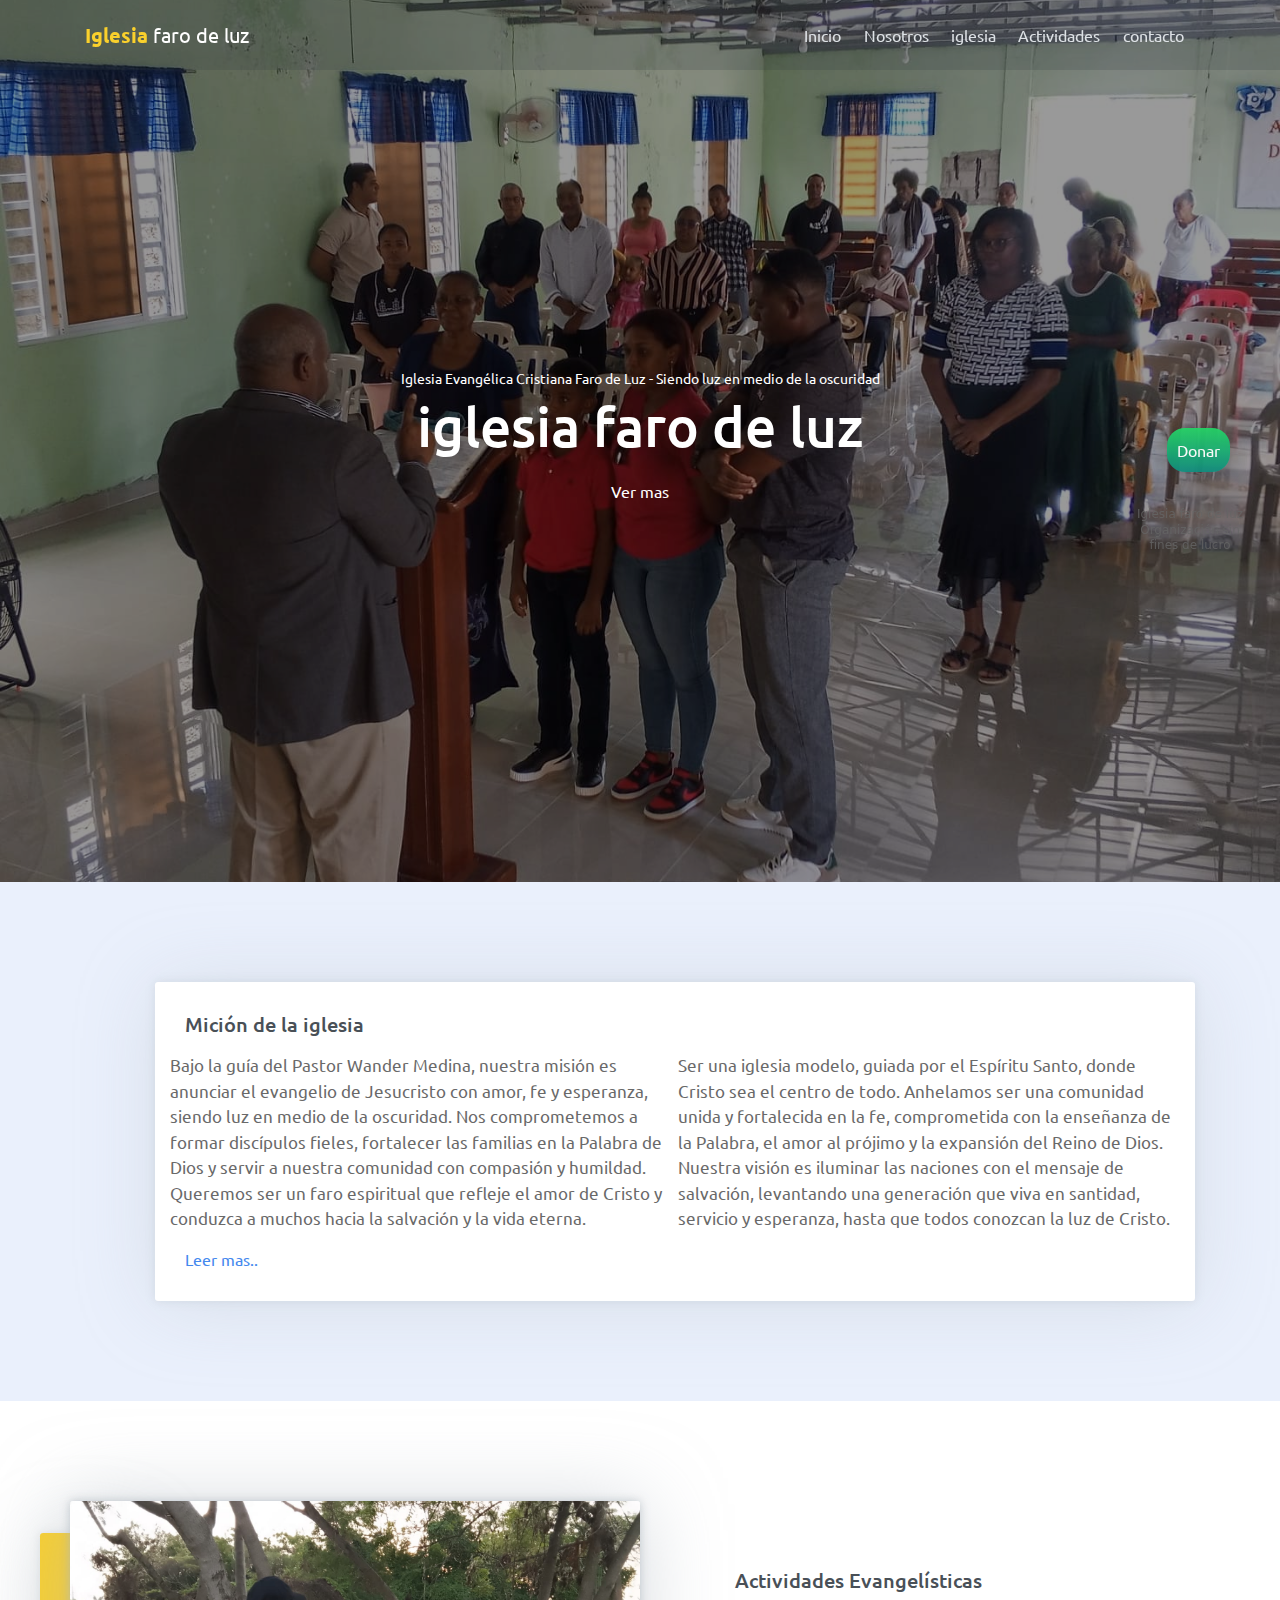
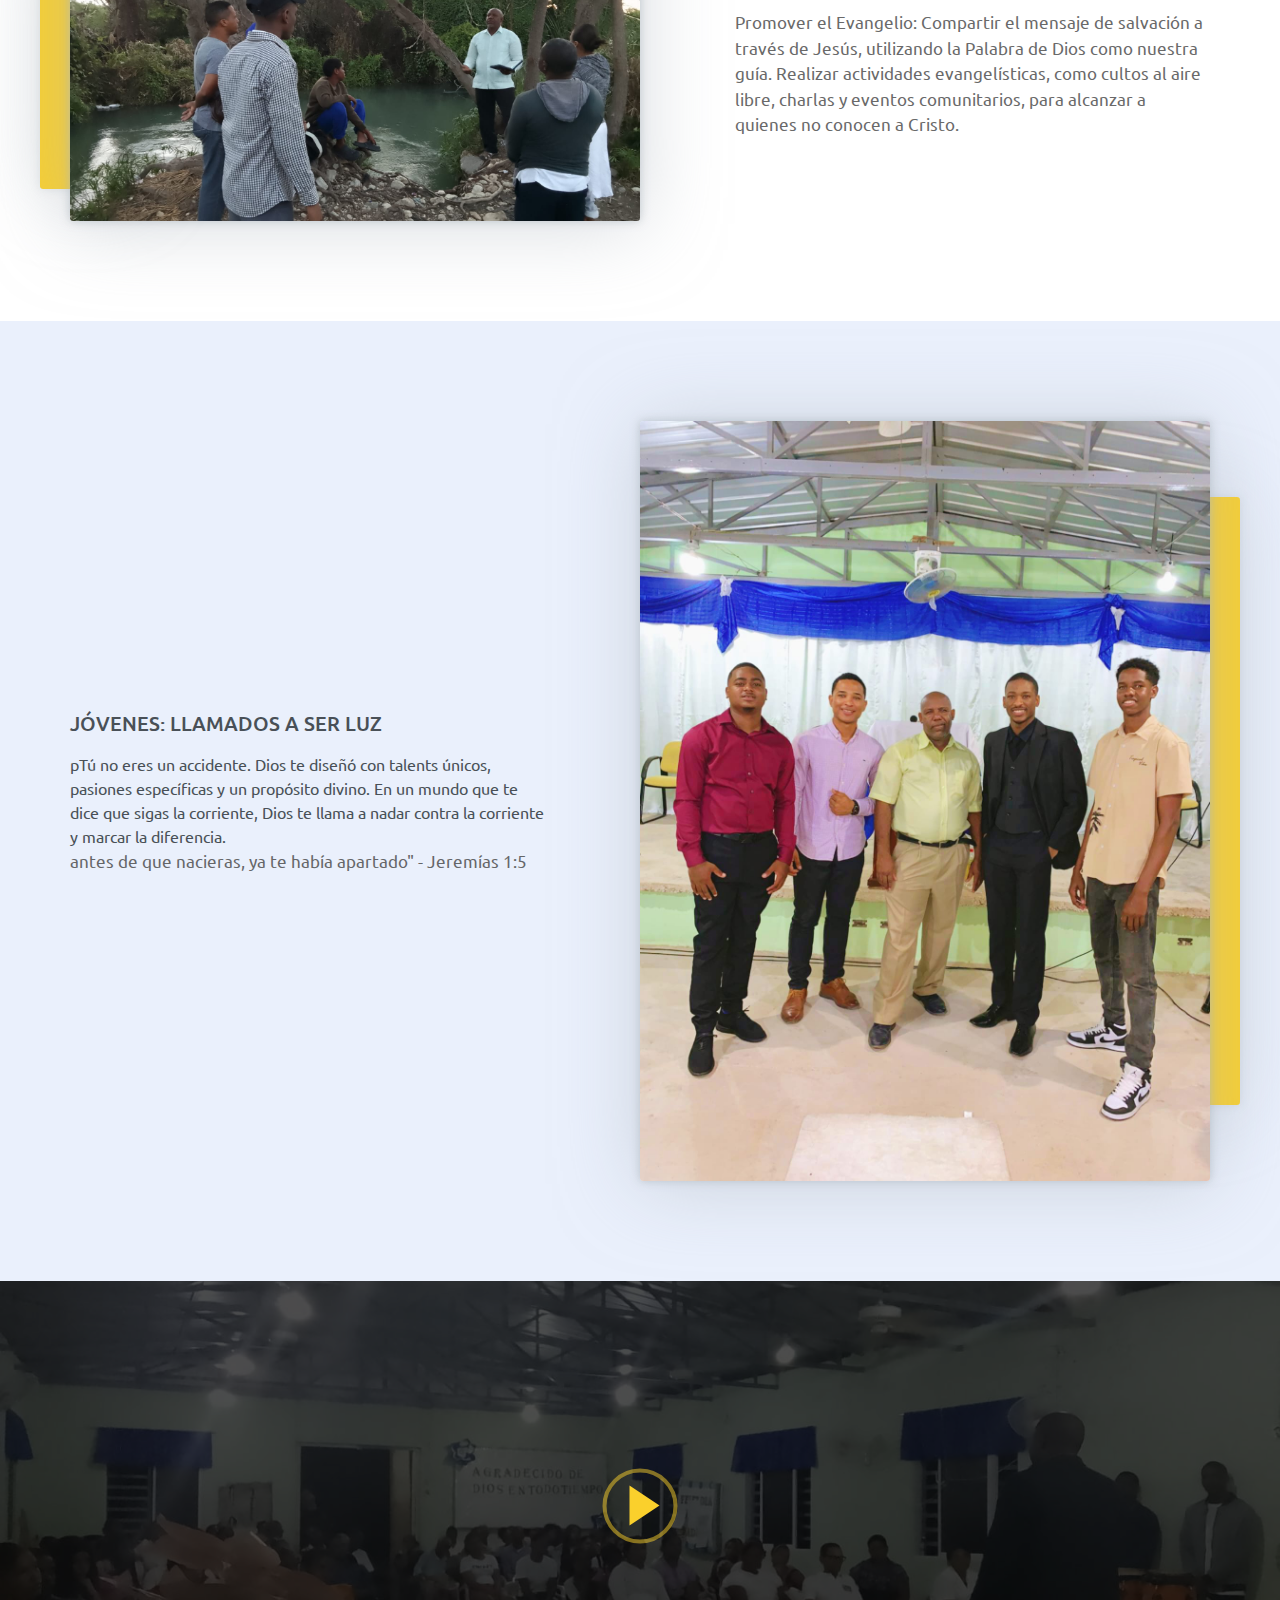
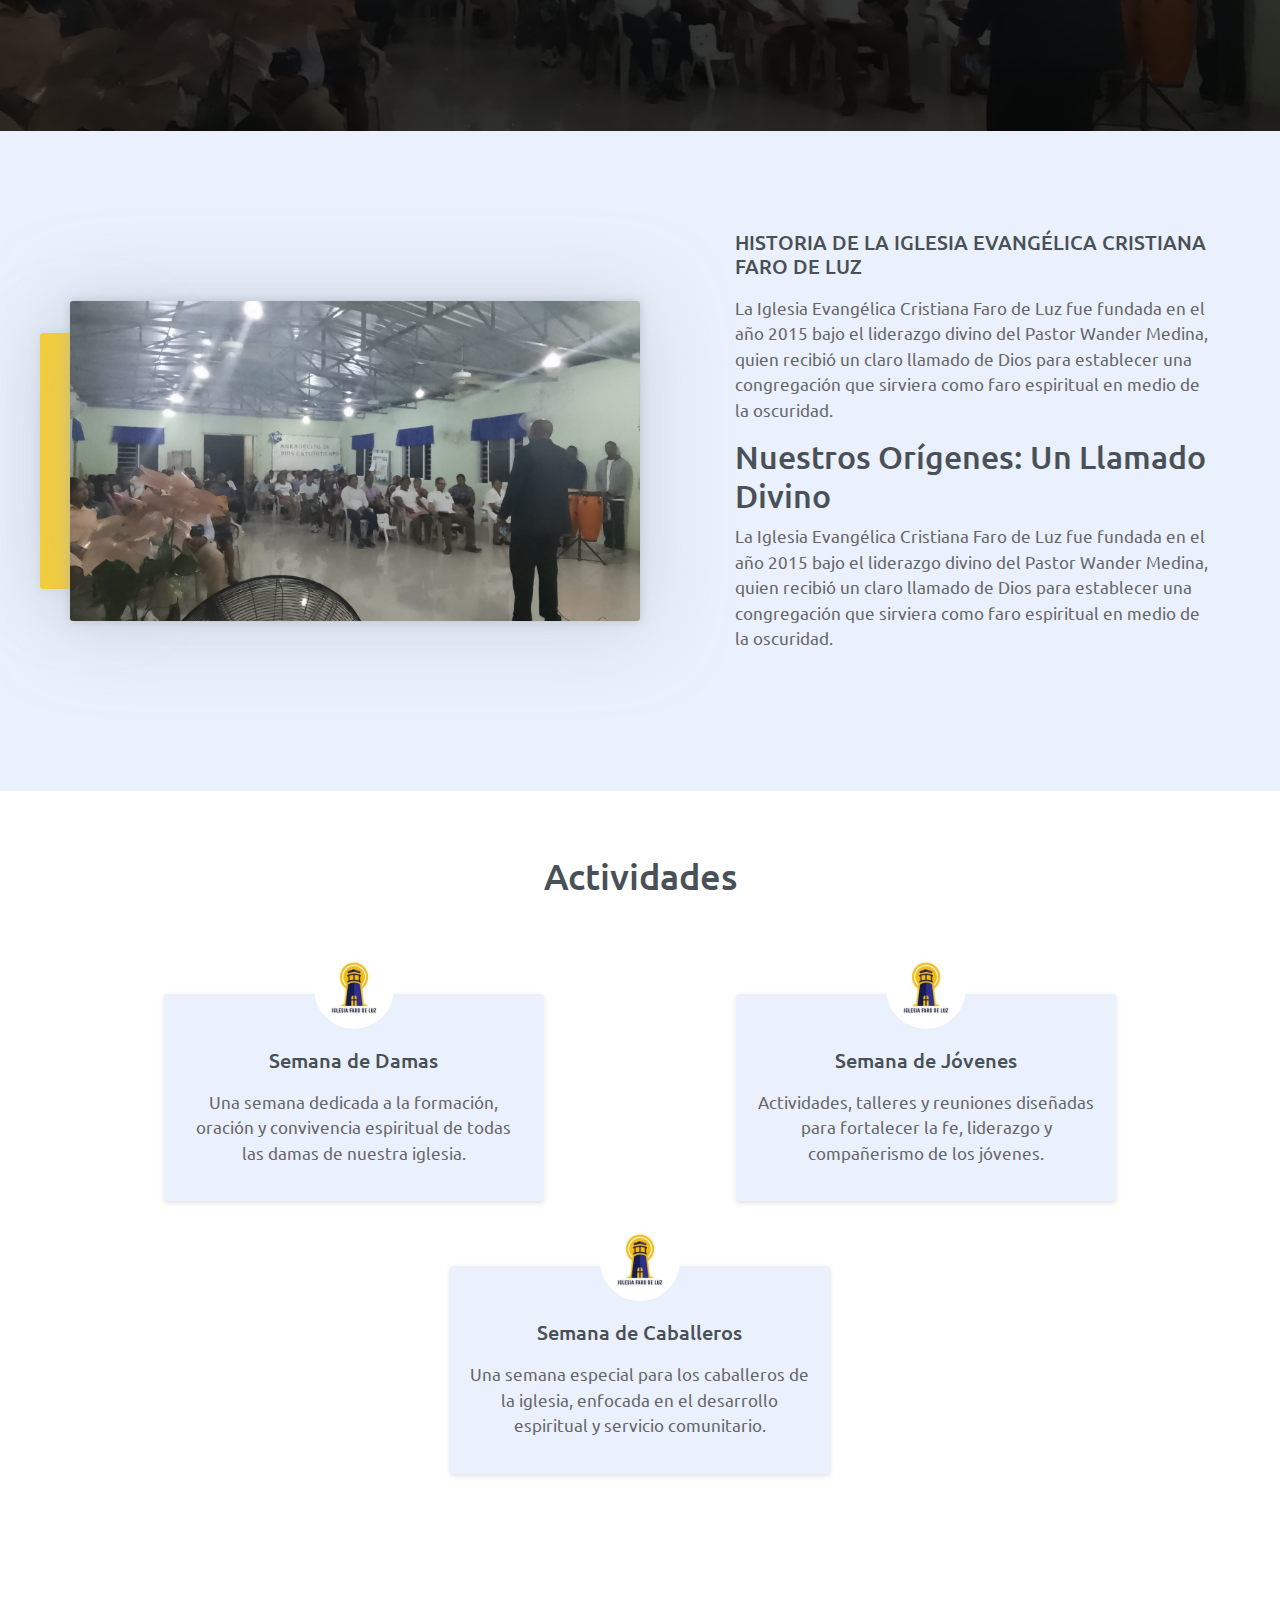
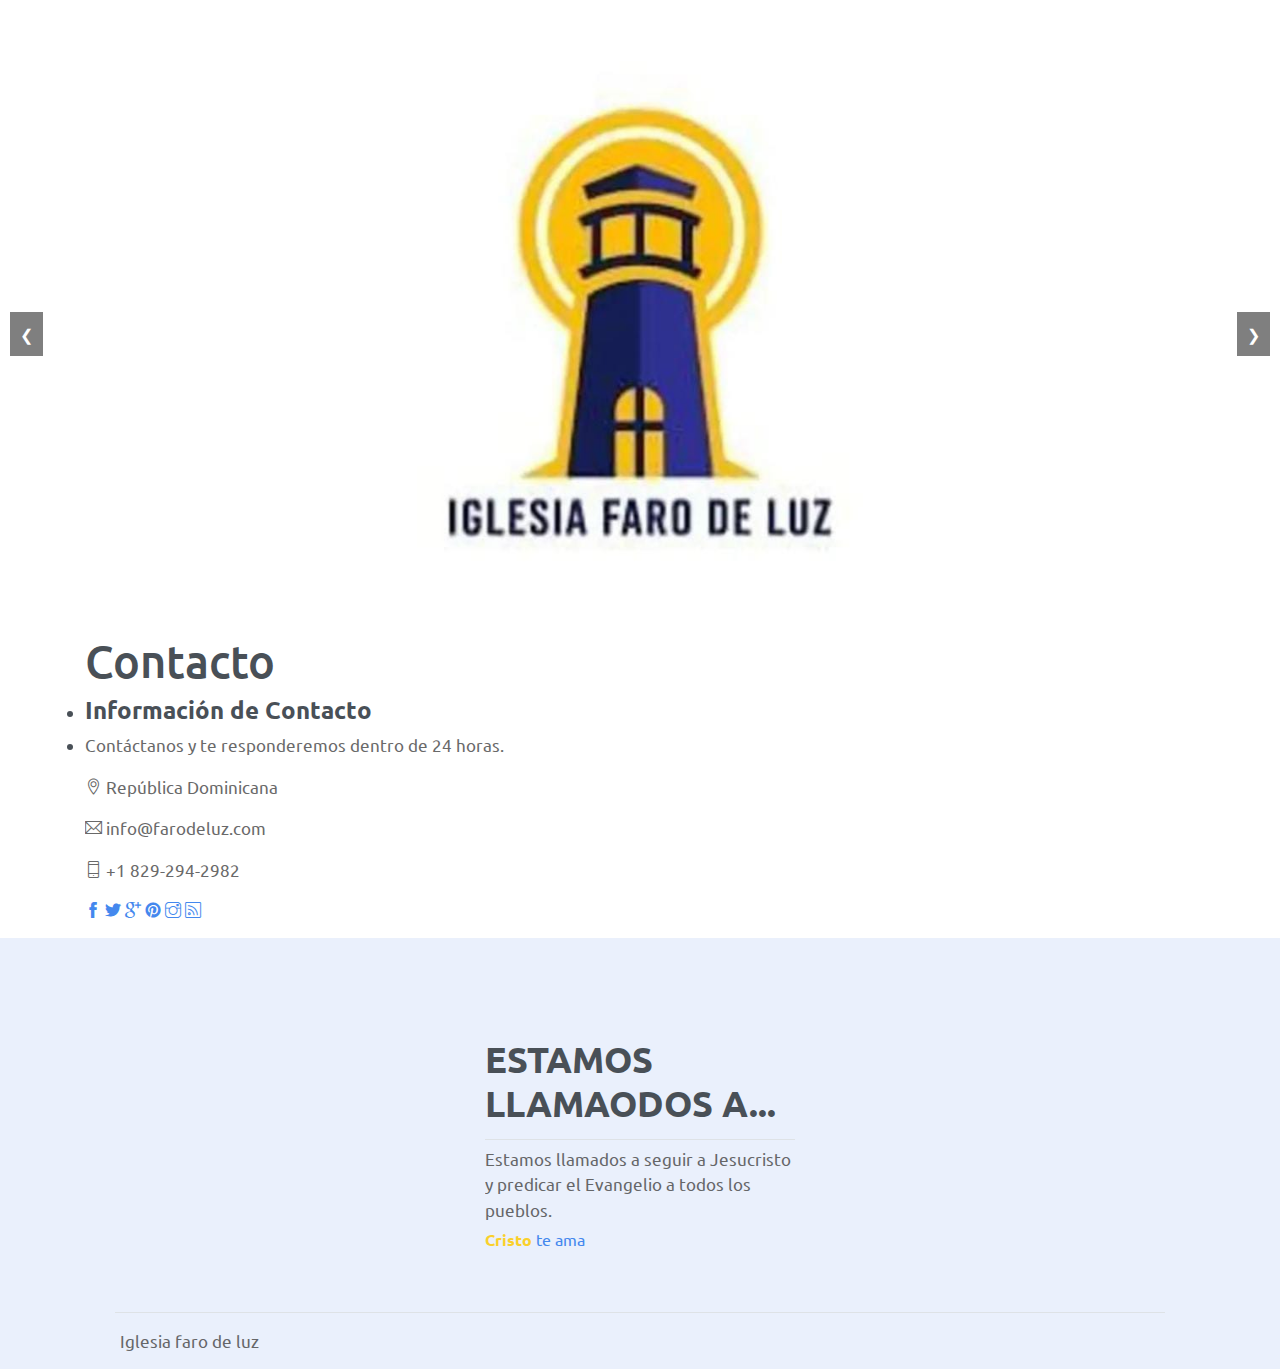
<file: index.html>
<!DOCTYPE html>
<html lang="es">
<head>
    <meta charset="utf-8">
    <meta name="viewport" content="width=device-width, initial-scale=1, shrink-to-fit=no">

    <!-- SEO básico -->
    <title>Iglesia Faro de Luz | República Dominicana</title>
    <meta name="description" content="Iglesia Faro de Luz en República Dominicana. Únete a nuestras actividades, fortalece tu fe y aprende sobre Jesucristo.">
    <meta name="keywords" content="Iglesia evangélica, Faro de Luz, República Dominicana, actividades religiosas, jóvenes, damas, caballeros, predicar el evangelio, comunidad cristiana">
    <meta name="author" content="Iglesia Faro de Luz">
    <meta name="robots" content="index, follow">

    <!-- Open Graph (para redes sociales) -->
    <meta property="og:title" content="Iglesia Faro de Luz">
    <meta property="og:description" content="Únete a nuestras actividades, fortalece tu fe y predica el evangelio junto a nosotros en República Dominicana.">
    <meta property="og:type" content="website">
    <meta property="og:url" content="https://www.tusitioweb.com/">
    <meta property="og:image" content="https://www.tusitioweb.com/assets/img/logo-farode-luz.jpg">

    <!-- Twitter Card -->
    <meta name="twitter:card" content="summary_large_image">
    <meta name="twitter:title" content="Iglesia Faro de Luz">
    <meta name="twitter:description" content="Únete a nuestras actividades, fortalece tu fe y predica el evangelio junto a nosotros en República Dominicana.">
    <meta name="twitter:image" content="https://www.tusitioweb.com/assets/img/logo-farode-luz.jpg">

    <!-- Font icons -->
    <link rel="stylesheet" href="assets/vendors/themify-icons/css/themify-icons.css">
<link rel="icon" href="assets/img/logo.jpg" type="image/png">

    <!-- Bootstrap + Creative Design main styles -->
    <link rel="stylesheet" href="assets/css/creative-design.css">
</head>

<body>
    <!-- BOTÓN FIJO DE DONAR -->
    <a href="https://wa.me/8292942982?text=Quiero%20aportar%20a%20la%20obra%20de%20Dios" 
    target="_blank" 
    class="btn-donar"
        title="Aportar a la obra de Dios ✝️"
    title="Donar por WhatsApp">
    <i class="fa-solid fa-hand-holding-heart"></i>
    <span>Donar</span>
</a>
    <p class="texto-nonprofit">Iglesia faro de luz
        Organización sin fines de lucro</p>

    <!-- Page Navbar -->
    <nav id="scrollspy" class="navbar page-navbar navbar-light navbar-expand-md fixed-top" data-spy="affix" data-offset-top="20">
        <div class="container">
            <a class="navbar-brand" href="#"><strong class="text-primary">Iglesia</strong> <span class="text-dark">faro de luz</span></a>
            <button class="navbar-toggler" type="button" data-toggle="collapse" data-target="#navbarSupportedContent" aria-controls="navbarSupportedContent" aria-expanded="false" aria-label="Toggle navigation">
                <span class="navbar-toggler-icon icono-avir-nav"></span>
            </button>

            <div class="collapse navbar-collapse" id="navbarSupportedContent">
                <ul class="navbar-nav ml-auto">
                    <li class="nav-item">
                        <a class="nav-link color-cabiado" href="#home">Inicio</a>
                    </li>
                    <li class="nav-item">
                        <a class="nav-link" href="historia.html">Nosotros</a>
                    </li>
                    <li class="nav-item">
                        <a class="nav-link" href="historia.html">iglesia</a>
                    </li>
                    <li class="nav-item">
                        <a class="nav-link" href="#testmonial">Actividades</a>
                    </li>
                    <li class="nav-item">
                        <a class="nav-link" href="#contacto">contacto</a>
                    </li>

                    </li>
                </ul>
            </div>
        </div>
    </nav><!-- End of Page Navbar -->   

    <!-- Page Header -->
    <header id="home" class="header">
        <div class="overlay"></div>
        <div class="header-content">
            <p>Iglesia Evangélica Cristiana Faro de Luz - Siendo luz en medio de la oscuridad</p>
            <h1>iglesia faro de luz</h1> 
<a href="#contact"><button class="btn btn-verMas levitar">Ver mas</button></a>
        </div>   

    </header><!-- End of Page Header -->    
    
    <!-- About Section -->
    <section id="about">
        <!-- Container -->
        <div class="container">
            <!-- About wrapper -->
            <div class="about-wrapper">
                <div class="content" id="contact">
                    <h2 class="title mb-3">Mición de la iglesia</h2>
                    <!-- row -->
                    <div class="row">
                                    <div class="col">
                                        <p>Bajo la guía del Pastor Wander Medina, nuestra misión es anunciar el evangelio de Jesucristo con amor, fe y esperanza, siendo luz en medio de la oscuridad.
            Nos comprometemos a formar discípulos fieles, fortalecer las familias en la Palabra de Dios y servir a nuestra comunidad con compasión y humildad.
            Queremos ser un faro espiritual que refleje el amor de Cristo y conduzca a muchos hacia la salvación y la vida eterna.</p>
                                    </div>
                        <div class="col">
                            <p>Ser una iglesia modelo, guiada por el Espíritu Santo, donde Cristo sea el centro de todo. Anhelamos ser una comunidad unida y fortalecida en la fe, comprometida con la enseñanza de la Palabra, el amor al prójimo y la expansión del Reino de Dios.

Nuestra visión es iluminar las naciones con el mensaje de salvación, levantando una generación que viva en santidad, servicio y esperanza, hasta que todos conozcan la luz de Cristo.</p>
                        </div>
                    </div><!-- End of Row -->                   
                    <a href="historia.html"> Leer mas..</a>
                </div>
            </div><!-- End of About Wrapper -->         
        </div>  <!-- End of Container-->        
        </section><!--End of Section -->


    <!-- section -->
    <section>
        <!-- Container -->
        <div class="container">
            <!-- row -->
            <div class="row justify-content-between align-items-center">
                <div class="col-md-6">
                    <div class="img-wrapper">
                        <div class="after"></div>
                        <img src="assets/img/boutiso.jpg" class="w-100" alt="bautismo de la Iglesia Faro de Luz">
                    </div>
                </div>
                <div class="col-md-5">
                    <h2 class="title mb-3">Actividades Evangelísticas</h2>
                    <p>Promover el Evangelio: Compartir el mensaje de salvación a través de Jesús, utilizando la Palabra de Dios como nuestra guía.

Realizar actividades evangelísticas, como cultos al aire libre, charlas y eventos comunitarios, para alcanzar a quienes no conocen a Cristo.

</p>

                </div>
            </div>
            <!-- End of Row -->
        </div>  
        <!-- End of Container -->
    </section><!-- End of Section -->   

    <!-- section -->
    <section>
        <!-- Container -->
        <div class="container">
            <!-- Row -->
            <div class="row justify-content-between align-items-center">                
                <div class="col-md-5">
                    <h2 class="title mb-3">JÓVENES: LLAMADOS A SER LUZ</h2>
                    pTú no eres un accidente. Dios te diseñó con talents únicos, pasiones específicas y un propósito divino. En un mundo que te dice que sigas la corriente, Dios te llama a nadar contra la corriente y marcar la diferencia.
                    <p>antes de que nacieras, ya te había apartado" - Jeremías 1:5</p>

                </div>
                <div class="col-md-6">
                    <div class="img-wrapper">
                        <div class="after right"></div>
                        <img src="assets/img/jovenes de la iglesia.jpg" class="w-100" alt="About Us">
                    </div>                      
                </div>
            </div><!-- End of Row -->           
        </div><!-- End of Container-->      
    </section><!-- End of Section -->
    

    <!-- Features Section -->
    <section class="has-bg-img" id="features">
        <div class="overlay"></div>
        <!-- Button trigger modal -->
        <a data-toggle="modal" href="#exampleModalCenter">
            <i></i>
        </a>

        <!-- Modal -->
        <div class="modal fade" id="exampleModalCenter" tabindex="-1" role="dialog" aria-labelledby="exampleModalCenterTitle" aria-hidden="true">
            <div class="modal-dialog modal-dialog-centered modal-lg" role="document">
                <div class="modal-content">
                    <iframe width="100%" height="450px" class="border-0" 
                    src="https://www.youtube.com/embed/tgbNyZ7vqY?controls=0">
                    </iframe>
                </div>
            </div>
        </div><!-- End of Modal -->     
    </section><!-- End of features Section -->  

    <!-- Section -->
    <section>
        <!-- Container -->
        <div class="container">
            <!-- Row -->
            <div class="row justify-content-between align-items-center">
                <div class="col-md-6">
                    <div class="img-wrapper">
                        <div class="after"></div>
                        <img src="assets/img/actividad 3.jpg" class="w-100" alt="About us">
                    </div>
                </div>
                <div class="col-md-5">
                    <h3 class="title mb-3">HISTORIA DE LA IGLESIA EVANGÉLICA CRISTIANA FARO DE LUZ</h3>
                    <p>La Iglesia Evangélica Cristiana Faro de Luz fue fundada en el año 2015 bajo el liderazgo divino del Pastor Wander Medina, quien recibió un claro llamado de Dios para establecer una congregación que sirviera como faro espiritual en medio de la oscuridad.</p>
                    <h4>Nuestros Orígenes: Un Llamado Divino</h4>
                    <p>La Iglesia Evangélica Cristiana Faro de Luz fue fundada en el año 2015 bajo el liderazgo divino del Pastor Wander Medina, quien recibió un claro llamado de Dios para establecer una congregación que sirviera como faro espiritual en medio de la oscuridad.</p>
                    <button class="btn"><a href="historia.html"></a></button>
                </div>
            </div><!-- End of Row -->           
        </div><!-- End of Container-->      
    </section><!-- End of Section -->   

    <!-- Testmonial Section -->
    <section class="text-center pt-5" id="testmonial">
        <!-- Container -->
  <div class="container">
    <h3 class="mt-3 mb-5 pb-5">Actividades</h3>
    <!-- Row -->
    <div class="row">
        <div class="col-sm-10 col-md-4 m-auto">
            <div class="testmonial-wrapper">
                <img src="assets/img/logo.jpg" alt="Client Image">
                <h6 class="title mb-3">Semana de Damas</h6>
                <p>Una semana dedicada a la formación, oración y convivencia espiritual de todas las damas de nuestra iglesia.</p>
            </div>
        </div>
        <div class="col-sm-10 col-md-4 m-auto">
            <div class="testmonial-wrapper">
                <img src="assets/img/logo.jpg" alt="Client Image">
                <h6 class="title mb-3">Semana de Jóvenes</h6>
                <p>Actividades, talleres y reuniones diseñadas para fortalecer la fe, liderazgo y compañerismo de los jóvenes.</p>
            </div>
        </div>
        <div class="col-sm-10 col-md-4 m-auto">
            <div class="testmonial-wrapper">
                <img src="assets/img/logo.jpg" alt="Client Image">
                <h6 class="title mb-3">Semana de Caballeros</h6>
                <p>Una semana especial para los caballeros de la iglesia, enfocada en el desarrollo espiritual y servicio comunitario.</p>
            </div>
        </div>
    </div><!-- end of Row -->           
</div><!-- End of Container -->

    </section><!-- End of Testmonial Section -->

    <!-- Section -->
<picture class="galeriade">
<div class="slider-container">
    <button class="btn-prev">&#10094;</button>
    <div class="slider">
        <img src="assets/img/logo.jpg" alt="logo iglesia">
        <img src="assets/img/actividad.jpg" alt="predicas">
        <img src="assets/img/actividad 3.jpg" alt="predica del Pastor">
        <img src="assets/img/iglesia en contruccion 2.jpg" alt="iglesia en construccion">
        <img src="assets/img/jovenes de la iglesia.jpg" alt="jovenes de la iglesia">
        <img src="assets/imgs/header.jpg" alt="predicas">
        <img src="assets/img/pastores.jpg" alt="pastores">
                <img src="assets/img/iglesia en contruccion 2.jpg" alt="conmienzo de la iglesia">
        <img src="assets/img/contruccion-8.jpg" alt="conmienzo de construccion de la iglesia"">
    </div>
    <button class="btn-next">&#10095;</button>
</div>


    <!-- Contact Section -->
<!-- container -->
<div class="container" id="contacto">
    <h2>Contacto</h2>

    <ul class="list">
        <li class="list-head">
            <h6 class="font-weight-bold">Información de Contacto</h6>
        </li>
        <li class="list-body">
            <p>Contáctanos y te responderemos dentro de 24 horas.</p>
            <p><i class="ti-location-pin"></i> República Dominicana</p>
            <p><i class="ti-email"></i> info@farodeluz.com</p>
            <p><i class="ti-mobile"></i> +1 829-294-2982</p>

            <div class="social-links">
                <a href="https://facebook.com" target="_blank" class="link"><i class="ti-facebook"></i></a>
                <a href="https://twitter.com" target="_blank" class="link"><i class="ti-twitter-alt"></i></a>
                <a href="https://plus.google.com" target="_blank" class="link"><i class="ti-google"></i></a>
                <a href="https://pinterest.com" target="_blank" class="link"><i class="ti-pinterest-alt"></i></a>
                <a href="https://instagram.com" target="_blank" class="link"><i class="ti-instagram"></i></a>
                <a href="https://rss.com" target="_blank" class="link"><i class="ti-rss"></i></a>
            </div>
        </li>
    </ul> 
</div><!-- End of Container-->      
</section><!-- End of Contact Section -->
   

    <!-- Section -->
    <section class="pb-0">
        <!-- Container -->
        <div class="container">
            <!-- Pre footer -->
            <div class="pre-footer">
                <ul class="list">
                    <li class="list-head">
                        <h3 class="font-weight-bold">ESTAMOS LLAMAODOS A...</h3>
                    </li>
                    <li class="list-body">
                        <p>Estamos llamados a seguir a Jesucristo y predicar el Evangelio a todos los pueblos.</p>
                        <a href="historia.html"><strong class="text-primary">Cristo</strong> <span class="text-dark">te ama</span></a>
                    </li>
                </ul>

            </div><!-- End of Pre footer -->            

            <!-- foooter -->
            <footer class="footer">            
                <p>Iglesia faro de luz</p>
            </footer><!-- End of Footer-->  
            
        </div><!--End of Container -->      
    </section><!-- End of Section -->

    <!-- core  -->
    <script src="assets/vendors/jquery/jquery-3.4.1.js"></script>
    <script src="assets/vendors/bootstrap/bootstrap.bundle.js"></script>

    <!-- bootstrap affix -->
    <script src="assets/vendors/bootstrap/bootstrap.affix.js"></script>

    <!-- Creative Design js -->
    <script src="assets/js/creative-design.js"></script>

</body>
</html>
</file>
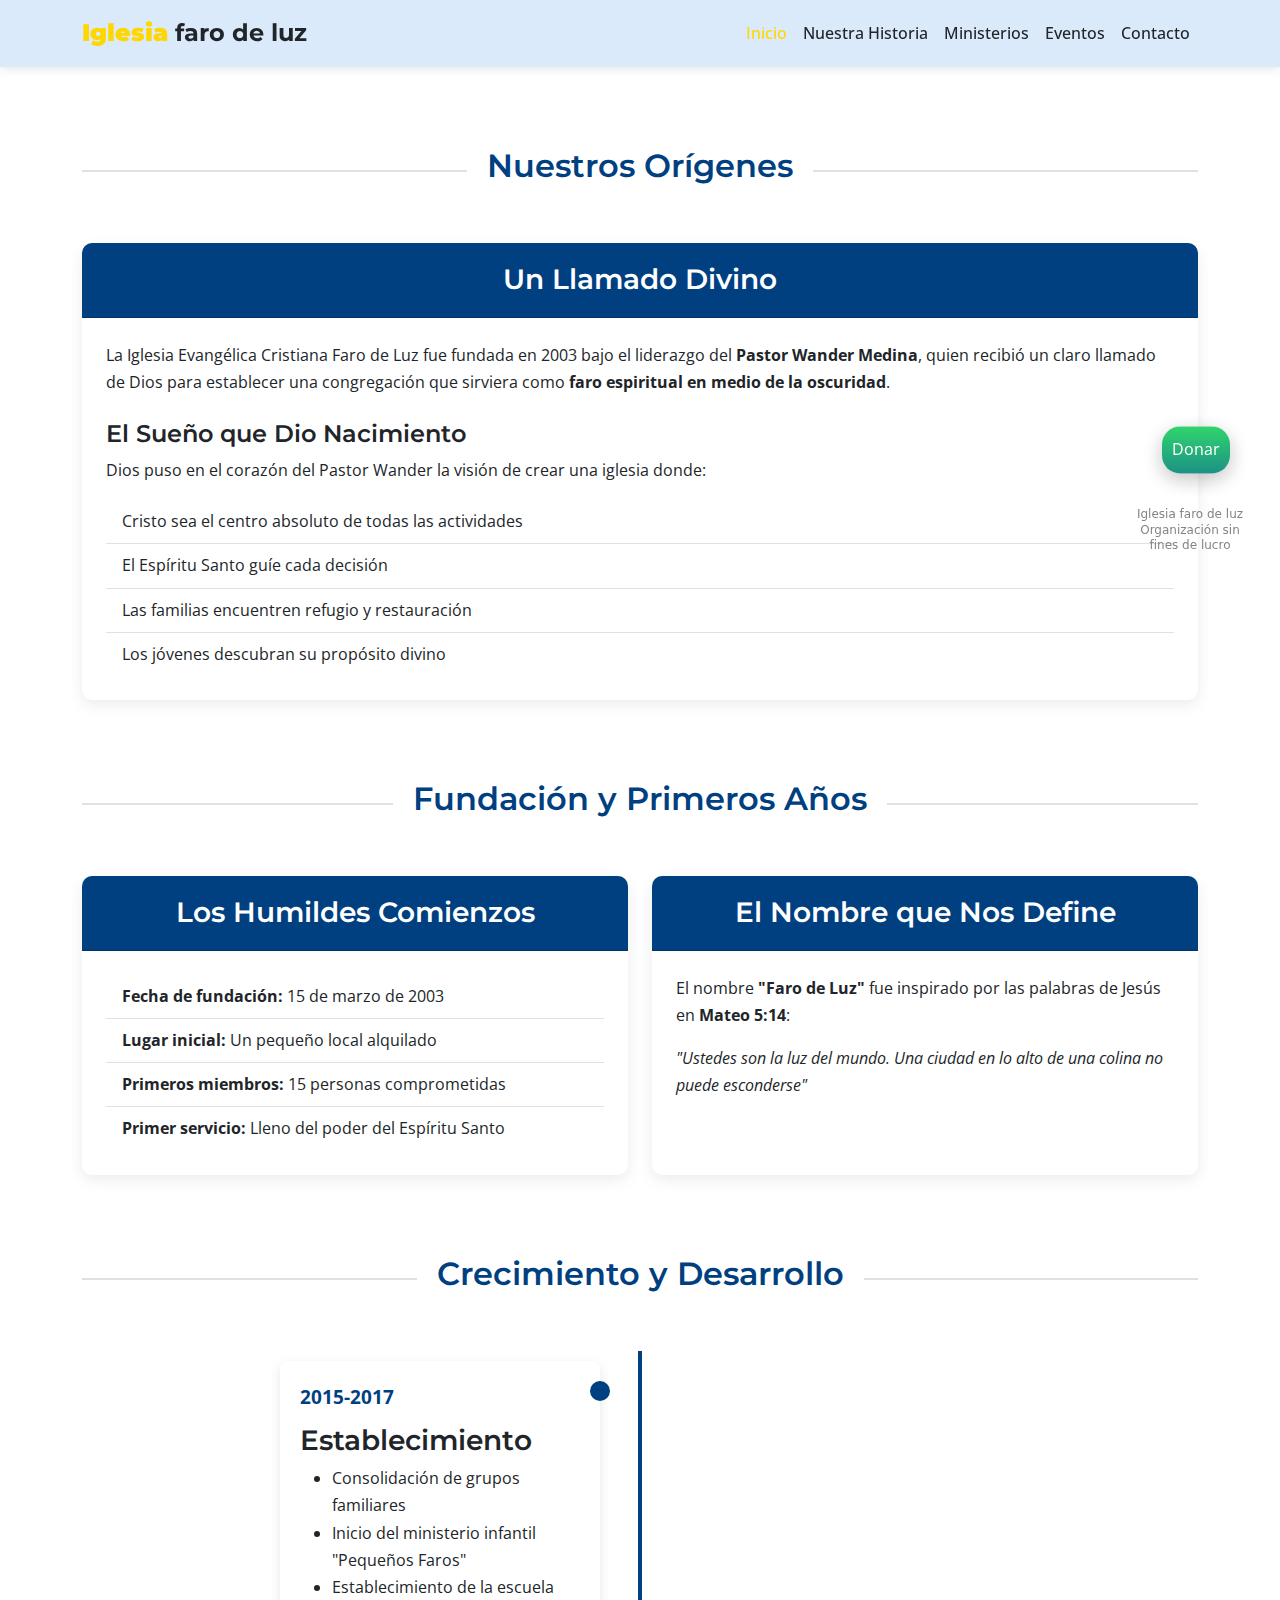
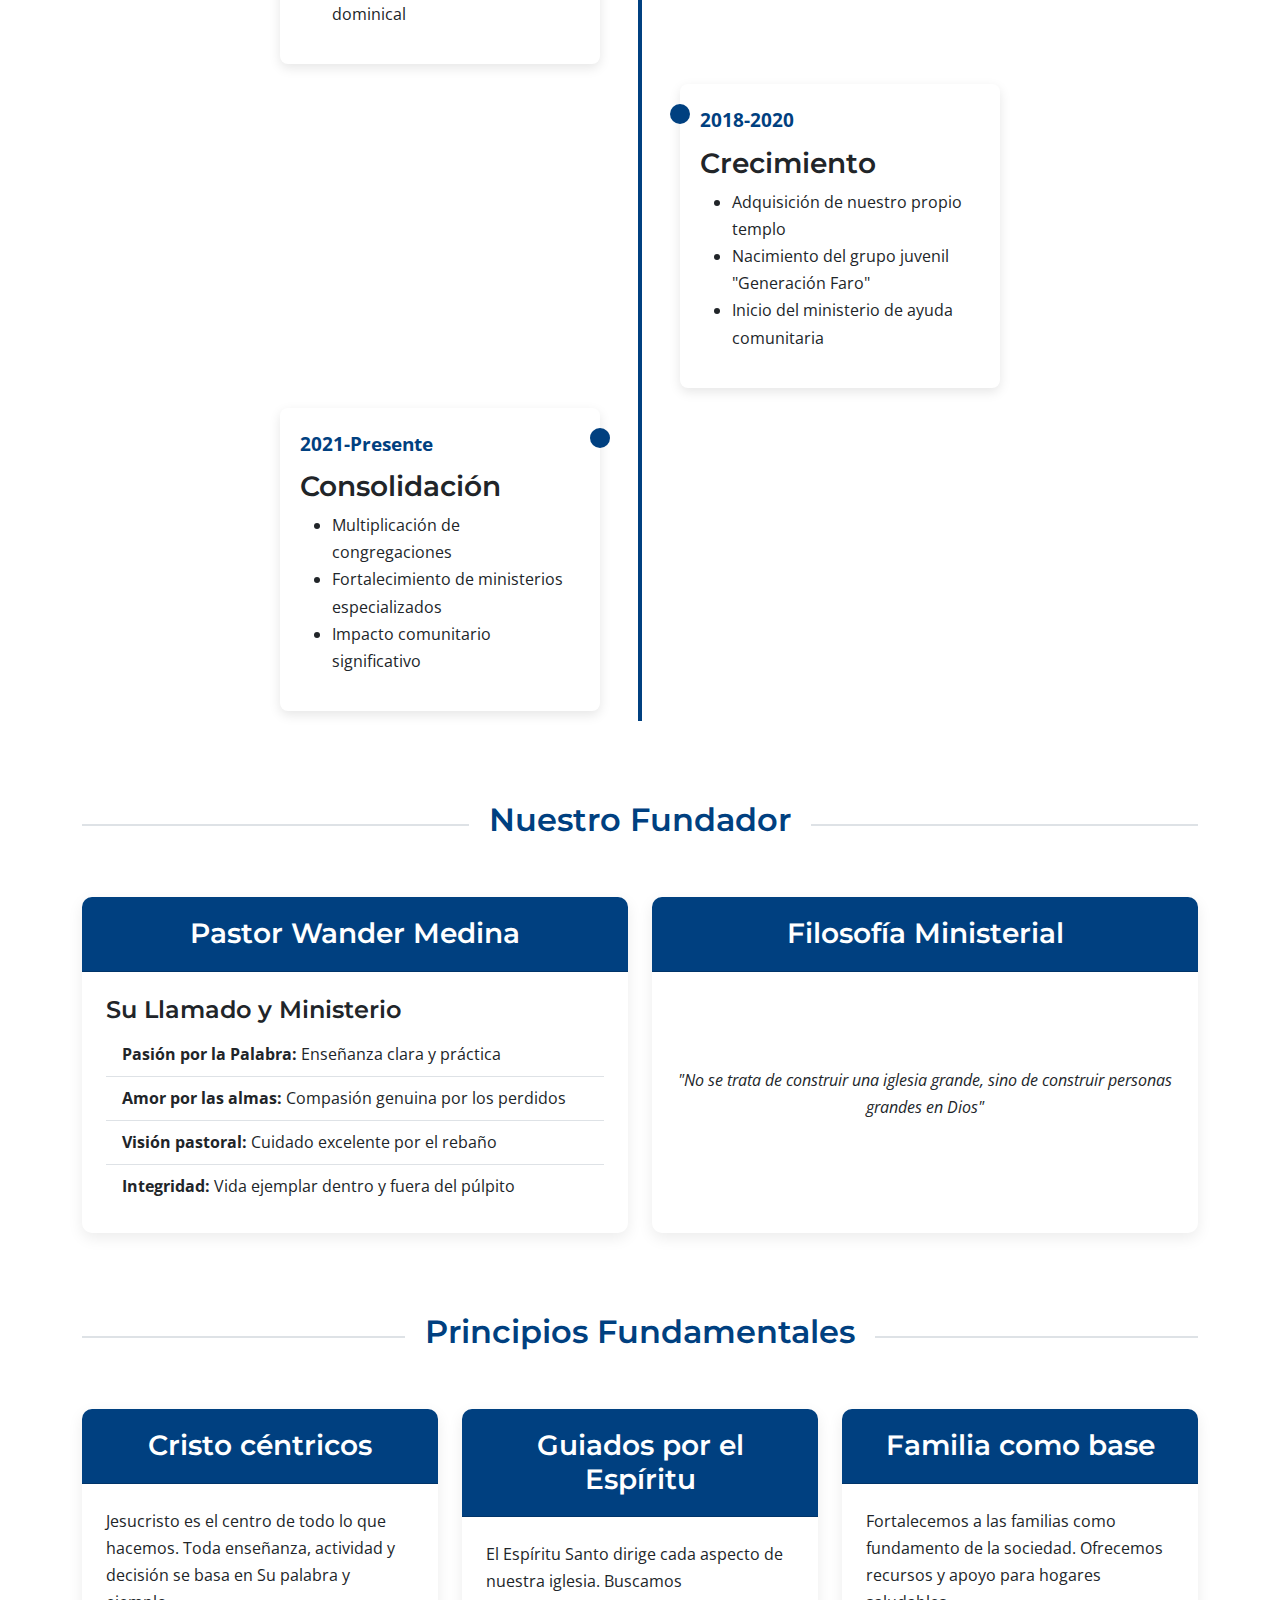
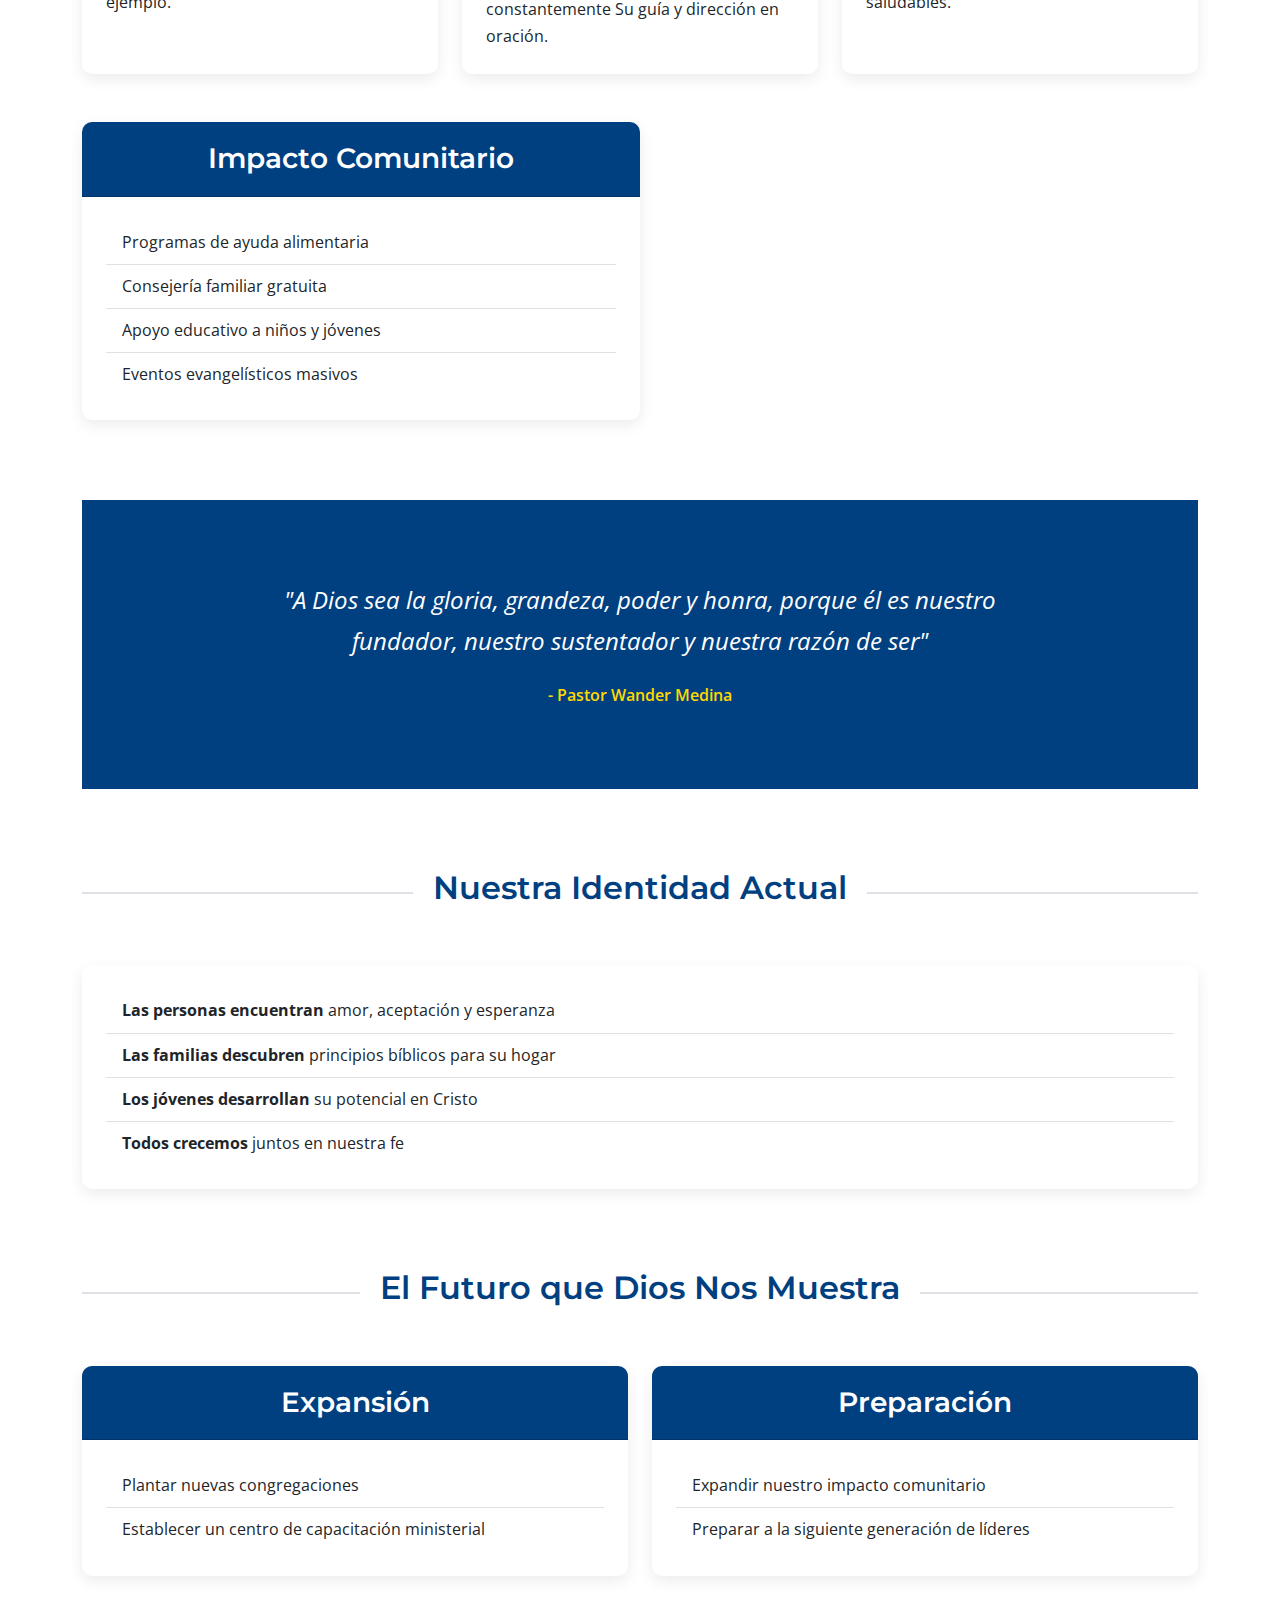
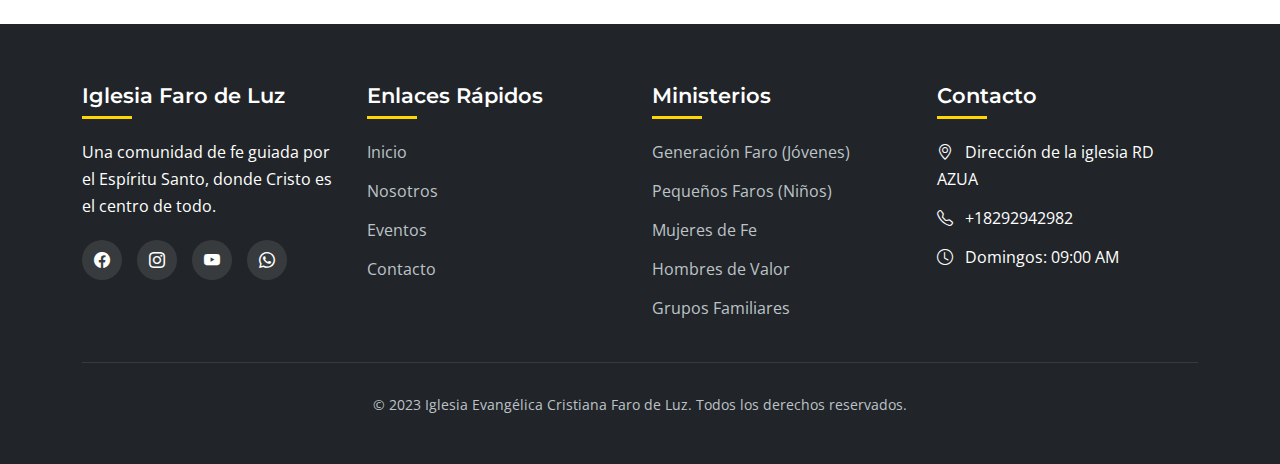
<file: historia.html>
<!DOCTYPE html>
<html lang="es">
<head>
    <meta charset="UTF-8">
    <meta name="viewport" content="width=device-width, initial-scale=1.0">

    <!-- SEO Básico -->
    <title>Iglesia Evangélica Cristiana Faro de Luz | República Dominicana</title>
    <meta name="description" content="Iglesia Faro de Luz en República Dominicana. Únete a nosotros y fortalece tu fe, participa en nuestras actividades y aprende más sobre Jesucristo.">
    <meta name="keywords" content="Iglesia evangélica, Faro de Luz, República Dominicana, actividades religiosas, jóvenes, damas, caballeros, predicar el evangelio, comunidad cristiana">
    <meta name="author" content="Iglesia Faro de Luz">
    <meta name="robots" content="index, follow">

    <!-- Open Graph para redes sociales -->
    <meta property="og:title" content="Iglesia Evangélica Cristiana Faro de Luz">
    <meta property="og:description" content="Únete a nuestras actividades, fortalece tu fe y predica el evangelio junto a nosotros en República Dominicana.">
    <meta property="og:type" content="website">
    <meta property="og:url" content="https://www.tusitioweb.com/">
    <meta property="og:image" content="https://www.tusitioweb.com/assets/img/logo-farode-luz.jpg">

    <!-- Twitter Card -->
    <meta name="twitter:card" content="summary_large_image">
    <meta name="twitter:title" content="Iglesia Evangélica Cristiana Faro de Luz">
    <meta name="twitter:description" content="Únete a nuestras actividades, fortalece tu fe y predica el evangelio junto a nosotros en República Dominicana.">
    <meta name="twitter:image" content="https://www.tusitioweb.com/assets/img/logo-farode-luz.jpg">

    <!-- Bootstrap CSS -->
    <link href="https://cdn.jsdelivr.net/npm/bootstrap@5.3.0/dist/css/bootstrap.min.css" rel="stylesheet">
    <!-- Bootstrap Icons -->
    <link rel="stylesheet" href="https://cdn.jsdelivr.net/npm/bootstrap-icons@1.10.0/font/bootstrap-icons.css">
    <!-- Google Fonts -->
    <link href="https://fonts.googleapis.com/css2?family=Montserrat:wght@400;500;600;700&family=Open+Sans:wght@400;600&display=swap" rel="stylesheet">
    <!-- Estilos propios -->
    <link rel="stylesheet" href="stayle-historia.css">
</head>

<body>
    <!-- Navbar -->
    <nav class="navbar navbar-expand-lg navbar-dark sticky-top">
        <div class="container">
            <a class="navbar-brand text-nav" href="index.html"><strong class="text">Iglesia</strong> <span class="text-dark">faro de luz</span></a>


            <button class="navbar-toggler" type="button" data-bs-toggle="collapse" data-bs-target="#navbarNav">
                <span class="navbar-toggler-icon"></span>
            </button>
            <div class="collapse navbar-collapse" id="navbarNav">
                <ul class="navbar-nav ms-auto">
                    <li class="nav-item">
                        <a class="nav-link active" href="index.html">Inicio</a>
                    </li>
                    <li class="nav-item">
                        <a class="nav-link" href="#">Nuestra Historia</a>
                    </li>
                    <li class="nav-item">
                        <a class="nav-link" href="index.html#testmonial">Ministerios</a>
                    </li>
                    <li class="nav-item">
                        <a class="nav-link" href="index.html#eventos">Eventos</a>
                    </li>
                    <li class="nav-item">
                        <a class="nav-link" href="index.html#contacto">Contacto</a>
                    </li>
                </ul>
            </div>
        </div>
    </nav>

    <!-- Hero Section -->
<!-- BOTÓN FIJO DE DONAR -->
    <a href="https://wa.me/8292942982?text=Quiero%20aportar%20a%20la%20obra%20de%20Dios" 
    target="_blank" 
    class="btn-donar"
        title="Aportar a la obra de Dios ✝️"
    title="Donar por WhatsApp">
    <i class="fa-solid fa-hand-holding-heart"></i>
    <span>Donar</span>
</a>
    <p class="texto-nonprofit">Iglesia faro de luz
        Organización sin fines de lucro</p>
    <!-- Main Content -->
    <main class="container">
        <!-- Historia / Nuestros Orígenes -->
        <section id="historia" class="my-5">
            <div class="section-title">
                <h2>Nuestros Orígenes</h2>
            </div>
            
            <div class="card custom-card mb-5">
                <div class="card-header card-header-custom">
                    <h3 class="mb-0">Un Llamado Divino</h3>
                </div>
                <div class="card-body p-4">
                    <p class="card-text">La Iglesia Evangélica Cristiana Faro de Luz fue fundada en 2003 bajo el liderazgo del <strong>Pastor Wander Medina</strong>, quien recibió un claro llamado de Dios para establecer una congregación que sirviera como <strong>faro espiritual en medio de la oscuridad</strong>.</p>
                    
                    <h4 class="mt-4">El Sueño que Dio Nacimiento</h4>
                    <p class="card-text">Dios puso en el corazón del Pastor Wander la visión de crear una iglesia donde:</p>
                    <ul class="list-group list-group-flush">
                        <li class="list-group-item">Cristo sea el centro absoluto de todas las actividades</li>
                        <li class="list-group-item">El Espíritu Santo guíe cada decisión</li>
                        <li class="list-group-item">Las familias encuentren refugio y restauración</li>
                        <li class="list-group-item">Los jóvenes descubran su propósito divino</li>
                    </ul>
                </div>
            </div>
        </section>

        <!-- Fundación y Primeros Años -->
        <section class="my-5">
            <div class="section-title">
                <h2>Fundación y Primeros Años</h2>
            </div>
            
            <div class="row g-4">
                <div class="col-md-6">
                    <div class="card custom-card h-100">
                        <div class="card-header card-header-custom">
                            <h3 class="mb-0">Los Humildes Comienzos</h3>
                        </div>
                        <div class="card-body p-4">
                            <ul class="list-group list-group-flush">
                                <li class="list-group-item"><strong>Fecha de fundación:</strong> 15 de marzo de 2003</li>
                                <li class="list-group-item"><strong>Lugar inicial:</strong> Un pequeño local alquilado</li>
                                <li class="list-group-item"><strong>Primeros miembros:</strong> 15 personas comprometidas</li>
                                <li class="list-group-item"><strong>Primer servicio:</strong> Lleno del poder del Espíritu Santo</li>
                            </ul>
                        </div>
                    </div>
                </div>
                
                <div class="col-md-6">
                    <div class="card custom-card h-100">
                        <div class="card-header card-header-custom">
                            <h3 class="mb-0">El Nombre que Nos Define</h3>
                        </div>
                        <div class="card-body p-4">
                            <p class="card-text">El nombre <strong>"Faro de Luz"</strong> fue inspirado por las palabras de Jesús en <strong>Mateo 5:14</strong>:</p>
                            <p class="fst-italic">"Ustedes son la luz del mundo. Una ciudad en lo alto de una colina no puede esconderse"</p>
                        </div>
                    </div>
                </div>
            </div>
        </section>

        <!-- Crecimiento y Desarrollo -->
        <section class="my-5">
            <div class="section-title">
                <h2>Crecimiento y Desarrollo</h2>
            </div>
            
            <div class="timeline">
                <div class="timeline-item">
                    <div class="timeline-content">
                        <div class="timeline-year">2015-2017</div>
                        <h3>Establecimiento</h3>
                        <ul>
                            <li>Consolidación de grupos familiares</li>
                            <li>Inicio del ministerio infantil "Pequeños Faros"</li>
                            <li>Establecimiento de la escuela dominical</li>
                        </ul>
                    </div>
                </div>
                
                <div class="timeline-item">
                    <div class="timeline-content">
                        <div class="timeline-year">2018-2020</div>
                        <h3>Crecimiento</h3>
                        <ul>
                            <li>Adquisición de nuestro propio templo</li>
                            <li>Nacimiento del grupo juvenil "Generación Faro"</li>
                            <li>Inicio del ministerio de ayuda comunitaria</li>
                        </ul>
                    </div>
                </div>
                
                <div class="timeline-item">
                    <div class="timeline-content">
                        <div class="timeline-year">2021-Presente</div>
                        <h3>Consolidación</h3>
                        <ul>
                            <li>Multiplicación de congregaciones</li>
                            <li>Fortalecimiento de ministerios especializados</li>
                            <li>Impacto comunitario significativo</li>
                        </ul>
                    </div>
                </div>
            </div>
        </section>

        <!-- Nuestro Fundador -->
        <section class="my-5">
            <div class="section-title">
                <h2>Nuestro Fundador</h2>
            </div>
            
            <div class="row g-4">
                <div class="col-md-6">
                    <div class="card custom-card h-100">
                        <div class="card-header card-header-custom">
                            <h3 class="mb-0">Pastor Wander Medina</h3>
                        </div>
                        <div class="card-body p-4">
                            <h4>Su Llamado y Ministerio</h4>
                            <ul class="list-group list-group-flush">
                                <li class="list-group-item"><strong>Pasión por la Palabra:</strong> Enseñanza clara y práctica</li>
                                <li class="list-group-item"><strong>Amor por las almas:</strong> Compasión genuina por los perdidos</li>
                                <li class="list-group-item"><strong>Visión pastoral:</strong> Cuidado excelente por el rebaño</li>
                                <li class="list-group-item"><strong>Integridad:</strong> Vida ejemplar dentro y fuera del púlpito</li>
                            </ul>
                        </div>
                    </div>
                </div>
                
                <div class="col-md-6">
                    <div class="card custom-card h-100">
                        <div class="card-header card-header-custom">
                            <h3 class="mb-0">Filosofía Ministerial</h3>
                        </div>
                        <div class="card-body p-4 d-flex align-items-center justify-content-center">
                            <p class="fst-italic text-center">"No se trata de construir una iglesia grande, sino de construir personas grandes en Dios"</p>
                        </div>
                    </div>
                </div>
            </div>
        </section>

        <!-- Principios Fundamentales -->
        <section class="my-5">
            <div class="section-title">
                <h2>Principios Fundamentales</h2>
            </div>
            
            <div class="row g-4">
                <div class="col-md-4">
                    <div class="card custom-card h-100">
                        <div class="card-header card-header-custom">
                            <h3 class="mb-0">Cristo céntricos</h3>
                        </div>
                        <div class="card-body p-4">
                            <p class="card-text">Jesucristo es el centro de todo lo que hacemos. Toda enseñanza, actividad y decisión se basa en Su palabra y ejemplo.</p>
                        </div>
                    </div>
                </div>
                
                <div class="col-md-4">
                    <div class="card custom-card h-100">
                        <div class="card-header card-header-custom">
                            <h3 class="mb-0">Guiados por el Espíritu</h3>
                        </div>
                        <div class="card-body p-4">
                            <p class="card-text">El Espíritu Santo dirige cada aspecto de nuestra iglesia. Buscamos constantemente Su guía y dirección en oración.</p>
                        </div>
                    </div>
                </div>
                
                <div class="col-md-4">
                    <div class="card custom-card h-100">
                        <div class="card-header card-header-custom">
                            <h3 class="mb-0">Familia como base</h3>
                        </div>
                        <div class="card-body p-4">
                            <p class="card-text">Fortalecemos a las familias como fundamento de la sociedad. Ofrecemos recursos y apoyo para hogares saludables.</p>
                        </div>
                    </div>
                </div>
            </div>
        </section>

                <div class="col-md-6">
                    <div class="card custom-card h-100">
                        <div class="card-header card-header-custom">
                            <h3 class="mb-0">Impacto Comunitario</h3>
                        </div>
                        <div class="card-body p-4">
                            <ul class="list-group list-group-flush">
                                <li class="list-group-item">Programas de ayuda alimentaria</li>
                                <li class="list-group-item">Consejería familiar gratuita</li>
                                <li class="list-group-item">Apoyo educativo a niños y jóvenes</li>
                                <li class="list-group-item">Eventos evangelísticos masivos</li>
                            </ul>
                        </div>
                    </div>
                </div>
            </div>
        </section>

        <!-- Quote Section -->
        <section class="quote-section">
            <div class="container">
                <div class="quote">
                    "A Dios sea la gloria, grandeza, poder y honra, porque él es nuestro fundador, nuestro sustentador y nuestra razón de ser"
                </div>
                <div class="quote-author">- Pastor Wander Medina</div>
            </div>
        </section>

        <!-- Nuestra Identidad Actual -->
        <section class="my-5">
            <div class="section-title">
                <h2>Nuestra Identidad Actual</h2>
            </div>
            
            <div class="card custom-card">
                <div class="card-body p-4">
                    <ul class="list-group list-group-flush">
                        <li class="list-group-item"><strong>Las personas encuentran</strong> amor, aceptación y esperanza</li>
                        <li class="list-group-item"><strong>Las familias descubren</strong> principios bíblicos para su hogar</li>
                        <li class="list-group-item"><strong>Los jóvenes desarrollan</strong> su potencial en Cristo</li>
                        <li class="list-group-item"><strong>Todos crecemos</strong> juntos en nuestra fe</li>
                    </ul>
                </div>
            </div>
        </section>

        <!-- El Futuro -->
        <section class="my-5">
            <div class="section-title">
                <h2>El Futuro que Dios Nos Muestra</h2>
            </div>
            
            <div class="row g-4">
                <div class="col-md-6">
                    <div class="card custom-card h-100">
                        <div class="card-header card-header-custom">
                            <h3 class="mb-0">Expansión</h3>
                        </div>
                        <div class="card-body p-4">
                            <ul class="list-group list-group-flush">
                                <li class="list-group-item">Plantar nuevas congregaciones</li>
                                <li class="list-group-item">Establecer un centro de capacitación ministerial</li>
                            </ul>
                        </div>
                    </div>
                </div>
                
                <div class="col-md-6">
                    <div class="card custom-card h-100">
                        <div class="card-header card-header-custom">
                            <h3 class="mb-0">Preparación</h3>
                        </div>
                        <div class="card-body p-4">
                            <ul class="list-group list-group-flush">
                                <li class="list-group-item">Expandir nuestro impacto comunitario</li>
                                <li class="list-group-item">Preparar a la siguiente generación de líderes</li>
                            </ul>
                        </div>
                    </div>
                </div>
            </div>
        </section>
    </main>

    <!-- Footer -->
    <footer>
        <div class="container">
            <div class="row g-4">
                <div class="col-lg-3 col-md-6">
                    <div class="footer-col">
                        <h3>Iglesia Faro de Luz</h3>
                        <p>Una comunidad de fe guiada por el Espíritu Santo, donde Cristo es el centro de todo.</p>
                        <div class="social-links">
                            <a href="#" class="social-icon"><i class="bi bi-facebook"></i></a>
                            <a href="#" class="social-icon"><i class="bi bi-instagram"></i></a>
                            <a href="#" class="social-icon"><i class="bi bi-youtube"></i></a>
                            <a href="https://wa.me/8292942982?text=Quiero%20aportar%20a%20la%20obra%20de%20Dios" class="social-icon" target="_blank">
    <i class="bi bi-whatsapp"></i>
</a>

                        </div>
                    </div>
                </div>
                
                <div class="col-lg-3 col-md-6">
                    <div class="footer-col">
                        <h3>Enlaces Rápidos</h3>
                        <ul class="footer-links">
                            <li><a href="index.html">Inicio</a></li>
                            <li><a href="#">Nosotros</a></li>
                            <li><a href="index.html#eventos">Eventos</a></li>
                            <li><a href="index.html#contacto">Contacto</a></li>
                        </ul>
                    </div>
                </div>
                
                <div class="col-lg-3 col-md-6">
                    <div class="footer-col">
                        <h3>Ministerios</h3>
                        <ul class="footer-links">
                            <li><a href="#">Generación Faro (Jóvenes)</a></li>
                            <li><a href="#">Pequeños Faros (Niños)</a></li>
                            <li><a href="#">Mujeres de Fe</a></li>
                            <li><a href="#">Hombres de Valor</a></li>
                            <li><a href="#">Grupos Familiares</a></li>
                        </ul>
                    </div>
                </div>
                
                <div class="col-lg-3 col-md-6">
                    <div class="footer-col">
                        <h3>Contacto</h3>
                        <ul class="footer-links">
                            <li><i class="bi bi-geo-alt me-2"></i> Dirección de la iglesia RD AZUA</li>
                            <li><i class="bi bi-telephone me-2"></i> +18292942982</li>
                            
                            <li><i class="bi bi-clock me-2"></i> Domingos: 09:00 AM</li>
                        </ul>
                    </div>
                </div>
            </div>
            
            <div class="copyright mt-4">
                <p>&copy; 2023 Iglesia Evangélica Cristiana Faro de Luz. Todos los derechos reservados.</p>
            </div>
        </div>
    </footer>

    <!-- Bootstrap JS Bundle with Popper -->
    <script src="https://cdn.jsdelivr.net/npm/bootstrap@5.3.0/dist/js/bootstrap.bundle.min.js"></script>
</body>

</html>
</file>
<file: assets/vendors/themify-icons/css/themify-icons.css>
@font-face {
	font-family: 'themify';
	src:url("../fonts/themify.eot?-fvbane");
	src:url("../fonts/themify.eot?#iefix-fvbane") format("embedded-opentype"),
		url("../fonts/themify.woff?-fvbane") format("woff"),
		url("../fonts/themify.ttf?-fvbane") format("truetype"),
		url("../fonts/themify.svg?-fvbane#themify") format("svg");
	font-weight: normal;
	font-style: normal;
}

[class^="ti-"], [class*=" ti-"] {
	font-family: 'themify';
	speak: none;
	font-style: normal;
	font-weight: normal;
	font-variant: normal;
	text-transform: none;
	line-height: 1;

	/* Better Font Rendering =========== */
	-webkit-font-smoothing: antialiased;
	-moz-osx-font-smoothing: grayscale;
}

.ti-wand:before {
	content: "\e600";
}
.ti-volume:before {
	content: "\e601";
}
.ti-user:before {
	content: "\e602";
}
.ti-unlock:before {
	content: "\e603";
}
.ti-unlink:before {
	content: "\e604";
}
.ti-trash:before {
	content: "\e605";
}
.ti-thought:before {
	content: "\e606";
}
.ti-target:before {
	content: "\e607";
}
.ti-tag:before {
	content: "\e608";
}
.ti-tablet:before {
	content: "\e609";
}
.ti-star:before {
	content: "\e60a";
}
.ti-spray:before {
	content: "\e60b";
}
.ti-signal:before {
	content: "\e60c";
}
.ti-shopping-cart:before {
	content: "\e60d";
}
.ti-shopping-cart-full:before {
	content: "\e60e";
}
.ti-settings:before {
	content: "\e60f";
}
.ti-search:before {
	content: "\e610";
}
.ti-zoom-in:before {
	content: "\e611";
}
.ti-zoom-out:before {
	content: "\e612";
}
.ti-cut:before {
	content: "\e613";
}
.ti-ruler:before {
	content: "\e614";
}
.ti-ruler-pencil:before {
	content: "\e615";
}
.ti-ruler-alt:before {
	content: "\e616";
}
.ti-bookmark:before {
	content: "\e617";
}
.ti-bookmark-alt:before {
	content: "\e618";
}
.ti-reload:before {
	content: "\e619";
}
.ti-plus:before {
	content: "\e61a";
}
.ti-pin:before {
	content: "\e61b";
}
.ti-pencil:before {
	content: "\e61c";
}
.ti-pencil-alt:before {
	content: "\e61d";
}
.ti-paint-roller:before {
	content: "\e61e";
}
.ti-paint-bucket:before {
	content: "\e61f";
}
.ti-na:before {
	content: "\e620";
}
.ti-mobile:before {
	content: "\e621";
}
.ti-minus:before {
	content: "\e622";
}
.ti-medall:before {
	content: "\e623";
}
.ti-medall-alt:before {
	content: "\e624";
}
.ti-marker:before {
	content: "\e625";
}
.ti-marker-alt:before {
	content: "\e626";
}
.ti-arrow-up:before {
	content: "\e627";
}
.ti-arrow-right:before {
	content: "\e628";
}
.ti-arrow-left:before {
	content: "\e629";
}
.ti-arrow-down:before {
	content: "\e62a";
}
.ti-lock:before {
	content: "\e62b";
}
.ti-location-arrow:before {
	content: "\e62c";
}
.ti-link:before {
	content: "\e62d";
}
.ti-layout:before {
	content: "\e62e";
}
.ti-layers:before {
	content: "\e62f";
}
.ti-layers-alt:before {
	content: "\e630";
}
.ti-key:before {
	content: "\e631";
}
.ti-import:before {
	content: "\e632";
}
.ti-image:before {
	content: "\e633";
}
.ti-heart:before {
	content: "\e634";
}
.ti-heart-broken:before {
	content: "\e635";
}
.ti-hand-stop:before {
	content: "\e636";
}
.ti-hand-open:before {
	content: "\e637";
}
.ti-hand-drag:before {
	content: "\e638";
}
.ti-folder:before {
	content: "\e639";
}
.ti-flag:before {
	content: "\e63a";
}
.ti-flag-alt:before {
	content: "\e63b";
}
.ti-flag-alt-2:before {
	content: "\e63c";
}
.ti-eye:before {
	content: "\e63d";
}
.ti-export:before {
	content: "\e63e";
}
.ti-exchange-vertical:before {
	content: "\e63f";
}
.ti-desktop:before {
	content: "\e640";
}
.ti-cup:before {
	content: "\e641";
}
.ti-crown:before {
	content: "\e642";
}
.ti-comments:before {
	content: "\e643";
}
.ti-comment:before {
	content: "\e644";
}
.ti-comment-alt:before {
	content: "\e645";
}
.ti-close:before {
	content: "\e646";
}
.ti-clip:before {
	content: "\e647";
}
.ti-angle-up:before {
	content: "\e648";
}
.ti-angle-right:before {
	content: "\e649";
}
.ti-angle-left:before {
	content: "\e64a";
}
.ti-angle-down:before {
	content: "\e64b";
}
.ti-check:before {
	content: "\e64c";
}
.ti-check-box:before {
	content: "\e64d";
}
.ti-camera:before {
	content: "\e64e";
}
.ti-announcement:before {
	content: "\e64f";
}
.ti-brush:before {
	content: "\e650";
}
.ti-briefcase:before {
	content: "\e651";
}
.ti-bolt:before {
	content: "\e652";
}
.ti-bolt-alt:before {
	content: "\e653";
}
.ti-blackboard:before {
	content: "\e654";
}
.ti-bag:before {
	content: "\e655";
}
.ti-move:before {
	content: "\e656";
}
.ti-arrows-vertical:before {
	content: "\e657";
}
.ti-arrows-horizontal:before {
	content: "\e658";
}
.ti-fullscreen:before {
	content: "\e659";
}
.ti-arrow-top-right:before {
	content: "\e65a";
}
.ti-arrow-top-left:before {
	content: "\e65b";
}
.ti-arrow-circle-up:before {
	content: "\e65c";
}
.ti-arrow-circle-right:before {
	content: "\e65d";
}
.ti-arrow-circle-left:before {
	content: "\e65e";
}
.ti-arrow-circle-down:before {
	content: "\e65f";
}
.ti-angle-double-up:before {
	content: "\e660";
}
.ti-angle-double-right:before {
	content: "\e661";
}
.ti-angle-double-left:before {
	content: "\e662";
}
.ti-angle-double-down:before {
	content: "\e663";
}
.ti-zip:before {
	content: "\e664";
}
.ti-world:before {
	content: "\e665";
}
.ti-wheelchair:before {
	content: "\e666";
}
.ti-view-list:before {
	content: "\e667";
}
.ti-view-list-alt:before {
	content: "\e668";
}
.ti-view-grid:before {
	content: "\e669";
}
.ti-uppercase:before {
	content: "\e66a";
}
.ti-upload:before {
	content: "\e66b";
}
.ti-underline:before {
	content: "\e66c";
}
.ti-truck:before {
	content: "\e66d";
}
.ti-timer:before {
	content: "\e66e";
}
.ti-ticket:before {
	content: "\e66f";
}
.ti-thumb-up:before {
	content: "\e670";
}
.ti-thumb-down:before {
	content: "\e671";
}
.ti-text:before {
	content: "\e672";
}
.ti-stats-up:before {
	content: "\e673";
}
.ti-stats-down:before {
	content: "\e674";
}
.ti-split-v:before {
	content: "\e675";
}
.ti-split-h:before {
	content: "\e676";
}
.ti-smallcap:before {
	content: "\e677";
}
.ti-shine:before {
	content: "\e678";
}
.ti-shift-right:before {
	content: "\e679";
}
.ti-shift-left:before {
	content: "\e67a";
}
.ti-shield:before {
	content: "\e67b";
}
.ti-notepad:before {
	content: "\e67c";
}
.ti-server:before {
	content: "\e67d";
}
.ti-quote-right:before {
	content: "\e67e";
}
.ti-quote-left:before {
	content: "\e67f";
}
.ti-pulse:before {
	content: "\e680";
}
.ti-printer:before {
	content: "\e681";
}
.ti-power-off:before {
	content: "\e682";
}
.ti-plug:before {
	content: "\e683";
}
.ti-pie-chart:before {
	content: "\e684";
}
.ti-paragraph:before {
	content: "\e685";
}
.ti-panel:before {
	content: "\e686";
}
.ti-package:before {
	content: "\e687";
}
.ti-music:before {
	content: "\e688";
}
.ti-music-alt:before {
	content: "\e689";
}
.ti-mouse:before {
	content: "\e68a";
}
.ti-mouse-alt:before {
	content: "\e68b";
}
.ti-money:before {
	content: "\e68c";
}
.ti-microphone:before {
	content: "\e68d";
}
.ti-menu:before {
	content: "\e68e";
}
.ti-menu-alt:before {
	content: "\e68f";
}
.ti-map:before {
	content: "\e690";
}
.ti-map-alt:before {
	content: "\e691";
}
.ti-loop:before {
	content: "\e692";
}
.ti-location-pin:before {
	content: "\e693";
}
.ti-list:before {
	content: "\e694";
}
.ti-light-bulb:before {
	content: "\e695";
}
.ti-Italic:before {
	content: "\e696";
}
.ti-info:before {
	content: "\e697";
}
.ti-infinite:before {
	content: "\e698";
}
.ti-id-badge:before {
	content: "\e699";
}
.ti-hummer:before {
	content: "\e69a";
}
.ti-home:before {
	content: "\e69b";
}
.ti-help:before {
	content: "\e69c";
}
.ti-headphone:before {
	content: "\e69d";
}
.ti-harddrives:before {
	content: "\e69e";
}
.ti-harddrive:before {
	content: "\e69f";
}
.ti-gift:before {
	content: "\e6a0";
}
.ti-game:before {
	content: "\e6a1";
}
.ti-filter:before {
	content: "\e6a2";
}
.ti-files:before {
	content: "\e6a3";
}
.ti-file:before {
	content: "\e6a4";
}
.ti-eraser:before {
	content: "\e6a5";
}
.ti-envelope:before {
	content: "\e6a6";
}
.ti-download:before {
	content: "\e6a7";
}
.ti-direction:before {
	content: "\e6a8";
}
.ti-direction-alt:before {
	content: "\e6a9";
}
.ti-dashboard:before {
	content: "\e6aa";
}
.ti-control-stop:before {
	content: "\e6ab";
}
.ti-control-shuffle:before {
	content: "\e6ac";
}
.ti-control-play:before {
	content: "\e6ad";
}
.ti-control-pause:before {
	content: "\e6ae";
}
.ti-control-forward:before {
	content: "\e6af";
}
.ti-control-backward:before {
	content: "\e6b0";
}
.ti-cloud:before {
	content: "\e6b1";
}
.ti-cloud-up:before {
	content: "\e6b2";
}
.ti-cloud-down:before {
	content: "\e6b3";
}
.ti-clipboard:before {
	content: "\e6b4";
}
.ti-car:before {
	content: "\e6b5";
}
.ti-calendar:before {
	content: "\e6b6";
}
.ti-book:before {
	content: "\e6b7";
}
.ti-bell:before {
	content: "\e6b8";
}
.ti-basketball:before {
	content: "\e6b9";
}
.ti-bar-chart:before {
	content: "\e6ba";
}
.ti-bar-chart-alt:before {
	content: "\e6bb";
}
.ti-back-right:before {
	content: "\e6bc";
}
.ti-back-left:before {
	content: "\e6bd";
}
.ti-arrows-corner:before {
	content: "\e6be";
}
.ti-archive:before {
	content: "\e6bf";
}
.ti-anchor:before {
	content: "\e6c0";
}
.ti-align-right:before {
	content: "\e6c1";
}
.ti-align-left:before {
	content: "\e6c2";
}
.ti-align-justify:before {
	content: "\e6c3";
}
.ti-align-center:before {
	content: "\e6c4";
}
.ti-alert:before {
	content: "\e6c5";
}
.ti-alarm-clock:before {
	content: "\e6c6";
}
.ti-agenda:before {
	content: "\e6c7";
}
.ti-write:before {
	content: "\e6c8";
}
.ti-window:before {
	content: "\e6c9";
}
.ti-widgetized:before {
	content: "\e6ca";
}
.ti-widget:before {
	content: "\e6cb";
}
.ti-widget-alt:before {
	content: "\e6cc";
}
.ti-wallet:before {
	content: "\e6cd";
}
.ti-video-clapper:before {
	content: "\e6ce";
}
.ti-video-camera:before {
	content: "\e6cf";
}
.ti-vector:before {
	content: "\e6d0";
}
.ti-themify-logo:before {
	content: "\e6d1";
}
.ti-themify-favicon:before {
	content: "\e6d2";
}
.ti-themify-favicon-alt:before {
	content: "\e6d3";
}
.ti-support:before {
	content: "\e6d4";
}
.ti-stamp:before {
	content: "\e6d5";
}
.ti-split-v-alt:before {
	content: "\e6d6";
}
.ti-slice:before {
	content: "\e6d7";
}
.ti-shortcode:before {
	content: "\e6d8";
}
.ti-shift-right-alt:before {
	content: "\e6d9";
}
.ti-shift-left-alt:before {
	content: "\e6da";
}
.ti-ruler-alt-2:before {
	content: "\e6db";
}
.ti-receipt:before {
	content: "\e6dc";
}
.ti-pin2:before {
	content: "\e6dd";
}
.ti-pin-alt:before {
	content: "\e6de";
}
.ti-pencil-alt2:before {
	content: "\e6df";
}
.ti-palette:before {
	content: "\e6e0";
}
.ti-more:before {
	content: "\e6e1";
}
.ti-more-alt:before {
	content: "\e6e2";
}
.ti-microphone-alt:before {
	content: "\e6e3";
}
.ti-magnet:before {
	content: "\e6e4";
}
.ti-line-double:before {
	content: "\e6e5";
}
.ti-line-dotted:before {
	content: "\e6e6";
}
.ti-line-dashed:before {
	content: "\e6e7";
}
.ti-layout-width-full:before {
	content: "\e6e8";
}
.ti-layout-width-default:before {
	content: "\e6e9";
}
.ti-layout-width-default-alt:before {
	content: "\e6ea";
}
.ti-layout-tab:before {
	content: "\e6eb";
}
.ti-layout-tab-window:before {
	content: "\e6ec";
}
.ti-layout-tab-v:before {
	content: "\e6ed";
}
.ti-layout-tab-min:before {
	content: "\e6ee";
}
.ti-layout-slider:before {
	content: "\e6ef";
}
.ti-layout-slider-alt:before {
	content: "\e6f0";
}
.ti-layout-sidebar-right:before {
	content: "\e6f1";
}
.ti-layout-sidebar-none:before {
	content: "\e6f2";
}
.ti-layout-sidebar-left:before {
	content: "\e6f3";
}
.ti-layout-placeholder:before {
	content: "\e6f4";
}
.ti-layout-menu:before {
	content: "\e6f5";
}
.ti-layout-menu-v:before {
	content: "\e6f6";
}
.ti-layout-menu-separated:before {
	content: "\e6f7";
}
.ti-layout-menu-full:before {
	content: "\e6f8";
}
.ti-layout-media-right-alt:before {
	content: "\e6f9";
}
.ti-layout-media-right:before {
	content: "\e6fa";
}
.ti-layout-media-overlay:before {
	content: "\e6fb";
}
.ti-layout-media-overlay-alt:before {
	content: "\e6fc";
}
.ti-layout-media-overlay-alt-2:before {
	content: "\e6fd";
}
.ti-layout-media-left-alt:before {
	content: "\e6fe";
}
.ti-layout-media-left:before {
	content: "\e6ff";
}
.ti-layout-media-center-alt:before {
	content: "\e700";
}
.ti-layout-media-center:before {
	content: "\e701";
}
.ti-layout-list-thumb:before {
	content: "\e702";
}
.ti-layout-list-thumb-alt:before {
	content: "\e703";
}
.ti-layout-list-post:before {
	content: "\e704";
}
.ti-layout-list-large-image:before {
	content: "\e705";
}
.ti-layout-line-solid:before {
	content: "\e706";
}
.ti-layout-grid4:before {
	content: "\e707";
}
.ti-layout-grid3:before {
	content: "\e708";
}
.ti-layout-grid2:before {
	content: "\e709";
}
.ti-layout-grid2-thumb:before {
	content: "\e70a";
}
.ti-layout-cta-right:before {
	content: "\e70b";
}
.ti-layout-cta-left:before {
	content: "\e70c";
}
.ti-layout-cta-center:before {
	content: "\e70d";
}
.ti-layout-cta-btn-right:before {
	content: "\e70e";
}
.ti-layout-cta-btn-left:before {
	content: "\e70f";
}
.ti-layout-column4:before {
	content: "\e710";
}
.ti-layout-column3:before {
	content: "\e711";
}
.ti-layout-column2:before {
	content: "\e712";
}
.ti-layout-accordion-separated:before {
	content: "\e713";
}
.ti-layout-accordion-merged:before {
	content: "\e714";
}
.ti-layout-accordion-list:before {
	content: "\e715";
}
.ti-ink-pen:before {
	content: "\e716";
}
.ti-info-alt:before {
	content: "\e717";
}
.ti-help-alt:before {
	content: "\e718";
}
.ti-headphone-alt:before {
	content: "\e719";
}
.ti-hand-point-up:before {
	content: "\e71a";
}
.ti-hand-point-right:before {
	content: "\e71b";
}
.ti-hand-point-left:before {
	content: "\e71c";
}
.ti-hand-point-down:before {
	content: "\e71d";
}
.ti-gallery:before {
	content: "\e71e";
}
.ti-face-smile:before {
	content: "\e71f";
}
.ti-face-sad:before {
	content: "\e720";
}
.ti-credit-card:before {
	content: "\e721";
}
.ti-control-skip-forward:before {
	content: "\e722";
}
.ti-control-skip-backward:before {
	content: "\e723";
}
.ti-control-record:before {
	content: "\e724";
}
.ti-control-eject:before {
	content: "\e725";
}
.ti-comments-smiley:before {
	content: "\e726";
}
.ti-brush-alt:before {
	content: "\e727";
}
.ti-youtube:before {
	content: "\e728";
}
.ti-vimeo:before {
	content: "\e729";
}
.ti-twitter:before {
	content: "\e72a";
}
.ti-time:before {
	content: "\e72b";
}
.ti-tumblr:before {
	content: "\e72c";
}
.ti-skype:before {
	content: "\e72d";
}
.ti-share:before {
	content: "\e72e";
}
.ti-share-alt:before {
	content: "\e72f";
}
.ti-rocket:before {
	content: "\e730";
}
.ti-pinterest:before {
	content: "\e731";
}
.ti-new-window:before {
	content: "\e732";
}
.ti-microsoft:before {
	content: "\e733";
}
.ti-list-ol:before {
	content: "\e734";
}
.ti-linkedin:before {
	content: "\e735";
}
.ti-layout-sidebar-2:before {
	content: "\e736";
}
.ti-layout-grid4-alt:before {
	content: "\e737";
}
.ti-layout-grid3-alt:before {
	content: "\e738";
}
.ti-layout-grid2-alt:before {
	content: "\e739";
}
.ti-layout-column4-alt:before {
	content: "\e73a";
}
.ti-layout-column3-alt:before {
	content: "\e73b";
}
.ti-layout-column2-alt:before {
	content: "\e73c";
}
.ti-instagram:before {
	content: "\e73d";
}
.ti-google:before {
	content: "\e73e";
}
.ti-github:before {
	content: "\e73f";
}
.ti-flickr:before {
	content: "\e740";
}
.ti-facebook:before {
	content: "\e741";
}
.ti-dropbox:before {
	content: "\e742";
}
.ti-dribbble:before {
	content: "\e743";
}
.ti-apple:before {
	content: "\e744";
}
.ti-android:before {
	content: "\e745";
}
.ti-save:before {
	content: "\e746";
}
.ti-save-alt:before {
	content: "\e747";
}
.ti-yahoo:before {
	content: "\e748";
}
.ti-wordpress:before {
	content: "\e749";
}
.ti-vimeo-alt:before {
	content: "\e74a";
}
.ti-twitter-alt:before {
	content: "\e74b";
}
.ti-tumblr-alt:before {
	content: "\e74c";
}
.ti-trello:before {
	content: "\e74d";
}
.ti-stack-overflow:before {
	content: "\e74e";
}
.ti-soundcloud:before {
	content: "\e74f";
}
.ti-sharethis:before {
	content: "\e750";
}
.ti-sharethis-alt:before {
	content: "\e751";
}
.ti-reddit:before {
	content: "\e752";
}
.ti-pinterest-alt:before {
	content: "\e753";
}
.ti-microsoft-alt:before {
	content: "\e754";
}
.ti-linux:before {
	content: "\e755";
}
.ti-jsfiddle:before {
	content: "\e756";
}
.ti-joomla:before {
	content: "\e757";
}
.ti-html5:before {
	content: "\e758";
}
.ti-flickr-alt:before {
	content: "\e759";
}
.ti-email:before {
	content: "\e75a";
}
.ti-drupal:before {
	content: "\e75b";
}
.ti-dropbox-alt:before {
	content: "\e75c";
}
.ti-css3:before {
	content: "\e75d";
}
.ti-rss:before {
	content: "\e75e";
}
.ti-rss-alt:before {
	content: "\e75f";
}
</file>
<file: assets/css/creative-design.css>
@charset "UTF-8";
/*!
=========================================================
* Creative Design Landing page V 1.0
=========================================================

* Copyright: 2019 DevCRUD (https://devcrud.com)
* Licensed: (https://devcrud.com/licenses)
* Coded by www.devcrud.com

=========================================================

* The above copyright notice and this permission notice shall be included in all copies or substantial portions of the Software.
*/
@import url("https://fonts.googleapis.com/css?family=Ubuntu:300,300i,400,400i,500,500i,700,700i&display=swap");
:root {
  --blue: #79A9F5;
  --indigo: #C45F90;
  --purple: #A16AE8;
  --pink: #FC8BC0;
  --red: #F85C70;
  --orange: #FF8882;
  --yellow: #2f2cfa;
  --green: #A3C14A;
  --teal: #20c997;
  --cyan: #47D8E0;
  --white: #fff;
  --gray: #6c757d;
  --gray-dark: #343a40;
  --primary: #522cfa;
  --secondary: #6c757d;
  --success: #A3C14A;
  --info: #47D8E0;
  --warning: #FF8882;
  --danger: #F85C70;
  --light: #f8f9fa;
  --dark: #343a40;
  --breakpoint-xs: 0;
  --breakpoint-sm: 576px;
  --breakpoint-md: 768px;
  --breakpoint-lg: 992px;
  --breakpoint-xl: 1200px;
  --font-family-sans-serif: "Ubuntu", sans-serif;
  --font-family-monospace: SFMono-Regular, Menlo, Monaco, Consolas, "Liberation Mono", "Courier New", monospace;
}

*,
*::before,
*::after {
  box-sizing: border-box;
}

html {
  font-family: sans-serif;
  line-height: 1.15;
  -webkit-text-size-adjust: 100%;
  -webkit-tap-highlight-color: rgba(0, 0, 0, 0);
}

article, aside, figcaption, figure, footer, header, hgroup, main, nav, section {
  display: block;
}

body {
  margin: 0;
  font-family: "Ubuntu", sans-serif;
  font-size: 1rem;
  font-weight: 400;
  line-height: 1.5;
  color: #495057;
  text-align: left;
  background-color: #fff;
}

[tabindex="-1"]:focus {
  outline: 0 !important;
}

hr {
  box-sizing: content-box;
  height: 0;
  overflow: visible;
}

h1, h2, h3, h4, h5, h6 {
  margin-top: 0;
  margin-bottom: 0.5rem;
}


p {
  margin-top: 0;
  margin-bottom: 1rem;
}

abbr[title],
abbr[data-original-title] {
  text-decoration: underline;
  -webkit-text-decoration: underline dotted;
          text-decoration: underline dotted;
  cursor: help;
  border-bottom: 0;
  -webkit-text-decoration-skip-ink: none;
          text-decoration-skip-ink: none;
}

address {
  margin-bottom: 1rem;
  font-style: normal;
  line-height: inherit;
}

ol,
ul,
dl {
  margin-top: 0;
  margin-bottom: 1rem;
}

ol ol,
ul ul,
ol ul,
ul ol {
  margin-bottom: 0;
}

dt {
  font-weight: 700;
}

dd {
  margin-bottom: .5rem;
  margin-left: 0;
}

blockquote {
  margin: 0 0 1rem;
}

b,
strong {
  font-weight: bolder;
}

small {
  font-size: 80%;
}

sub,
sup {
  position: relative;
  font-size: 75%;
  line-height: 0;
  vertical-align: baseline;
}

sub {
  bottom: -.25em;
}

sup {
  top: -.5em;
}

a {
  color: #48e;
  text-decoration: none;
  background-color: transparent;
}

a:hover {
  color:  #48e;
  text-decoration: none;
}

a:not([href]):not([tabindex]) {
  color: inherit;
  text-decoration: none;
}

a:not([href]):not([tabindex]):hover, a:not([href]):not([tabindex]):focus {
  color: inherit;
  text-decoration: none;
}

a:not([href]):not([tabindex]):focus {
  outline: 0;
}

pre,
code,
kbd,
samp {
  font-family: SFMono-Regular, Menlo, Monaco, Consolas, "Liberation Mono", "Courier New", monospace;
  font-size: 1em;
}

pre {
  margin-top: 0;
  margin-bottom: 1rem;
  overflow: auto;
}

figure {
  margin: 0 0 1rem;
}

img {
  vertical-align: middle;
  border-style: none;
}

svg {
  overflow: hidden;
  vertical-align: middle;
}

table {
  border-collapse: collapse;
}

caption {
  padding-top: 0.75rem;
  padding-bottom: 0.75rem;
  color: #adb5bd;
  text-align: left;
  caption-side: bottom;
}

th {
  text-align: inherit;
}

label {
  display: inline-block;
  margin-bottom: 0.5rem;
}

button {
  border-radius: 0;
}

button:focus {
  outline: 1px dotted;
  outline: 5px auto -webkit-focus-ring-color;
}

input,
button,
select,
optgroup,
textarea {
  margin: 0;
  font-family: inherit;
  font-size: inherit;
  line-height: inherit;
}

button,
input {
  overflow: visible;
}

button,
select {
  text-transform: none;
}

select {
  word-wrap: normal;
}

button,
[type="button"],
[type="reset"],
[type="submit"] {
  -webkit-appearance: button;
}

button:not(:disabled),
[type="button"]:not(:disabled),
[type="reset"]:not(:disabled),
[type="submit"]:not(:disabled) {
  cursor: pointer;
}

button::-moz-focus-inner,
[type="button"]::-moz-focus-inner,
[type="reset"]::-moz-focus-inner,
[type="submit"]::-moz-focus-inner {
  padding: 0;
  border-style: none;
}

input[type="radio"],
input[type="checkbox"] {
  box-sizing: border-box;
  padding: 0;
}

input[type="date"],
input[type="time"],
input[type="datetime-local"],
input[type="month"] {
  -webkit-appearance: listbox;
}

textarea {
  overflow: auto;
  resize: vertical;
}

fieldset {
  min-width: 0;
  padding: 0;
  margin: 0;
  border: 0;
}

legend {
  display: block;
  width: 100%;
  max-width: 100%;
  padding: 0;
  margin-bottom: .5rem;
  font-size: 1.5rem;
  line-height: inherit;
  color: inherit;
  white-space: normal;
}

progress {
  vertical-align: baseline;
}

[type="number"]::-webkit-inner-spin-button,
[type="number"]::-webkit-outer-spin-button {
  height: auto;
}

[type="search"] {
  outline-offset: -2px;
  -webkit-appearance: none;
}

[type="search"]::-webkit-search-decoration {
  -webkit-appearance: none;
}

::-webkit-file-upload-button {
  font: inherit;
  -webkit-appearance: button;
}

output {
  display: inline-block;
}

summary {
  display: list-item;
  cursor: pointer;
}

template {
  display: none;
}

[hidden] {
  display: none !important;
}

h1, h2, h3, h4, h5, h6,
.h1, .h2, .h3, .h4, .h5, .h6 {
  margin-bottom: 0.5rem;
  font-weight: 500;
  line-height: 1.2;
}

h1, .h1 {
  font-size: 3rem;
}

h2, .h2 {
  font-size: 2.5rem;
}

h3, .h3 {
  font-size: 1.85rem;
}

h4, .h4 {
  font-size: 1.6rem;
}

h5, .h5 {
  font-size: 1.3rem;
}

h6, .h6 {
  font-size: 1rem;
}

.lead {
  font-size: 1.25rem;
  font-weight: 300;
}

.display-1 {
  font-size: 6rem;
  font-weight: 300;
  line-height: 1.2;
}

.display-2 {
  font-size: 5.5rem;
  font-weight: 300;
  line-height: 1.2;
}

.display-3 {
  font-size: 4.5rem;
  font-weight: 300;
  line-height: 1.2;
}

.display-4 {
  font-size: 3.5rem;
  font-weight: 300;
  line-height: 1.2;
  color: #fff;
  font-weight:400;
  padding-top: 100px;
}

hr {
  margin-top: 1rem;
  margin-bottom: 1rem;
  border: 0;
  border-top: 1px solid rgba(255, 255, 255, 0.1);
}

small,
.small {
  font-size: 80%;
  font-weight: 400;
}

mark,
.mark {
  padding: 0.2em;
  background-color: #fcf8e3;
}

.list-unstyled {
  padding-left: 0;
  list-style: none;
}

.list-inline {
  padding-left: 0;
  list-style: none;
}

.list-inline-item {
  display: inline-block;
}

.list-inline-item:not(:last-child) {
  margin-right: 0.5rem;
}

.initialism {
  font-size: 90%;
  text-transform: uppercase;
}

.blockquote {
  margin-bottom: 1rem;
  font-size: 1.25rem;
}

.blockquote-footer {
  display: block;
  font-size: 80%;
  color: #6c757d;
}

.blockquote-footer::before {
  content: "\2014\00A0";
}

.img-fluid {
  max-width: 100%;
  height: auto;
}

.img-thumbnail {
  padding: 0.25rem;
  background-color: #fff;
  border: 1px solid #dee2e6;
  border-radius: 0.2rem;
  max-width: 100%;
  height: auto;
}

.figure {
  display: inline-block;
}

.figure-img {
  margin-bottom: 0.5rem;
  line-height: 1;
}

.figure-caption {
  font-size: 90%;
  color: #6c757d;
}

code {
  font-size: 87.5%;
  color: #FC8BC0;
  word-break: break-word;
}

a > code {
  color: inherit;
}

kbd {
  padding: 0.2rem 0.4rem;
  font-size: 87.5%;
  color: #fff;
  background-color: #212529;
  border-radius: 0.1rem;
}

kbd kbd {
  padding: 0;
  font-size: 100%;
  font-weight: 700;
}

pre {
  display: block;
  font-size: 87.5%;
  color: #fbdb5e;
}

pre code {
  font-size: inherit;
  color: inherit;
  word-break: normal;
}

.pre-scrollable {
  max-height: 300px;
  overflow-y: scroll;
}

.container {
  width: 100%;
  padding-right: 15px;
  padding-left: 15px;
  margin-right: auto;
  margin-left: auto;
}

@media (min-width: 576px) {
  .container {
    max-width: 540px;
  }
}

@media (min-width: 768px) {
  .container {
    max-width: 720px;
  }
}

@media (min-width: 992px) {
  .container {
    max-width: 960px;
  }
}

@media (min-width: 1200px) {
  .container {
    max-width: 1140px;
  }
}

.container-fluid {
  width: 100%;
  padding-right: 15px;
  padding-left: 15px;
  margin-right: auto;
  margin-left: auto;
}

.row {
  display: -webkit-box;
  display: -webkit-flex;
  display: -ms-flexbox;
  display: flex;
  -webkit-flex-wrap: wrap;
      -ms-flex-wrap: wrap;
          flex-wrap: wrap;
  margin-right: -15px;
  margin-left: -15px;
  gap: 5px;
}

.no-gutters {
  margin-right: 0;
  margin-left: 0;
}

.no-gutters > .col,
.no-gutters > [class*="col-"] {
  padding-right: 0;
  padding-left: 0;
}



.col {
  -webkit-flex-basis: 0;
      -ms-flex-preferred-size: 0;
          flex-basis: 0;
  -webkit-box-flex: 1;
  -webkit-flex-grow: 1;
      -ms-flex-positive: 1;
          flex-grow: 1;
  max-width: 100%;
}

.col-auto {
  -webkit-box-flex: 0;
  -webkit-flex: 0 0 auto;
      -ms-flex: 0 0 auto;
          flex: 0 0 auto;
  width: auto;
  max-width: 100%;
}

.col-1 {
  -webkit-box-flex: 0;
  -webkit-flex: 0 0 8.33333%;
      -ms-flex: 0 0 8.33333%;
          flex: 0 0 8.33333%;
  max-width: 8.33333%;
}

.col-2 {
  -webkit-box-flex: 0;
  -webkit-flex: 0 0 16.66667%;
      -ms-flex: 0 0 16.66667%;
          flex: 0 0 16.66667%;
  max-width: 16.66667%;
}

.col-3 {
  -webkit-box-flex: 0;
  -webkit-flex: 0 0 25%;
      -ms-flex: 0 0 25%;
          flex: 0 0 25%;
  max-width: 25%;
}

.col-4 {
  -webkit-box-flex: 0;
  -webkit-flex: 0 0 33.33333%;
      -ms-flex: 0 0 33.33333%;
          flex: 0 0 33.33333%;
  max-width: 33.33333%;
}

.col-5 {
  -webkit-box-flex: 0;
  -webkit-flex: 0 0 41.66667%;
      -ms-flex: 0 0 41.66667%;
          flex: 0 0 41.66667%;
  max-width: 41.66667%;
}

.col-6 {
  -webkit-box-flex: 0;
  -webkit-flex: 0 0 50%;
      -ms-flex: 0 0 50%;
          flex: 0 0 50%;
  max-width: 50%;
}

.col-7 {
  -webkit-box-flex: 0;
  -webkit-flex: 0 0 58.33333%;
      -ms-flex: 0 0 58.33333%;
          flex: 0 0 58.33333%;
  max-width: 58.33333%;
}

.col-8 {
  -webkit-box-flex: 0;
  -webkit-flex: 0 0 66.66667%;
      -ms-flex: 0 0 66.66667%;
          flex: 0 0 66.66667%;
  max-width: 66.66667%;
}

.col-9 {
  -webkit-box-flex: 0;
  -webkit-flex: 0 0 75%;
      -ms-flex: 0 0 75%;
          flex: 0 0 75%;
  max-width: 75%;
}

.col-10 {
  -webkit-box-flex: 0;
  -webkit-flex: 0 0 83.33333%;
      -ms-flex: 0 0 83.33333%;
          flex: 0 0 83.33333%;
  max-width: 83.33333%;
}

.col-11 {
  -webkit-box-flex: 0;
  -webkit-flex: 0 0 91.66667%;
      -ms-flex: 0 0 91.66667%;
          flex: 0 0 91.66667%;
  max-width: 91.66667%;
}

.col-12 {
  -webkit-box-flex: 0;
  -webkit-flex: 0 0 100%;
      -ms-flex: 0 0 100%;
          flex: 0 0 100%;
  max-width: 100%;
}

.order-first {
  -webkit-box-ordinal-group: 0;
  -webkit-order: -1;
      -ms-flex-order: -1;
          order: -1;
}

.order-last {
  -webkit-box-ordinal-group: 14;
  -webkit-order: 13;
      -ms-flex-order: 13;
          order: 13;
}

.order-0 {
  -webkit-box-ordinal-group: 1;
  -webkit-order: 0;
      -ms-flex-order: 0;
          order: 0;
}

.order-1 {
  -webkit-box-ordinal-group: 2;
  -webkit-order: 1;
      -ms-flex-order: 1;
          order: 1;
}

.order-2 {
  -webkit-box-ordinal-group: 3;
  -webkit-order: 2;
      -ms-flex-order: 2;
          order: 2;
}

.order-3 {
  -webkit-box-ordinal-group: 4;
  -webkit-order: 3;
      -ms-flex-order: 3;
          order: 3;
}

.order-4 {
  -webkit-box-ordinal-group: 5;
  -webkit-order: 4;
      -ms-flex-order: 4;
          order: 4;
}

.order-5 {
  -webkit-box-ordinal-group: 6;
  -webkit-order: 5;
      -ms-flex-order: 5;
          order: 5;
}

.order-6 {
  -webkit-box-ordinal-group: 7;
  -webkit-order: 6;
      -ms-flex-order: 6;
          order: 6;
}

.order-7 {
  -webkit-box-ordinal-group: 8;
  -webkit-order: 7;
      -ms-flex-order: 7;
          order: 7;
}

.order-8 {
  -webkit-box-ordinal-group: 9;
  -webkit-order: 8;
      -ms-flex-order: 8;
          order: 8;
}

.order-9 {
  -webkit-box-ordinal-group: 10;
  -webkit-order: 9;
      -ms-flex-order: 9;
          order: 9;
}

.order-10 {
  -webkit-box-ordinal-group: 11;
  -webkit-order: 10;
      -ms-flex-order: 10;
          order: 10;
}

.order-11 {
  -webkit-box-ordinal-group: 12;
  -webkit-order: 11;
      -ms-flex-order: 11;
          order: 11;
}

.order-12 {
  -webkit-box-ordinal-group: 13;
  -webkit-order: 12;
      -ms-flex-order: 12;
          order: 12;
}

.offset-1 {
  margin-left: 8.33333%;
}

.offset-2 {
  margin-left: 16.66667%;
}

.offset-3 {
  margin-left: 25%;
}

.offset-4 {
  margin-left: 33.33333%;
}

.offset-5 {
  margin-left: 41.66667%;
}

.offset-6 {
  margin-left: 50%;
}

.offset-7 {
  margin-left: 58.33333%;
}

.offset-8 {
  margin-left: 66.66667%;
}

.offset-9 {
  margin-left: 75%;
}

.offset-10 {
  margin-left: 83.33333%;
}

.offset-11 {
  margin-left: 91.66667%;
}

@media (min-width: 576px) {
  .col-sm {
    -webkit-flex-basis: 0;
        -ms-flex-preferred-size: 0;
            flex-basis: 0;
    -webkit-box-flex: 1;
    -webkit-flex-grow: 1;
        -ms-flex-positive: 1;
            flex-grow: 1;
    max-width: 100%;
  }
  .col-sm-auto {
    -webkit-box-flex: 0;
    -webkit-flex: 0 0 auto;
        -ms-flex: 0 0 auto;
            flex: 0 0 auto;
    width: auto;
    max-width: 100%;
  }
  .col-sm-1 {
    -webkit-box-flex: 0;
    -webkit-flex: 0 0 8.33333%;
        -ms-flex: 0 0 8.33333%;
            flex: 0 0 8.33333%;
    max-width: 8.33333%;
  }
  .col-sm-2 {
    -webkit-box-flex: 0;
    -webkit-flex: 0 0 16.66667%;
        -ms-flex: 0 0 16.66667%;
            flex: 0 0 16.66667%;
    max-width: 16.66667%;
  }
  .col-sm-3 {
    -webkit-box-flex: 0;
    -webkit-flex: 0 0 25%;
        -ms-flex: 0 0 25%;
            flex: 0 0 25%;
    max-width: 25%;
  }
  .col-sm-4 {
    -webkit-box-flex: 0;
    -webkit-flex: 0 0 33.33333%;
        -ms-flex: 0 0 33.33333%;
            flex: 0 0 33.33333%;
    max-width: 33.33333%;
  }
  .col-sm-5 {
    -webkit-box-flex: 0;
    -webkit-flex: 0 0 41.66667%;
        -ms-flex: 0 0 41.66667%;
            flex: 0 0 41.66667%;
    max-width: 41.66667%;
  }
  .col-sm-6 {
    -webkit-box-flex: 0;
    -webkit-flex: 0 0 50%;
        -ms-flex: 0 0 50%;
            flex: 0 0 50%;
    max-width: 50%;
  }
  .col-sm-7 {
    -webkit-box-flex: 0;
    -webkit-flex: 0 0 58.33333%;
        -ms-flex: 0 0 58.33333%;
            flex: 0 0 58.33333%;
    max-width: 58.33333%;
  }
  .col-sm-8 {
    -webkit-box-flex: 0;
    -webkit-flex: 0 0 66.66667%;
        -ms-flex: 0 0 66.66667%;
            flex: 0 0 66.66667%;
    max-width: 66.66667%;
  }
  .col-sm-9 {
    -webkit-box-flex: 0;
    -webkit-flex: 0 0 75%;
        -ms-flex: 0 0 75%;
            flex: 0 0 75%;
    max-width: 75%;
  }
  .col-sm-10 {
    -webkit-box-flex: 0;
    -webkit-flex: 0 0 83.33333%;
        -ms-flex: 0 0 83.33333%;
            flex: 0 0 83.33333%;
    max-width: 83.33333%;
  }
  .col-sm-11 {
    -webkit-box-flex: 0;
    -webkit-flex: 0 0 91.66667%;
        -ms-flex: 0 0 91.66667%;
            flex: 0 0 91.66667%;
    max-width: 91.66667%;
  }
  .col-sm-12 {
    -webkit-box-flex: 0;
    -webkit-flex: 0 0 100%;
        -ms-flex: 0 0 100%;
            flex: 0 0 100%;
    max-width: 100%;
  }
  .order-sm-first {
    -webkit-box-ordinal-group: 0;
    -webkit-order: -1;
        -ms-flex-order: -1;
            order: -1;
  }
  .order-sm-last {
    -webkit-box-ordinal-group: 14;
    -webkit-order: 13;
        -ms-flex-order: 13;
            order: 13;
  }
  .order-sm-0 {
    -webkit-box-ordinal-group: 1;
    -webkit-order: 0;
        -ms-flex-order: 0;
            order: 0;
  }
  .order-sm-1 {
    -webkit-box-ordinal-group: 2;
    -webkit-order: 1;
        -ms-flex-order: 1;
            order: 1;
  }
  .order-sm-2 {
    -webkit-box-ordinal-group: 3;
    -webkit-order: 2;
        -ms-flex-order: 2;
            order: 2;
  }
  .order-sm-3 {
    -webkit-box-ordinal-group: 4;
    -webkit-order: 3;
        -ms-flex-order: 3;
            order: 3;
  }
  .order-sm-4 {
    -webkit-box-ordinal-group: 5;
    -webkit-order: 4;
        -ms-flex-order: 4;
            order: 4;
  }
  .order-sm-5 {
    -webkit-box-ordinal-group: 6;
    -webkit-order: 5;
        -ms-flex-order: 5;
            order: 5;
  }
  .order-sm-6 {
    -webkit-box-ordinal-group: 7;
    -webkit-order: 6;
        -ms-flex-order: 6;
            order: 6;
  }
  .order-sm-7 {
    -webkit-box-ordinal-group: 8;
    -webkit-order: 7;
        -ms-flex-order: 7;
            order: 7;
  }
  .order-sm-8 {
    -webkit-box-ordinal-group: 9;
    -webkit-order: 8;
        -ms-flex-order: 8;
            order: 8;
  }
  .order-sm-9 {
    -webkit-box-ordinal-group: 10;
    -webkit-order: 9;
        -ms-flex-order: 9;
            order: 9;
  }
  .order-sm-10 {
    -webkit-box-ordinal-group: 11;
    -webkit-order: 10;
        -ms-flex-order: 10;
            order: 10;
  }
  .order-sm-11 {
    -webkit-box-ordinal-group: 12;
    -webkit-order: 11;
        -ms-flex-order: 11;
            order: 11;
  }
  .order-sm-12 {
    -webkit-box-ordinal-group: 13;
    -webkit-order: 12;
        -ms-flex-order: 12;
            order: 12;
  }
  .offset-sm-0 {
    margin-left: 0;
  }
  .offset-sm-1 {
    margin-left: 8.33333%;
  }
  .offset-sm-2 {
    margin-left: 16.66667%;
  }
  .offset-sm-3 {
    margin-left: 25%;
  }
  .offset-sm-4 {
    margin-left: 33.33333%;
  }
  .offset-sm-5 {
    margin-left: 41.66667%;
  }
  .offset-sm-6 {
    margin-left: 50%;
  }
  .offset-sm-7 {
    margin-left: 58.33333%;
  }
  .offset-sm-8 {
    margin-left: 66.66667%;
  }
  .offset-sm-9 {
    margin-left: 75%;
  }
  .offset-sm-10 {
    margin-left: 83.33333%;
  }
  .offset-sm-11 {
    margin-left: 91.66667%;
  }
}

@media (min-width: 768px) {
  .col-md {
    -webkit-flex-basis: 0;
        -ms-flex-preferred-size: 0;
            flex-basis: 0;
    -webkit-box-flex: 1;
    -webkit-flex-grow: 1;
        -ms-flex-positive: 1;
            flex-grow: 1;
    max-width: 100%;
  }
  .col-md-auto {
    -webkit-box-flex: 0;
    -webkit-flex: 0 0 auto;
        -ms-flex: 0 0 auto;
            flex: 0 0 auto;
    width: auto;
    max-width: 100%;
  }
  .col-md-1 {
    -webkit-box-flex: 0;
    -webkit-flex: 0 0 8.33333%;
        -ms-flex: 0 0 8.33333%;
            flex: 0 0 8.33333%;
    max-width: 8.33333%;
  }
  .col-md-2 {
    -webkit-box-flex: 0;
    -webkit-flex: 0 0 16.66667%;
        -ms-flex: 0 0 16.66667%;
            flex: 0 0 16.66667%;
    max-width: 16.66667%;
  }
  .col-md-3 {
    -webkit-box-flex: 0;
    -webkit-flex: 0 0 25%;
        -ms-flex: 0 0 25%;
            flex: 0 0 25%;
    max-width: 25%;
  }
  .col-md-4 {
    -webkit-box-flex: 0;
    -webkit-flex: 0 0 33.33333%;
        -ms-flex: 0 0 33.33333%;
            flex: 0 0 33.33333%;
    max-width: 33.33333%;
  }
  .col-md-5 {
    -webkit-box-flex: 0;
    -webkit-flex: 0 0 41.66667%;
        -ms-flex: 0 0 41.66667%;
            flex: 0 0 41.66667%;
    max-width: 41.66667%;
  }
  .col-md-6 {
    -webkit-box-flex: 0;
    -webkit-flex: 0 0 50%;
        -ms-flex: 0 0 50%;
            flex: 0 0 50%;
    max-width: 50%;
  }
  .col-md-7 {
    -webkit-box-flex: 0;
    -webkit-flex: 0 0 58.33333%;
        -ms-flex: 0 0 58.33333%;
            flex: 0 0 58.33333%;
    max-width: 58.33333%;
  }
  .col-md-8 {
    -webkit-box-flex: 0;
    -webkit-flex: 0 0 66.66667%;
        -ms-flex: 0 0 66.66667%;
            flex: 0 0 66.66667%;
    max-width: 66.66667%;
  }
  .col-md-9 {
    -webkit-box-flex: 0;
    -webkit-flex: 0 0 75%;
        -ms-flex: 0 0 75%;
            flex: 0 0 75%;
    max-width: 75%;
  }
  .col-md-10 {
    -webkit-box-flex: 0;
    -webkit-flex: 0 0 83.33333%;
        -ms-flex: 0 0 83.33333%;
            flex: 0 0 83.33333%;
    max-width: 83.33333%;
  }

  .col-md-12 {
    -webkit-box-flex: 0;
    -webkit-flex: 0 0 100%;
        -ms-flex: 0 0 100%;
            flex: 0 0 100%;
    max-width: 100%;
  }
  .order-md-first {
    -webkit-box-ordinal-group: 0;
    -webkit-order: -1;
        -ms-flex-order: -1;
            order: -1;
  }
  .order-md-last {
    -webkit-box-ordinal-group: 14;
    -webkit-order: 13;
        -ms-flex-order: 13;
            order: 13;
  }
  .order-md-0 {
    -webkit-box-ordinal-group: 1;
    -webkit-order: 0;
        -ms-flex-order: 0;
            order: 0;
  }
  .order-md-1 {
    -webkit-box-ordinal-group: 2;
    -webkit-order: 1;
        -ms-flex-order: 1;
            order: 1;
  }
  .order-md-2 {
    -webkit-box-ordinal-group: 3;
    -webkit-order: 2;
        -ms-flex-order: 2;
            order: 2;
  }
  .order-md-3 {
    -webkit-box-ordinal-group: 4;
    -webkit-order: 3;
        -ms-flex-order: 3;
            order: 3;
  }
  .order-md-4 {
    -webkit-box-ordinal-group: 5;
    -webkit-order: 4;
        -ms-flex-order: 4;
            order: 4;
  }
  .order-md-5 {
    -webkit-box-ordinal-group: 6;
    -webkit-order: 5;
        -ms-flex-order: 5;
            order: 5;
  }
  .order-md-6 {
    -webkit-box-ordinal-group: 7;
    -webkit-order: 6;
        -ms-flex-order: 6;
            order: 6;
  }
  .order-md-7 {
    -webkit-box-ordinal-group: 8;
    -webkit-order: 7;
        -ms-flex-order: 7;
            order: 7;
  }
  .order-md-8 {
    -webkit-box-ordinal-group: 9;
    -webkit-order: 8;
        -ms-flex-order: 8;
            order: 8;
  }
  .order-md-9 {
    -webkit-box-ordinal-group: 10;
    -webkit-order: 9;
        -ms-flex-order: 9;
            order: 9;
  }
  .order-md-10 {
    -webkit-box-ordinal-group: 11;
    -webkit-order: 10;
        -ms-flex-order: 10;
            order: 10;
  }
  .order-md-11 {
    -webkit-box-ordinal-group: 12;
    -webkit-order: 11;
        -ms-flex-order: 11;
            order: 11;
  }
  .order-md-12 {
    -webkit-box-ordinal-group: 13;
    -webkit-order: 12;
        -ms-flex-order: 12;
            order: 12;
  }
  .offset-md-0 {
    margin-left: 0;
  }
  .offset-md-1 {
    margin-left: 8.33333%;
  }
  .offset-md-2 {
    margin-left: 16.66667%;
  }
  .offset-md-3 {
    margin-left: 25%;
  }
  .offset-md-4 {
    margin-left: 33.33333%;
  }
  .offset-md-5 {
    margin-left: 41.66667%;
  }
  .offset-md-6 {
    margin-left: 50%;
  }
  .offset-md-7 {
    margin-left: 58.33333%;
  }
  .offset-md-8 {
    margin-left: 66.66667%;
  }
  .offset-md-9 {
    margin-left: 75%;
  }
  .offset-md-10 {
    margin-left: 83.33333%;
  }
  .offset-md-11 {
    margin-left: 91.66667%;
  }
}

@media (min-width: 992px) {
  .col-lg {
    -webkit-flex-basis: 0;
        -ms-flex-preferred-size: 0;
            flex-basis: 0;
    -webkit-box-flex: 1;
    -webkit-flex-grow: 1;
        -ms-flex-positive: 1;
            flex-grow: 1;
    max-width: 100%;
  }
  .col-lg-auto {
    -webkit-box-flex: 0;
    -webkit-flex: 0 0 auto;
        -ms-flex: 0 0 auto;
            flex: 0 0 auto;
    width: auto;
    max-width: 100%;
  }
  .col-lg-1 {
    -webkit-box-flex: 0;
    -webkit-flex: 0 0 8.33333%;
        -ms-flex: 0 0 8.33333%;
            flex: 0 0 8.33333%;
    max-width: 8.33333%;
  }
  .col-lg-2 {
    -webkit-box-flex: 0;
    -webkit-flex: 0 0 16.66667%;
        -ms-flex: 0 0 16.66667%;
            flex: 0 0 16.66667%;
    max-width: 16.66667%;
  }
  .col-lg-3 {
    -webkit-box-flex: 0;
    -webkit-flex: 0 0 25%;
        -ms-flex: 0 0 25%;
            flex: 0 0 25%;
    max-width: 25%;
  }
  .col-lg-4 {
    -webkit-box-flex: 0;
    -webkit-flex: 0 0 33.33333%;
        -ms-flex: 0 0 33.33333%;
            flex: 0 0 33.33333%;
    max-width: 33.33333%;
  }
  .col-lg-5 {
    -webkit-box-flex: 0;
    -webkit-flex: 0 0 41.66667%;
        -ms-flex: 0 0 41.66667%;
            flex: 0 0 41.66667%;
    max-width: 41.66667%;
  }
  .col-lg-6 {
    -webkit-box-flex: 0;
    -webkit-flex: 0 0 50%;
        -ms-flex: 0 0 50%;
            flex: 0 0 50%;
    max-width: 50%;
  }
  .col-lg-7 {
    -webkit-box-flex: 0;
    -webkit-flex: 0 0 58.33333%;
        -ms-flex: 0 0 58.33333%;
            flex: 0 0 58.33333%;
    max-width: 58.33333%;
  }
  .col-lg-8 {
    -webkit-box-flex: 0;
    -webkit-flex: 0 0 66.66667%;
        -ms-flex: 0 0 66.66667%;
            flex: 0 0 66.66667%;
    max-width: 66.66667%;
  }
  .col-lg-9 {
    -webkit-box-flex: 0;
    -webkit-flex: 0 0 75%;
        -ms-flex: 0 0 75%;
            flex: 0 0 75%;
    max-width: 75%;
  }
  .col-lg-10 {
    -webkit-box-flex: 0;
    -webkit-flex: 0 0 83.33333%;
        -ms-flex: 0 0 83.33333%;
            flex: 0 0 83.33333%;
    max-width: 83.33333%;
  }
  .col-lg-11 {
    -webkit-box-flex: 0;
    -webkit-flex: 0 0 91.66667%;
        -ms-flex: 0 0 91.66667%;
            flex: 0 0 91.66667%;
    max-width: 91.66667%;
  }
  .col-lg-12 {
    -webkit-box-flex: 0;
    -webkit-flex: 0 0 100%;
        -ms-flex: 0 0 100%;
            flex: 0 0 100%;
    max-width: 100%;
  }
  .order-lg-first {
    -webkit-box-ordinal-group: 0;
    -webkit-order: -1;
        -ms-flex-order: -1;
            order: -1;
  }
  .order-lg-last {
    -webkit-box-ordinal-group: 14;
    -webkit-order: 13;
        -ms-flex-order: 13;
            order: 13;
  }
  .order-lg-0 {
    -webkit-box-ordinal-group: 1;
    -webkit-order: 0;
        -ms-flex-order: 0;
            order: 0;
  }
  .order-lg-1 {
    -webkit-box-ordinal-group: 2;
    -webkit-order: 1;
        -ms-flex-order: 1;
            order: 1;
  }
  .order-lg-2 {
    -webkit-box-ordinal-group: 3;
    -webkit-order: 2;
        -ms-flex-order: 2;
            order: 2;
  }
  .order-lg-3 {
    -webkit-box-ordinal-group: 4;
    -webkit-order: 3;
        -ms-flex-order: 3;
            order: 3;
  }
  .order-lg-4 {
    -webkit-box-ordinal-group: 5;
    -webkit-order: 4;
        -ms-flex-order: 4;
            order: 4;
  }
  .order-lg-5 {
    -webkit-box-ordinal-group: 6;
    -webkit-order: 5;
        -ms-flex-order: 5;
            order: 5;
  }
  .order-lg-6 {
    -webkit-box-ordinal-group: 7;
    -webkit-order: 6;
        -ms-flex-order: 6;
            order: 6;
  }
  .order-lg-7 {
    -webkit-box-ordinal-group: 8;
    -webkit-order: 7;
        -ms-flex-order: 7;
            order: 7;
  }
  .order-lg-8 {
    -webkit-box-ordinal-group: 9;
    -webkit-order: 8;
        -ms-flex-order: 8;
            order: 8;
  }
  .order-lg-9 {
    -webkit-box-ordinal-group: 10;
    -webkit-order: 9;
        -ms-flex-order: 9;
            order: 9;
  }
  .order-lg-10 {
    -webkit-box-ordinal-group: 11;
    -webkit-order: 10;
        -ms-flex-order: 10;
            order: 10;
  }
  .order-lg-11 {
    -webkit-box-ordinal-group: 12;
    -webkit-order: 11;
        -ms-flex-order: 11;
            order: 11;
  }
  .order-lg-12 {
    -webkit-box-ordinal-group: 13;
    -webkit-order: 12;
        -ms-flex-order: 12;
            order: 12;
  }
  .offset-lg-0 {
    margin-left: 0;
  }
  .offset-lg-1 {
    margin-left: 8.33333%;
  }
  .offset-lg-2 {
    margin-left: 16.66667%;
  }
  .offset-lg-3 {
    margin-left: 25%;
  }
  .offset-lg-4 {
    margin-left: 33.33333%;
  }
  .offset-lg-5 {
    margin-left: 41.66667%;
  }
  .offset-lg-6 {
    margin-left: 50%;
  }
  .offset-lg-7 {
    margin-left: 58.33333%;
  }
  .offset-lg-8 {
    margin-left: 66.66667%;
  }
  .offset-lg-9 {
    margin-left: 75%;
  }
  .offset-lg-10 {
    margin-left: 83.33333%;
  }
  .offset-lg-11 {
    margin-left: 91.66667%;
  }
}

@media (min-width: 1200px) {
  .col-xl {
    -webkit-flex-basis: 0;
        -ms-flex-preferred-size: 0;
            flex-basis: 0;
    -webkit-box-flex: 1;
    -webkit-flex-grow: 1;
        -ms-flex-positive: 1;
            flex-grow: 1;
    max-width: 100%;
  }
  .col-xl-auto {
    -webkit-box-flex: 0;
    -webkit-flex: 0 0 auto;
        -ms-flex: 0 0 auto;
            flex: 0 0 auto;
    width: auto;
    max-width: 100%;
  }
  .col-xl-1 {
    -webkit-box-flex: 0;
    -webkit-flex: 0 0 8.33333%;
        -ms-flex: 0 0 8.33333%;
            flex: 0 0 8.33333%;
    max-width: 8.33333%;
  }
  .col-xl-2 {
    -webkit-box-flex: 0;
    -webkit-flex: 0 0 16.66667%;
        -ms-flex: 0 0 16.66667%;
            flex: 0 0 16.66667%;
    max-width: 16.66667%;
  }
  .col-xl-3 {
    -webkit-box-flex: 0;
    -webkit-flex: 0 0 25%;
        -ms-flex: 0 0 25%;
            flex: 0 0 25%;
    max-width: 25%;
  }
  .col-xl-4 {
    -webkit-box-flex: 0;
    -webkit-flex: 0 0 33.33333%;
        -ms-flex: 0 0 33.33333%;
            flex: 0 0 33.33333%;
    max-width: 33.33333%;
  }
  .col-xl-5 {
    -webkit-box-flex: 0;
    -webkit-flex: 0 0 41.66667%;
        -ms-flex: 0 0 41.66667%;
            flex: 0 0 41.66667%;
    max-width: 41.66667%;
  }
  .col-xl-6 {
    -webkit-box-flex: 0;
    -webkit-flex: 0 0 50%;
        -ms-flex: 0 0 50%;
            flex: 0 0 50%;
    max-width: 50%;
  }
  .col-xl-7 {
    -webkit-box-flex: 0;
    -webkit-flex: 0 0 58.33333%;
        -ms-flex: 0 0 58.33333%;
            flex: 0 0 58.33333%;
    max-width: 58.33333%;
  }
  .col-xl-8 {
    -webkit-box-flex: 0;
    -webkit-flex: 0 0 66.66667%;
        -ms-flex: 0 0 66.66667%;
            flex: 0 0 66.66667%;
    max-width: 66.66667%;
  }
  .col-xl-9 {
    -webkit-box-flex: 0;
    -webkit-flex: 0 0 75%;
        -ms-flex: 0 0 75%;
            flex: 0 0 75%;
    max-width: 75%;
  }
  .col-xl-10 {
    -webkit-box-flex: 0;
    -webkit-flex: 0 0 83.33333%;
        -ms-flex: 0 0 83.33333%;
            flex: 0 0 83.33333%;
    max-width: 83.33333%;
  }
  .col-xl-11 {
    -webkit-box-flex: 0;
    -webkit-flex: 0 0 91.66667%;
        -ms-flex: 0 0 91.66667%;
            flex: 0 0 91.66667%;
    max-width: 91.66667%;
  }
  .col-xl-12 {
    -webkit-box-flex: 0;
    -webkit-flex: 0 0 100%;
        -ms-flex: 0 0 100%;
            flex: 0 0 100%;
    max-width: 100%;
  }
  .order-xl-first {
    -webkit-box-ordinal-group: 0;
    -webkit-order: -1;
        -ms-flex-order: -1;
            order: -1;
  }
  .order-xl-last {
    -webkit-box-ordinal-group: 14;
    -webkit-order: 13;
        -ms-flex-order: 13;
            order: 13;
  }
  .order-xl-0 {
    -webkit-box-ordinal-group: 1;
    -webkit-order: 0;
        -ms-flex-order: 0;
            order: 0;
  }
  .order-xl-1 {
    -webkit-box-ordinal-group: 2;
    -webkit-order: 1;
        -ms-flex-order: 1;
            order: 1;
  }
  .order-xl-2 {
    -webkit-box-ordinal-group: 3;
    -webkit-order: 2;
        -ms-flex-order: 2;
            order: 2;
  }
  .order-xl-3 {
    -webkit-box-ordinal-group: 4;
    -webkit-order: 3;
        -ms-flex-order: 3;
            order: 3;
  }
  .order-xl-4 {
    -webkit-box-ordinal-group: 5;
    -webkit-order: 4;
        -ms-flex-order: 4;
            order: 4;
  }
  .order-xl-5 {
    -webkit-box-ordinal-group: 6;
    -webkit-order: 5;
        -ms-flex-order: 5;
            order: 5;
  }
  .order-xl-6 {
    -webkit-box-ordinal-group: 7;
    -webkit-order: 6;
        -ms-flex-order: 6;
            order: 6;
  }
  .order-xl-7 {
    -webkit-box-ordinal-group: 8;
    -webkit-order: 7;
        -ms-flex-order: 7;
            order: 7;
  }
  .order-xl-8 {
    -webkit-box-ordinal-group: 9;
    -webkit-order: 8;
        -ms-flex-order: 8;
            order: 8;
  }
  .order-xl-9 {
    -webkit-box-ordinal-group: 10;
    -webkit-order: 9;
        -ms-flex-order: 9;
            order: 9;
  }
  .order-xl-10 {
    -webkit-box-ordinal-group: 11;
    -webkit-order: 10;
        -ms-flex-order: 10;
            order: 10;
  }
  .order-xl-11 {
    -webkit-box-ordinal-group: 12;
    -webkit-order: 11;
        -ms-flex-order: 11;
            order: 11;
  }
  .order-xl-12 {
    -webkit-box-ordinal-group: 13;
    -webkit-order: 12;
        -ms-flex-order: 12;
            order: 12;
  }
  .offset-xl-0 {
    margin-left: 0;
  }
  .offset-xl-1 {
    margin-left: 8.33333%;
  }
  .offset-xl-2 {
    margin-left: 16.66667%;
  }
  .offset-xl-3 {
    margin-left: 25%;
  }
  .offset-xl-4 {
    margin-left: 33.33333%;
  }
  .offset-xl-5 {
    margin-left: 41.66667%;
  }
  .offset-xl-6 {
    margin-left: 50%;
  }
  .offset-xl-7 {
    margin-left: 58.33333%;
  }
  .offset-xl-8 {
    margin-left: 66.66667%;
  }
  .offset-xl-9 {
    margin-left: 75%;
  }
  .offset-xl-10 {
    margin-left: 83.33333%;
  }
  .offset-xl-11 {
    margin-left: 91.66667%;
  }
}

.table {
  width: 100%;
  margin-bottom: 1rem;
  color: #495057;
}

.table th,
.table td {
  padding: 0.75rem;
  vertical-align: top;
  border-top: 1px solid #495057;
}

.table thead th {
  vertical-align: bottom;
  border-bottom: 2px solid #495057;
}

.table tbody + tbody {
  border-top: 2px solid #495057;
}

.table-sm th,
.table-sm td {
  padding: 0.3rem;
}

.table-bordered {
  border: 1px solid #495057;
}

.table-bordered th,
.table-bordered td {
  border: 1px solid #495057;
}

.table-bordered thead th,
.table-bordered thead td {
  border-bottom-width: 2px;
}

.table-borderless th,
.table-borderless td,
.table-borderless thead th,
.table-borderless tbody + tbody {
  border: 0;
}

.table-striped tbody tr:nth-of-type(odd) {
  background-color: rgba(0, 0, 0, 0.05);
}

.table-hover tbody tr:hover {
  color: #495057;
  background-color: rgba(0, 0, 0, 0.075);
}

.table-primary,
.table-primary > th,
.table-primary > td {
  background-color: #fef2c4;
}

.table-primary th,
.table-primary td,
.table-primary thead th,
.table-primary tbody + tbody {
  border-color: #fce791;
}

.table-hover .table-primary:hover {
  background-color: #feecab;
}

.table-hover .table-primary:hover > td,
.table-hover .table-primary:hover > th {
  background-color: #feecab;
}

.table-secondary,
.table-secondary > th,
.table-secondary > td {
  background-color: #d6d8db;
}

.table-secondary th,
.table-secondary td,
.table-secondary thead th,
.table-secondary tbody + tbody {
  border-color: #b3b7bb;
}

.table-hover .table-secondary:hover {
  background-color: #c8cbcf;
}

.table-hover .table-secondary:hover > td,
.table-hover .table-secondary:hover > th {
  background-color: #c8cbcf;
}

.table-success,
.table-success > th,
.table-success > td {
  background-color: #e5eecc;
}

.table-success th,
.table-success td,
.table-success thead th,
.table-success tbody + tbody {
  border-color: #cfdfa1;
}

.table-hover .table-success:hover {
  background-color: #dbe8b9;
}

.table-hover .table-success:hover > td,
.table-hover .table-success:hover > th {
  background-color: #dbe8b9;
}

.table-info,
.table-info > th,
.table-info > td {
  background-color: #cbf4f6;
}

.table-info th,
.table-info td,
.table-info thead th,
.table-info tbody + tbody {
  border-color: #9febef;
}

.table-hover .table-info:hover {
  background-color: #b5eff2;
}

.table-hover .table-info:hover > td,
.table-hover .table-info:hover > th {
  background-color: #b5eff2;
}

.table-warning,
.table-warning > th,
.table-warning > td {
  background-color: #ffdedc;
}

.table-warning th,
.table-warning td,
.table-warning thead th,
.table-warning tbody + tbody {
  border-color: #ffc1be;
}

.table-hover .table-warning:hover {
  background-color: #ffc6c3;
}

.table-hover .table-warning:hover > td,
.table-hover .table-warning:hover > th {
  background-color: #ffc6c3;
}

.table-danger,
.table-danger > th,
.table-danger > td {
  background-color: #fdd1d7;
}

.table-danger th,
.table-danger td,
.table-danger thead th,
.table-danger tbody + tbody {
  border-color: #fbaab5;
}

.table-hover .table-danger:hover {
  background-color: #fcb9c2;
}

.table-hover .table-danger:hover > td,
.table-hover .table-danger:hover > th {
  background-color: #fcb9c2;
}

.table-light,
.table-light > th,
.table-light > td {
  background-color: #fdfdfe;
}

.table-light th,
.table-light td,
.table-light thead th,
.table-light tbody + tbody {
  border-color: #fbfcfc;
}

.table-hover .table-light:hover {
  background-color: #ececf6;
}

.table-hover .table-light:hover > td,
.table-hover .table-light:hover > th {
  background-color: #ececf6;
}

.table-dark,
.table-dark > th,
.table-dark > td {
  background-color: #c6c8ca;
}

.table-dark th,
.table-dark td,
.table-dark thead th,
.table-dark tbody + tbody {
  border-color: #95999c;
}

.table-hover .table-dark:hover {
  background-color: #b9bbbe;
}

.table-hover .table-dark:hover > td,
.table-hover .table-dark:hover > th {
  background-color: #b9bbbe;
}

.table-active,
.table-active > th,
.table-active > td {
  background-color: rgba(0, 0, 0, 0.075);
}

.table-hover .table-active:hover {
  background-color: rgba(0, 0, 0, 0.075);
}

.table-hover .table-active:hover > td,
.table-hover .table-active:hover > th {
  background-color: rgba(0, 0, 0, 0.075);
}

.table .thead-dark th {
  color: #fff;
  background-color: #343a40;
  border-color: #454d55;
}

.table .thead-light th {
  color: #495057;
  background-color: #eaf0fc;
  border-color: #495057;
}

.table-dark {
  color: #fff;
  background-color: #343a40;
}

.table-dark th,
.table-dark td,
.table-dark thead th {
  border-color: #454d55;
}

.table-dark.table-bordered {
  border: 0;
}

.table-dark.table-striped tbody tr:nth-of-type(odd) {
  background-color: rgba(255, 255, 255, 0.05);
}

.table-dark.table-hover tbody tr:hover {
  color: #fff;
  background-color: rgba(255, 255, 255, 0.075);
}

@media (max-width: 575.98px) {
  .table-responsive-sm {
    display: block;
    width: 100%;
    overflow-x: auto;
    -webkit-overflow-scrolling: touch;
  }
  .table-responsive-sm > .table-bordered {
    border: 0;
  }
}

@media (max-width: 767.98px) {
  .table-responsive-md {
    display: block;
    width: 100%;
    overflow-x: auto;
    -webkit-overflow-scrolling: touch;
  }
  .table-responsive-md > .table-bordered {
    border: 0;
  }
}

@media (max-width: 991.98px) {
  .table-responsive-lg {
    display: block;
    width: 100%;
    overflow-x: auto;
    -webkit-overflow-scrolling: touch;
  }
  .table-responsive-lg > .table-bordered {
    border: 0;
  }
}

@media (max-width: 1199.98px) {
  .table-responsive-xl {
    display: block;
    width: 100%;
    overflow-x: auto;
    -webkit-overflow-scrolling: touch;
  }
  .table-responsive-xl > .table-bordered {
    border: 0;
  }
}

.table-responsive {
  display: block;
  width: 100%;
  overflow-x: auto;
  -webkit-overflow-scrolling: touch;
}

.table-responsive > .table-bordered {
  border: 0;
}

.form-control {
  display: block;
  width: 100%;
  height: calc(1.5em + 0.8rem + 2px);
  padding: 0.4rem 0.78rem;
  font-size: 1rem;
  font-weight: 400;
  line-height: 1.5;
  color: #495057;
  background-color: #fff;
  background-clip: padding-box;
  border: 1px solid #ced4da;
  border-radius: 0.2rem;
  -webkit-transition: border-color 0.15s ease-in-out, box-shadow 0.15s ease-in-out;
  transition: border-color 0.15s ease-in-out, box-shadow 0.15s ease-in-out;
}

@media (prefers-reduced-motion: reduce) {
  .form-control {
    -webkit-transition: none;
    transition: none;
  }
}

.form-control::-ms-expand {
  background-color: transparent;
  border: 0;
}

.form-control:focus {
  color: #495057;
  background-color: #fff;
  border-color: #fdeca9;
  outline: 0;
  box-shadow: 0 0 0 0.2rem rgba(250, 208, 44, 0.25);
}

.form-control::-webkit-input-placeholder {
  color: #6c757d;
  opacity: 1;
}

.form-control::-moz-placeholder {
  color: #6c757d;
  opacity: 1;
}

.form-control:-ms-input-placeholder {
  color: #6c757d;
  opacity: 1;
}

.form-control::-ms-input-placeholder {
  color: #6c757d;
  opacity: 1;
}

.form-control::placeholder {
  color: #6c757d;
  opacity: 1;
}

.form-control:disabled, .form-control[readonly] {
  background-color: #eaf0fc;
  opacity: 1;
}

select.form-control:focus::-ms-value {
  color: #495057;
  background-color: #fff;
}

.form-control-file,
.form-control-range {
  display: block;
  width: 100%;
}

.col-form-label {
  padding-top: calc(0.4rem + 1px);
  padding-bottom: calc(0.4rem + 1px);
  margin-bottom: 0;
  font-size: inherit;
  line-height: 1.5;
}

.col-form-label-lg {
  padding-top: calc(0.8rem + 1px);
  padding-bottom: calc(0.8rem + 1px);
  font-size: 1.25rem;
  line-height: 1.5;
}

.col-form-label-sm {
  padding-top: calc(0.25rem + 1px);
  padding-bottom: calc(0.25rem + 1px);
  font-size: 0.875rem;
  line-height: 1.5;
}

.form-control-plaintext {
  display: block;
  width: 100%;
  padding-top: 0.4rem;
  padding-bottom: 0.4rem;
  margin-bottom: 0;
  line-height: 1.5;
  color: #495057;
  background-color: transparent;
  border: solid transparent;
  border-width: 1px 0;
}

.form-control-plaintext.form-control-sm, .form-control-plaintext.form-control-lg {
  padding-right: 0;
  padding-left: 0;
}

.form-control-sm {
  height: calc(1.5em + 0.5rem + 2px);
  padding: 0.25rem 0.5rem;
  font-size: 0.875rem;
  line-height: 1.5;
  border-radius: 0.1rem;
}

.form-control-lg {
  height: calc(1.5em + 1.6rem + 2px);
  padding: 0.8rem 1.6rem;
  font-size: 1.25rem;
  line-height: 1.5;
  border-radius: 0.15rem;
}

select.form-control[size], select.form-control[multiple] {
  height: auto;
}

textarea.form-control {
  height: auto;
}

.form-group {
  margin-bottom: 1rem;
}

.form-text {
  display: block;
  margin-top: 0.25rem;
}

.form-row {
  display: -webkit-box;
  display: -webkit-flex;
  display: -ms-flexbox;
  display: flex;
  -webkit-flex-wrap: wrap;
      -ms-flex-wrap: wrap;
          flex-wrap: wrap;
  margin-right: -5px;
  margin-left: -5px;
}

.form-row > .col,
.form-row > [class*="col-"] {
  padding-right: 5px;
  padding-left: 5px;
}

.form-check {
  position: relative;
  display: block;
  padding-left: 1.25rem;
}

.form-check-input {
  position: absolute;
  margin-top: 0.3rem;
  margin-left: -1.25rem;
}

.form-check-input:disabled ~ .form-check-label {
  color: #adb5bd;
}

.form-check-label {
  margin-bottom: 0;
}

.form-check-inline {
  display: -webkit-inline-box;
  display: -webkit-inline-flex;
  display: -ms-inline-flexbox;
  display: inline-flex;
  -webkit-box-align: center;
  -webkit-align-items: center;
      -ms-flex-align: center;
          align-items: center;
  padding-left: 0;
  margin-right: 0.75rem;
}

.form-check-inline .form-check-input {
  position: static;
  margin-top: 0;
  margin-right: 0.3125rem;
  margin-left: 0;
}

.valid-feedback {
  display: none;
  width: 100%;
  margin-top: 0.25rem;
  font-size: 80%;
  color: #A3C14A;
}

.valid-tooltip {
  position: absolute;
  top: 100%;
  z-index: 5;
  display: none;
  max-width: 100%;
  padding: 0.25rem 0.5rem;
  margin-top: .1rem;
  font-size: 0.875rem;
  line-height: 1.5;
  color: #212529;
  background-color: rgba(163, 193, 74, 0.9);
  border-radius: 0.2rem;
}

.was-validated .form-control:valid, .form-control.is-valid {
  border-color: #A3C14A;
  padding-right: calc(1.5em + 0.8rem);
  background-image: url("data:image/svg+xml,%3csvg xmlns='http://www.w3.org/2000/svg' viewBox='0 0 8 8'%3e%3cpath fill='%23A3C14A' d='M2.3 6.73L.6 4.53c-.4-1.04.46-1.4 1.1-.8l1.1 1.4 3.4-3.8c.6-.63 1.6-.27 1.2.7l-4 4.6c-.43.5-.8.4-1.1.1z'/%3e%3c/svg%3e");
  background-repeat: no-repeat;
  background-position: center right calc(0.375em + 0.2rem);
  background-size: calc(0.75em + 0.4rem) calc(0.75em + 0.4rem);
}

.was-validated .form-control:valid:focus, .form-control.is-valid:focus {
  border-color: #A3C14A;
  box-shadow: 0 0 0 0.2rem rgba(163, 193, 74, 0.25);
}

.was-validated .form-control:valid ~ .valid-feedback,
.was-validated .form-control:valid ~ .valid-tooltip, .form-control.is-valid ~ .valid-feedback,
.form-control.is-valid ~ .valid-tooltip {
  display: block;
}

.was-validated textarea.form-control:valid, textarea.form-control.is-valid {
  padding-right: calc(1.5em + 0.8rem);
  background-position: top calc(0.375em + 0.2rem) right calc(0.375em + 0.2rem);
}

.was-validated .custom-select:valid, .custom-select.is-valid {
  border-color: #A3C14A;
  padding-right: calc((1em + 0.8rem) * 3 / 4 + 1.78rem);
  background: url("data:image/svg+xml,%3csvg xmlns='http://www.w3.org/2000/svg' viewBox='0 0 4 5'%3e%3cpath fill='%23343a40' d='M2 0L0 2h4zm0 5L0 3h4z'/%3e%3c/svg%3e") no-repeat right 0.78rem center/8px 10px, url("data:image/svg+xml,%3csvg xmlns='http://www.w3.org/2000/svg' viewBox='0 0 8 8'%3e%3cpath fill='%23A3C14A' d='M2.3 6.73L.6 4.53c-.4-1.04.46-1.4 1.1-.8l1.1 1.4 3.4-3.8c.6-.63 1.6-.27 1.2.7l-4 4.6c-.43.5-.8.4-1.1.1z'/%3e%3c/svg%3e") #fff no-repeat center right 1.78rem/calc(0.75em + 0.4rem) calc(0.75em + 0.4rem);
}

.was-validated .custom-select:valid:focus, .custom-select.is-valid:focus {
  border-color: #A3C14A;
  box-shadow: 0 0 0 0.2rem rgba(163, 193, 74, 0.25);
}

.was-validated .custom-select:valid ~ .valid-feedback,
.was-validated .custom-select:valid ~ .valid-tooltip, .custom-select.is-valid ~ .valid-feedback,
.custom-select.is-valid ~ .valid-tooltip {
  display: block;
}

.was-validated .form-control-file:valid ~ .valid-feedback,
.was-validated .form-control-file:valid ~ .valid-tooltip, .form-control-file.is-valid ~ .valid-feedback,
.form-control-file.is-valid ~ .valid-tooltip {
  display: block;
}

.was-validated .form-check-input:valid ~ .form-check-label, .form-check-input.is-valid ~ .form-check-label {
  color: #A3C14A;
}

.was-validated .form-check-input:valid ~ .valid-feedback,
.was-validated .form-check-input:valid ~ .valid-tooltip, .form-check-input.is-valid ~ .valid-feedback,
.form-check-input.is-valid ~ .valid-tooltip {
  display: block;
}

.was-validated .custom-control-input:valid ~ .custom-control-label, .custom-control-input.is-valid ~ .custom-control-label {
  color: #A3C14A;
}

.was-validated .custom-control-input:valid ~ .custom-control-label::before, .custom-control-input.is-valid ~ .custom-control-label::before {
  border-color: #A3C14A;
}

.was-validated .custom-control-input:valid ~ .valid-feedback,
.was-validated .custom-control-input:valid ~ .valid-tooltip, .custom-control-input.is-valid ~ .valid-feedback,
.custom-control-input.is-valid ~ .valid-tooltip {
  display: block;
}

.was-validated .custom-control-input:valid:checked ~ .custom-control-label::before, .custom-control-input.is-valid:checked ~ .custom-control-label::before {
  border-color: #b6ce70;
  background-color: #b6ce70;
}

.was-validated .custom-control-input:valid:focus ~ .custom-control-label::before, .custom-control-input.is-valid:focus ~ .custom-control-label::before {
  box-shadow: 0 0 0 0.2rem rgba(163, 193, 74, 0.25);
}

.was-validated .custom-control-input:valid:focus:not(:checked) ~ .custom-control-label::before, .custom-control-input.is-valid:focus:not(:checked) ~ .custom-control-label::before {
  border-color: #A3C14A;
}

.was-validated .custom-file-input:valid ~ .custom-file-label, .custom-file-input.is-valid ~ .custom-file-label {
  border-color: #A3C14A;
}

.was-validated .custom-file-input:valid ~ .valid-feedback,
.was-validated .custom-file-input:valid ~ .valid-tooltip, .custom-file-input.is-valid ~ .valid-feedback,
.custom-file-input.is-valid ~ .valid-tooltip {
  display: block;
}

.was-validated .custom-file-input:valid:focus ~ .custom-file-label, .custom-file-input.is-valid:focus ~ .custom-file-label {
  border-color: #A3C14A;
  box-shadow: 0 0 0 0.2rem rgba(163, 193, 74, 0.25);
}

.invalid-feedback {
  display: none;
  width: 100%;
  margin-top: 0.25rem;
  font-size: 80%;
  color: #F85C70;
}

.invalid-tooltip {
  position: absolute;
  top: 100%;
  z-index: 5;
  display: none;
  max-width: 100%;
  padding: 0.25rem 0.5rem;
  margin-top: .1rem;
  font-size: 0.875rem;
  line-height: 1.5;
  color: #fff;
  background-color: rgba(248, 92, 112, 0.9);
  border-radius: 0.2rem;
}

.was-validated .form-control:invalid, .form-control.is-invalid {
  border-color: #F85C70;
  padding-right: calc(1.5em + 0.8rem);
  background-image: url("data:image/svg+xml,%3csvg xmlns='http://www.w3.org/2000/svg' fill='%23F85C70' viewBox='-2 -2 7 7'%3e%3cpath stroke='%23F85C70' d='M0 0l3 3m0-3L0 3'/%3e%3ccircle r='.5'/%3e%3ccircle cx='3' r='.5'/%3e%3ccircle cy='3' r='.5'/%3e%3ccircle cx='3' cy='3' r='.5'/%3e%3c/svg%3E");
  background-repeat: no-repeat;
  background-position: center right calc(0.375em + 0.2rem);
  background-size: calc(0.75em + 0.4rem) calc(0.75em + 0.4rem);
}

.was-validated .form-control:invalid:focus, .form-control.is-invalid:focus {
  border-color: #F85C70;
  box-shadow: 0 0 0 0.2rem rgba(248, 92, 112, 0.25);
}

.was-validated .form-control:invalid ~ .invalid-feedback,
.was-validated .form-control:invalid ~ .invalid-tooltip, .form-control.is-invalid ~ .invalid-feedback,
.form-control.is-invalid ~ .invalid-tooltip {
  display: block;
}

.was-validated textarea.form-control:invalid, textarea.form-control.is-invalid {
  padding-right: calc(1.5em + 0.8rem);
  background-position: top calc(0.375em + 0.2rem) right calc(0.375em + 0.2rem);
}

.was-validated .custom-select:invalid, .custom-select.is-invalid {
  border-color: #F85C70;
  padding-right: calc((1em + 0.8rem) * 3 / 4 + 1.78rem);
  background: url("data:image/svg+xml,%3csvg xmlns='http://www.w3.org/2000/svg' viewBox='0 0 4 5'%3e%3cpath fill='%23343a40' d='M2 0L0 2h4zm0 5L0 3h4z'/%3e%3c/svg%3e") no-repeat right 0.78rem center/8px 10px, url("data:image/svg+xml,%3csvg xmlns='http://www.w3.org/2000/svg' fill='%23F85C70' viewBox='-2 -2 7 7'%3e%3cpath stroke='%23F85C70' d='M0 0l3 3m0-3L0 3'/%3e%3ccircle r='.5'/%3e%3ccircle cx='3' r='.5'/%3e%3ccircle cy='3' r='.5'/%3e%3ccircle cx='3' cy='3' r='.5'/%3e%3c/svg%3E") #fff no-repeat center right 1.78rem/calc(0.75em + 0.4rem) calc(0.75em + 0.4rem);
}

.was-validated .custom-select:invalid:focus, .custom-select.is-invalid:focus {
  border-color: #F85C70;
  box-shadow: 0 0 0 0.2rem rgba(248, 92, 112, 0.25);
}

.was-validated .custom-select:invalid ~ .invalid-feedback,
.was-validated .custom-select:invalid ~ .invalid-tooltip, .custom-select.is-invalid ~ .invalid-feedback,
.custom-select.is-invalid ~ .invalid-tooltip {
  display: block;
}

.was-validated .form-control-file:invalid ~ .invalid-feedback,
.was-validated .form-control-file:invalid ~ .invalid-tooltip, .form-control-file.is-invalid ~ .invalid-feedback,
.form-control-file.is-invalid ~ .invalid-tooltip {
  display: block;
}

.was-validated .form-check-input:invalid ~ .form-check-label, .form-check-input.is-invalid ~ .form-check-label {
  color: #F85C70;
}

.was-validated .form-check-input:invalid ~ .invalid-feedback,
.was-validated .form-check-input:invalid ~ .invalid-tooltip, .form-check-input.is-invalid ~ .invalid-feedback,
.form-check-input.is-invalid ~ .invalid-tooltip {
  display: block;
}

.was-validated .custom-control-input:invalid ~ .custom-control-label, .custom-control-input.is-invalid ~ .custom-control-label {
  color: #F85C70;
}

.was-validated .custom-control-input:invalid ~ .custom-control-label::before, .custom-control-input.is-invalid ~ .custom-control-label::before {
  border-color: #F85C70;
}

.was-validated .custom-control-input:invalid ~ .invalid-feedback,
.was-validated .custom-control-input:invalid ~ .invalid-tooltip, .custom-control-input.is-invalid ~ .invalid-feedback,
.custom-control-input.is-invalid ~ .invalid-tooltip {
  display: block;
}

.was-validated .custom-control-input:invalid:checked ~ .custom-control-label::before, .custom-control-input.is-invalid:checked ~ .custom-control-label::before {
  border-color: #fa8d9b;
  background-color: #fa8d9b;
}

.was-validated .custom-control-input:invalid:focus ~ .custom-control-label::before, .custom-control-input.is-invalid:focus ~ .custom-control-label::before {
  box-shadow: 0 0 0 0.2rem rgba(248, 92, 112, 0.25);
}

.was-validated .custom-control-input:invalid:focus:not(:checked) ~ .custom-control-label::before, .custom-control-input.is-invalid:focus:not(:checked) ~ .custom-control-label::before {
  border-color: #F85C70;
}

.was-validated .custom-file-input:invalid ~ .custom-file-label, .custom-file-input.is-invalid ~ .custom-file-label {
  border-color: #F85C70;
}

.was-validated .custom-file-input:invalid ~ .invalid-feedback,
.was-validated .custom-file-input:invalid ~ .invalid-tooltip, .custom-file-input.is-invalid ~ .invalid-feedback,
.custom-file-input.is-invalid ~ .invalid-tooltip {
  display: block;
}

.was-validated .custom-file-input:invalid:focus ~ .custom-file-label, .custom-file-input.is-invalid:focus ~ .custom-file-label {
  border-color: #F85C70;
  box-shadow: 0 0 0 0.2rem rgba(248, 92, 112, 0.25);
}

.form-inline {
  display: -webkit-box;
  display: -webkit-flex;
  display: -ms-flexbox;
  display: flex;
  -webkit-box-orient: horizontal;
  -webkit-box-direction: normal;
  -webkit-flex-flow: row wrap;
      -ms-flex-flow: row wrap;
          flex-flow: row wrap;
  -webkit-box-align: center;
  -webkit-align-items: center;
      -ms-flex-align: center;
          align-items: center;
}

.form-inline .form-check {
  width: 100%;
}

@media (min-width: 576px) {
  .form-inline label {
    display: -webkit-box;
    display: -webkit-flex;
    display: -ms-flexbox;
    display: flex;
    -webkit-box-align: center;
    -webkit-align-items: center;
        -ms-flex-align: center;
            align-items: center;
    -webkit-box-pack: center;
    -webkit-justify-content: center;
        -ms-flex-pack: center;
            justify-content: center;
    margin-bottom: 0;
  }
  .form-inline .form-group {
    display: -webkit-box;
    display: -webkit-flex;
    display: -ms-flexbox;
    display: flex;
    -webkit-box-flex: 0;
    -webkit-flex: 0 0 auto;
        -ms-flex: 0 0 auto;
            flex: 0 0 auto;
    -webkit-box-orient: horizontal;
    -webkit-box-direction: normal;
    -webkit-flex-flow: row wrap;
        -ms-flex-flow: row wrap;
            flex-flow: row wrap;
    -webkit-box-align: center;
    -webkit-align-items: center;
        -ms-flex-align: center;
            align-items: center;
    margin-bottom: 0;
  }
  .form-inline .form-control {
    display: inline-block;
    width: auto;
    vertical-align: middle;
  }
  .form-inline .form-control-plaintext {
    display: inline-block;
  }
  .form-inline .input-group,
  .form-inline .custom-select {
    width: auto;
  }
  .form-inline .form-check {
    display: -webkit-box;
    display: -webkit-flex;
    display: -ms-flexbox;
    display: flex;
    -webkit-box-align: center;
    -webkit-align-items: center;
        -ms-flex-align: center;
            align-items: center;
    -webkit-box-pack: center;
    -webkit-justify-content: center;
        -ms-flex-pack: center;
            justify-content: center;
    width: auto;
    padding-left: 0;
  }
  .form-inline .form-check-input {
    position: relative;
    -webkit-flex-shrink: 0;
        -ms-flex-negative: 0;
            flex-shrink: 0;
    margin-top: 0;
    margin-right: 0.25rem;
    margin-left: 0;
  }
  .form-inline .custom-control {
    -webkit-box-align: center;
    -webkit-align-items: center;
        -ms-flex-align: center;
            align-items: center;
    -webkit-box-pack: center;
    -webkit-justify-content: center;
        -ms-flex-pack: center;
            justify-content: center;
  }
  .form-inline .custom-control-label {
    margin-bottom: 0;
  }
}

.btn {
  display: inline-block;
  font-weight: 400;
  color: #495057;
  text-align: center;
  vertical-align: middle;
  -webkit-user-select: none;
     -moz-user-select: none;
      -ms-user-select: none;
          user-select: none;
  background-color: transparent;
  border: 1px solid transparent;
  padding: 0.4rem 0.78rem;
  font-size: 1rem;
  line-height: 1.5;
  border-radius: 0.2rem;
  -webkit-transition: color 0.15s ease-in-out, background-color 0.15s ease-in-out, border-color 0.15s ease-in-out, box-shadow 0.15s ease-in-out;
  transition: color 0.15s ease-in-out, background-color 0.15s ease-in-out, border-color 0.15s ease-in-out, box-shadow 0.15s ease-in-out;
}

@media (prefers-reduced-motion: reduce) {
  .btn {
    -webkit-transition: none;
    transition: none;
  }
}

.btn:hover {
  color: #495057;
  text-decoration: none;
}

.btn:focus, .btn.focus {
  outline: 0;
  box-shadow: 0 0 0 0.2rem rgba(250, 208, 44, 0.25);
}

.btn.disabled, .btn:disabled {
  opacity: 0.65;
}

a.btn.disabled,
fieldset:disabled a.btn {
  pointer-events: none;
}

.btn-primary {
  color: #212529;
  background-color: #FAD02C;
  border-color: #FAD02C;
}

.btn-primary:hover {
  color: #212529;
  background-color: #f9c807;
  border-color: #edbe06;
}

.btn-primary:focus, .btn-primary.focus {
  box-shadow: 0 0 0 0.2rem rgba(217, 182, 44, 0.5);
}

.btn-primary.disabled, .btn-primary:disabled {
  color: #212529;
  background-color: #FAD02C;
  border-color: #FAD02C;
}

.btn-primary:not(:disabled):not(.disabled):active, .btn-primary:not(:disabled):not(.disabled).active,
.show > .btn-primary.dropdown-toggle {
  color: #212529;
  background-color: #edbe06;
  border-color: #e1b405;
}

.btn-primary:not(:disabled):not(.disabled):active:focus, .btn-primary:not(:disabled):not(.disabled).active:focus,
.show > .btn-primary.dropdown-toggle:focus {
  box-shadow: 0 0 0 0.2rem rgba(217, 182, 44, 0.5);
}

.btn-secondary {
  color: #fff;
  background-color: #6c757d;
  border-color: #6c757d;
}

.btn-secondary:hover {
  color: #fff;
  background-color: #5a6268;
  border-color: #545b62;
}

.btn-secondary:focus, .btn-secondary.focus {
  box-shadow: 0 0 0 0.2rem rgba(130, 138, 145, 0.5);
}

.btn-secondary.disabled, .btn-secondary:disabled {
  color: #fff;
  background-color: #6c757d;
  border-color: #6c757d;
}

.btn-secondary:not(:disabled):not(.disabled):active, .btn-secondary:not(:disabled):not(.disabled).active,
.show > .btn-secondary.dropdown-toggle {
  color: #fff;
  background-color: #545b62;
  border-color: #4e555b;
}

.btn-secondary:not(:disabled):not(.disabled):active:focus, .btn-secondary:not(:disabled):not(.disabled).active:focus,
.show > .btn-secondary.dropdown-toggle:focus {
  box-shadow: 0 0 0 0.2rem rgba(130, 138, 145, 0.5);
}

.btn-success {
  color: #212529;
  background-color: #A3C14A;
  border-color: #A3C14A;
}

.btn-success:hover {
  color: #fff;
  background-color: #8eaa3a;
  border-color: #86a137;
}

.btn-success:focus, .btn-success.focus {
  box-shadow: 0 0 0 0.2rem rgba(144, 170, 69, 0.5);
}

.btn-success.disabled, .btn-success:disabled {
  color: #212529;
  background-color: #A3C14A;
  border-color: #A3C14A;
}

.btn-success:not(:disabled):not(.disabled):active, .btn-success:not(:disabled):not(.disabled).active,
.show > .btn-success.dropdown-toggle {
  color: #fff;
  background-color: #86a137;
  border-color: #7e9734;
}

.btn-success:not(:disabled):not(.disabled):active:focus, .btn-success:not(:disabled):not(.disabled).active:focus,
.show > .btn-success.dropdown-toggle:focus {
  box-shadow: 0 0 0 0.2rem rgba(144, 170, 69, 0.5);
}

.btn-info {
  color: #212529;
  background-color: #47D8E0;
  border-color: #47D8E0;
}

.btn-info:hover {
  color: #212529;
  background-color: #26d1da;
  border-color: #23c8d1;
}

.btn-info:focus, .btn-info.focus {
  box-shadow: 0 0 0 0.2rem rgba(65, 189, 197, 0.5);
}

.btn-info.disabled, .btn-info:disabled {
  color: #212529;
  background-color: #47D8E0;
  border-color: #47D8E0;
}

.btn-info:not(:disabled):not(.disabled):active, .btn-info:not(:disabled):not(.disabled).active,
.show > .btn-info.dropdown-toggle {
  color: #212529;
  background-color: #23c8d1;
  border-color: #21bdc6;
}

.btn-info:not(:disabled):not(.disabled):active:focus, .btn-info:not(:disabled):not(.disabled).active:focus,
.show > .btn-info.dropdown-toggle:focus {
  box-shadow: 0 0 0 0.2rem rgba(65, 189, 197, 0.5);
}

.btn-warning {
  color: #212529;
  background-color: #FF8882;
  border-color: #FF8882;
}

.btn-warning:hover {
  color: #fff;
  background-color: #ff645c;
  border-color: #ff574f;
}

.btn-warning:focus, .btn-warning.focus {
  box-shadow: 0 0 0 0.2rem rgba(222, 121, 117, 0.5);
}

.btn-warning.disabled, .btn-warning:disabled {
  color: #212529;
  background-color: #FF8882;
  border-color: #FF8882;
}

.btn-warning:not(:disabled):not(.disabled):active, .btn-warning:not(:disabled):not(.disabled).active,
.show > .btn-warning.dropdown-toggle {
  color: #fff;
  background-color: #ff574f;
  border-color: #ff4b42;
}

.btn-warning:not(:disabled):not(.disabled):active:focus, .btn-warning:not(:disabled):not(.disabled).active:focus,
.show > .btn-warning.dropdown-toggle:focus {
  box-shadow: 0 0 0 0.2rem rgba(222, 121, 117, 0.5);
}

.btn-danger {
  color: #fff;
  background-color: #F85C70;
  border-color: #F85C70;
}

.btn-danger:hover {
  color: #fff;
  background-color: #f63750;
  border-color: #f62b45;
}

.btn-danger:focus, .btn-danger.focus {
  box-shadow: 0 0 0 0.2rem rgba(249, 116, 133, 0.5);
}

.btn-danger.disabled, .btn-danger:disabled {
  color: #fff;
  background-color: #F85C70;
  border-color: #F85C70;
}

.btn-danger:not(:disabled):not(.disabled):active, .btn-danger:not(:disabled):not(.disabled).active,
.show > .btn-danger.dropdown-toggle {
  color: #fff;
  background-color: #f62b45;
  border-color: #f51f3a;
}

.btn-danger:not(:disabled):not(.disabled):active:focus, .btn-danger:not(:disabled):not(.disabled).active:focus,
.show > .btn-danger.dropdown-toggle:focus {
  box-shadow: 0 0 0 0.2rem rgba(249, 116, 133, 0.5);
}

.btn-light {
  color: #212529;
  background-color: #f8f9fa;
  border-color: #f8f9fa;
}

.btn-light:hover {
  color: #212529;
  background-color: #e2e6ea;
  border-color: #dae0e5;
}

.btn-light:focus, .btn-light.focus {
  box-shadow: 0 0 0 0.2rem rgba(216, 217, 219, 0.5);
}

.btn-light.disabled, .btn-light:disabled {
  color: #212529;
  background-color: #f8f9fa;
  border-color: #f8f9fa;
}

.btn-light:not(:disabled):not(.disabled):active, .btn-light:not(:disabled):not(.disabled).active,
.show > .btn-light.dropdown-toggle {
  color: #212529;
  background-color: #dae0e5;
  border-color: #d3d9df;
}

.btn-light:not(:disabled):not(.disabled):active:focus, .btn-light:not(:disabled):not(.disabled).active:focus,
.show > .btn-light.dropdown-toggle:focus {
  box-shadow: 0 0 0 0.2rem rgba(216, 217, 219, 0.5);
}

.btn-dark {
  color: #fff;
  background-color: #343a40;
  border-color: #343a40;
}

.btn-dark:hover {
  color: #fff;
  background-color: #23272b;
  border-color: #1d2124;
}

.btn-dark:focus, .btn-dark.focus {
  box-shadow: 0 0 0 0.2rem rgba(82, 88, 93, 0.5);
}

.btn-dark.disabled, .btn-dark:disabled {
  color: #fff;
  background-color: #343a40;
  border-color: #343a40;
}

.btn-dark:not(:disabled):not(.disabled):active, .btn-dark:not(:disabled):not(.disabled).active,
.show > .btn-dark.dropdown-toggle {
  color: #fff;
  background-color: #1d2124;
  border-color: #171a1d;
}

.btn-dark:not(:disabled):not(.disabled):active:focus, .btn-dark:not(:disabled):not(.disabled).active:focus,
.show > .btn-dark.dropdown-toggle:focus {
  box-shadow: 0 0 0 0.2rem rgba(82, 88, 93, 0.5);
}

.btn-outline-primary {
  color: #FAD02C;
  border-color: #FAD02C;
}

.btn-outline-primary:hover {
  color: #212529;
  background-color: #FAD02C;
  border-color: #FAD02C;
}

.btn-outline-primary:focus, .btn-outline-primary.focus {
  box-shadow: 0 0 0 0.2rem rgba(250, 208, 44, 0.5);
}

.btn-outline-primary.disabled, .btn-outline-primary:disabled {
  color: #FAD02C;
  background-color: transparent;
}

.btn-outline-primary:not(:disabled):not(.disabled):active, .btn-outline-primary:not(:disabled):not(.disabled).active,
.show > .btn-outline-primary.dropdown-toggle {
  color: #212529;
  background-color: #FAD02C;
  border-color: #FAD02C;
}

.btn-outline-primary:not(:disabled):not(.disabled):active:focus, .btn-outline-primary:not(:disabled):not(.disabled).active:focus,
.show > .btn-outline-primary.dropdown-toggle:focus {
  box-shadow: 0 0 0 0.2rem rgba(250, 208, 44, 0.5);
}

.btn-outline-secondary {
  color: #6c757d;
  border-color: #6c757d;
}

.btn-outline-secondary:hover {
  color: #fff;
  background-color: #6c757d;
  border-color: #6c757d;
}

.btn-outline-secondary:focus, .btn-outline-secondary.focus {
  box-shadow: 0 0 0 0.2rem rgba(108, 117, 125, 0.5);
}

.btn-outline-secondary.disabled, .btn-outline-secondary:disabled {
  color: #6c757d;
  background-color: transparent;
}

.btn-outline-secondary:not(:disabled):not(.disabled):active, .btn-outline-secondary:not(:disabled):not(.disabled).active,
.show > .btn-outline-secondary.dropdown-toggle {
  color: #fff;
  background-color: #6c757d;
  border-color: #6c757d;
}

.btn-outline-secondary:not(:disabled):not(.disabled):active:focus, .btn-outline-secondary:not(:disabled):not(.disabled).active:focus,
.show > .btn-outline-secondary.dropdown-toggle:focus {
  box-shadow: 0 0 0 0.2rem rgba(108, 117, 125, 0.5);
}

.btn-outline-success {
  color: #A3C14A;
  border-color: #A3C14A;
}

.btn-outline-success:hover {
  color: #212529;
  background-color: #A3C14A;
  border-color: #A3C14A;
}

.btn-outline-success:focus, .btn-outline-success.focus {
  box-shadow: 0 0 0 0.2rem rgba(163, 193, 74, 0.5);
}

.btn-outline-success.disabled, .btn-outline-success:disabled {
  color: #A3C14A;
  background-color: transparent;
}

.btn-outline-success:not(:disabled):not(.disabled):active, .btn-outline-success:not(:disabled):not(.disabled).active,
.show > .btn-outline-success.dropdown-toggle {
  color: #212529;
  background-color: #A3C14A;
  border-color: #A3C14A;
}

.btn-outline-success:not(:disabled):not(.disabled):active:focus, .btn-outline-success:not(:disabled):not(.disabled).active:focus,
.show > .btn-outline-success.dropdown-toggle:focus {
  box-shadow: 0 0 0 0.2rem rgba(163, 193, 74, 0.5);
}

.btn-outline-info {
  color: #47D8E0;
  border-color: #47D8E0;
}

.btn-outline-info:hover {
  color: #212529;
  background-color: #47D8E0;
  border-color: #47D8E0;
}

.btn-outline-info:focus, .btn-outline-info.focus {
  box-shadow: 0 0 0 0.2rem rgba(71, 216, 224, 0.5);
}

.btn-outline-info.disabled, .btn-outline-info:disabled {
  color: #47D8E0;
  background-color: transparent;
}

.btn-outline-info:not(:disabled):not(.disabled):active, .btn-outline-info:not(:disabled):not(.disabled).active,
.show > .btn-outline-info.dropdown-toggle {
  color: #212529;
  background-color: #47D8E0;
  border-color: #47D8E0;
}

.btn-outline-info:not(:disabled):not(.disabled):active:focus, .btn-outline-info:not(:disabled):not(.disabled).active:focus,
.show > .btn-outline-info.dropdown-toggle:focus {
  box-shadow: 0 0 0 0.2rem rgba(71, 216, 224, 0.5);
}

.btn-outline-warning {
  color: #FF8882;
  border-color: #FF8882;
}

.btn-outline-warning:hover {
  color: #212529;
  background-color: #FF8882;
  border-color: #FF8882;
}

.btn-outline-warning:focus, .btn-outline-warning.focus {
  box-shadow: 0 0 0 0.2rem rgba(255, 136, 130, 0.5);
}

.btn-outline-warning.disabled, .btn-outline-warning:disabled {
  color: #FF8882;
  background-color: transparent;
}

.btn-outline-warning:not(:disabled):not(.disabled):active, .btn-outline-warning:not(:disabled):not(.disabled).active,
.show > .btn-outline-warning.dropdown-toggle {
  color: #212529;
  background-color: #FF8882;
  border-color: #FF8882;
}

.btn-outline-warning:not(:disabled):not(.disabled):active:focus, .btn-outline-warning:not(:disabled):not(.disabled).active:focus,
.show > .btn-outline-warning.dropdown-toggle:focus {
  box-shadow: 0 0 0 0.2rem rgba(255, 136, 130, 0.5);
}

.btn-outline-danger {
  color: #F85C70;
  border-color: #F85C70;
}

.btn-outline-danger:hover {
  color: #fff;
  background-color: #F85C70;
  border-color: #F85C70;
}

.btn-outline-danger:focus, .btn-outline-danger.focus {
  box-shadow: 0 0 0 0.2rem rgba(248, 92, 112, 0.5);
}

.btn-outline-danger.disabled, .btn-outline-danger:disabled {
  color: #F85C70;
  background-color: transparent;
}

.btn-outline-danger:not(:disabled):not(.disabled):active, .btn-outline-danger:not(:disabled):not(.disabled).active,
.show > .btn-outline-danger.dropdown-toggle {
  color: #fff;
  background-color: #F85C70;
  border-color: #F85C70;
}

.btn-outline-danger:not(:disabled):not(.disabled):active:focus, .btn-outline-danger:not(:disabled):not(.disabled).active:focus,
.show > .btn-outline-danger.dropdown-toggle:focus {
  box-shadow: 0 0 0 0.2rem rgba(248, 92, 112, 0.5);
}

.btn-outline-light {
  color: #f8f9fa;
  border-color: #f8f9fa;
}

.btn-outline-light:hover {
  color: #212529;
  background-color: #f8f9fa;
  border-color: #f8f9fa;
}

.btn-outline-light:focus, .btn-outline-light.focus {
  box-shadow: 0 0 0 0.2rem rgba(248, 249, 250, 0.5);
}

.btn-outline-light.disabled, .btn-outline-light:disabled {
  color: #f8f9fa;
  background-color: transparent;
}

.btn-outline-light:not(:disabled):not(.disabled):active, .btn-outline-light:not(:disabled):not(.disabled).active,
.show > .btn-outline-light.dropdown-toggle {
  color: #212529;
  background-color: #f8f9fa;
  border-color: #f8f9fa;
}

.btn-outline-light:not(:disabled):not(.disabled):active:focus, .btn-outline-light:not(:disabled):not(.disabled).active:focus,
.show > .btn-outline-light.dropdown-toggle:focus {
  box-shadow: 0 0 0 0.2rem rgba(248, 249, 250, 0.5);
}

.btn-outline-dark {
  color: #343a40;
  border-color: #343a40;
}

.btn-outline-dark:hover {
  color: #fff;
  background-color: #343a40;
  border-color: #343a40;
}

.btn-outline-dark:focus, .btn-outline-dark.focus {
  box-shadow: 0 0 0 0.2rem rgba(52, 58, 64, 0.5);
}

.btn-outline-dark.disabled, .btn-outline-dark:disabled {
  color: #343a40;
  background-color: transparent;
}

.btn-outline-dark:not(:disabled):not(.disabled):active, .btn-outline-dark:not(:disabled):not(.disabled).active,
.show > .btn-outline-dark.dropdown-toggle {
  color: #fff;
  background-color: #343a40;
  border-color: #343a40;
}

.btn-outline-dark:not(:disabled):not(.disabled):active:focus, .btn-outline-dark:not(:disabled):not(.disabled).active:focus,
.show > .btn-outline-dark.dropdown-toggle:focus {
  box-shadow: 0 0 0 0.2rem rgba(52, 58, 64, 0.5);
}

.btn-link {
  font-weight: 400;
  color: #FAD02C;
  text-decoration: none;
}

.btn-link:hover {
  color: #d4aa05;
  text-decoration: none;
}

.btn-link:focus, .btn-link.focus {
  text-decoration: none;
  box-shadow: none;
}

.btn-link:disabled, .btn-link.disabled {
  color: #6c757d;
  pointer-events: none;
}

.btn-lg, .btn-group-lg > .btn {
  padding: 0.8rem 1.6rem;
  font-size: 1.25rem;
  line-height: 1.5;
  border-radius: 0.15rem;
}

.btn-sm, .btn-group-sm > .btn {
  padding: 0.25rem 0.5rem;
  font-size: 0.875rem;
  line-height: 1.5;
  border-radius: 0.1rem;
}

.btn-block {
  display: block;
  width: 100%;
}

.btn-block + .btn-block {
  margin-top: 0.5rem;
}

input[type="submit"].btn-block,
input[type="reset"].btn-block,
input[type="button"].btn-block {
  width: 100%;
}

.fade {
  -webkit-transition: opacity 0.15s linear;
  transition: opacity 0.15s linear;
}

@media (prefers-reduced-motion: reduce) {
  .fade {
    -webkit-transition: none;
    transition: none;
  }
}

.fade:not(.show) {
  opacity: 0;
}

.collapse:not(.show) {
  display: none;
}

.collapsing {
  position: relative;
  height: 0;
  overflow: hidden;
  -webkit-transition: height 0.35s ease;
  transition: height 0.35s ease;
}

@media (prefers-reduced-motion: reduce) {
  .collapsing {
    -webkit-transition: none;
    transition: none;
  }
}

.dropup,
.dropright,
.dropdown,
.dropleft {
  position: relative;
}

.dropdown-toggle {
  white-space: nowrap;
}

.dropdown-toggle::after {
  display: inline-block;
  margin-left: 0.255em;
  vertical-align: 0.255em;
  content: "";
  border-top: 0.3em solid;
  border-right: 0.3em solid transparent;
  border-bottom: 0;
  border-left: 0.3em solid transparent;
}

.dropdown-toggle:empty::after {
  margin-left: 0;
}

.dropdown-menu {
  position: absolute;
  top: 100%;
  left: 0;
  z-index: 1000;
  display: none;
  float: left;
  min-width: 10rem;
  padding: 0.5rem 0;
  margin: 0.125rem 0 0;
  font-size: 1rem;
  color: #495057;
  text-align: left;
  list-style: none;
  background-color: #fff;
  background-clip: padding-box;
  border: 1px solid rgba(0, 0, 0, 0.15);
  border-radius: 0.2rem;
}

.dropdown-menu-left {
  right: auto;
  left: 0;
}

.dropdown-menu-right {
  right: 0;
  left: auto;
}

@media (min-width: 576px) {
  .dropdown-menu-sm-left {
    right: auto;
    left: 0;
  }
  .dropdown-menu-sm-right {
    right: 0;
    left: auto;
  }
}

@media (min-width: 768px) {
  .dropdown-menu-md-left {
    right: auto;
    left: 0;
  }
  .dropdown-menu-md-right {
    right: 0;
    left: auto;
  }
}

@media (min-width: 992px) {
  .dropdown-menu-lg-left {
    right: auto;
    left: 0;
  }
  .dropdown-menu-lg-right {
    right: 0;
    left: auto;
  }
}

@media (min-width: 1200px) {
  .dropdown-menu-xl-left {
    right: auto;
    left: 0;
  }
  .dropdown-menu-xl-right {
    right: 0;
    left: auto;
  }
}

.dropup .dropdown-menu {
  top: auto;
  bottom: 100%;
  margin-top: 0;
  margin-bottom: 0.125rem;
}

.dropup .dropdown-toggle::after {
  display: inline-block;
  margin-left: 0.255em;
  vertical-align: 0.255em;
  content: "";
  border-top: 0;
  border-right: 0.3em solid transparent;
  border-bottom: 0.3em solid;
  border-left: 0.3em solid transparent;
}

.dropup .dropdown-toggle:empty::after {
  margin-left: 0;
}

.dropright .dropdown-menu {
  top: 0;
  right: auto;
  left: 100%;
  margin-top: 0;
  margin-left: 0.125rem;
}

.dropright .dropdown-toggle::after {
  display: inline-block;
  margin-left: 0.255em;
  vertical-align: 0.255em;
  content: "";
  border-top: 0.3em solid transparent;
  border-right: 0;
  border-bottom: 0.3em solid transparent;
  border-left: 0.3em solid;
}

.dropright .dropdown-toggle:empty::after {
  margin-left: 0;
}

.dropright .dropdown-toggle::after {
  vertical-align: 0;
}

.dropleft .dropdown-menu {
  top: 0;
  right: 100%;
  left: auto;
  margin-top: 0;
  margin-right: 0.125rem;
}

.dropleft .dropdown-toggle::after {
  display: inline-block;
  margin-left: 0.255em;
  vertical-align: 0.255em;
  content: "";
}

.dropleft .dropdown-toggle::after {
  display: none;
}

.dropleft .dropdown-toggle::before {
  display: inline-block;
  margin-right: 0.255em;
  vertical-align: 0.255em;
  content: "";
  border-top: 0.3em solid transparent;
  border-right: 0.3em solid;
  border-bottom: 0.3em solid transparent;
}

.dropleft .dropdown-toggle:empty::after {
  margin-left: 0;
}

.dropleft .dropdown-toggle::before {
  vertical-align: 0;
}

.dropdown-menu[x-placement^="top"], .dropdown-menu[x-placement^="right"], .dropdown-menu[x-placement^="bottom"], .dropdown-menu[x-placement^="left"] {
  right: auto;
  bottom: auto;
}

.dropdown-divider {
  height: 0;
  margin: 0.5rem 0;
  overflow: hidden;
  border-top: 1px solid #eaf0fc;
}

.dropdown-item {
  display: block;
  width: 100%;
  padding: 0.25rem 1.5rem;
  clear: both;
  font-weight: 400;
  color: #212529;
  text-align: inherit;
  white-space: nowrap;
  background-color: transparent;
  border: 0;
}

.dropdown-item:hover, .dropdown-item:focus {
  color: #16181b;
  text-decoration: none;
  background-color: #f8f9fa;
}

.dropdown-item.active, .dropdown-item:active {
  color: #fff;
  text-decoration: none;
  background-color: #FAD02C;
}

.dropdown-item.disabled, .dropdown-item:disabled {
  color: #6c757d;
  pointer-events: none;
  background-color: transparent;
}

.dropdown-menu.show {
  display: block;
}

.dropdown-header {
  display: block;
  padding: 0.5rem 1.5rem;
  margin-bottom: 0;
  font-size: 0.875rem;
  color: #6c757d;
  white-space: nowrap;
}

.dropdown-item-text {
  display: block;
  padding: 0.25rem 1.5rem;
  color: #212529;
}

.btn-group,
.btn-group-vertical {
  position: relative;
  display: -webkit-inline-box;
  display: -webkit-inline-flex;
  display: -ms-inline-flexbox;
  display: inline-flex;
  vertical-align: middle;
}

.btn-group > .btn,
.btn-group-vertical > .btn {
  position: relative;
  -webkit-box-flex: 1;
  -webkit-flex: 1 1 auto;
      -ms-flex: 1 1 auto;
          flex: 1 1 auto;
}

.btn-group > .btn:hover,
.btn-group-vertical > .btn:hover {
  z-index: 1;
}

.btn-group > .btn:focus, .btn-group > .btn:active, .btn-group > .btn.active,
.btn-group-vertical > .btn:focus,
.btn-group-vertical > .btn:active,
.btn-group-vertical > .btn.active {
  z-index: 1;
}

.btn-toolbar {
  display: -webkit-box;
  display: -webkit-flex;
  display: -ms-flexbox;
  display: flex;
  -webkit-flex-wrap: wrap;
      -ms-flex-wrap: wrap;
          flex-wrap: wrap;
  -webkit-box-pack: start;
  -webkit-justify-content: flex-start;
      -ms-flex-pack: start;
          justify-content: flex-start;
}

.btn-toolbar .input-group {
  width: auto;
}

.btn-group > .btn:not(:first-child),
.btn-group > .btn-group:not(:first-child) {
  margin-left: -1px;
}

.btn-group > .btn:not(:last-child):not(.dropdown-toggle),
.btn-group > .btn-group:not(:last-child) > .btn {
  border-top-right-radius: 0;
  border-bottom-right-radius: 0;
}

.btn-group > .btn:not(:first-child),
.btn-group > .btn-group:not(:first-child) > .btn {
  border-top-left-radius: 0;
  border-bottom-left-radius: 0;
}

.dropdown-toggle-split {
  padding-right: 0.585rem;
  padding-left: 0.585rem;
}

.dropdown-toggle-split::after,
.dropup .dropdown-toggle-split::after,
.dropright .dropdown-toggle-split::after {
  margin-left: 0;
}

.dropleft .dropdown-toggle-split::before {
  margin-right: 0;
}

.btn-sm + .dropdown-toggle-split, .btn-group-sm > .btn + .dropdown-toggle-split {
  padding-right: 0.375rem;
  padding-left: 0.375rem;
}

.btn-lg + .dropdown-toggle-split, .btn-group-lg > .btn + .dropdown-toggle-split {
  padding-right: 1.2rem;
  padding-left: 1.2rem;
}

.btn-group-vertical {
  -webkit-box-orient: vertical;
  -webkit-box-direction: normal;
  -webkit-flex-direction: column;
      -ms-flex-direction: column;
          flex-direction: column;
  -webkit-box-align: start;
  -webkit-align-items: flex-start;
      -ms-flex-align: start;
          align-items: flex-start;
  -webkit-box-pack: center;
  -webkit-justify-content: center;
      -ms-flex-pack: center;
          justify-content: center;
}

.btn-group-vertical > .btn,
.btn-group-vertical > .btn-group {
  width: 100%;
}

.btn-group-vertical > .btn:not(:first-child),
.btn-group-vertical > .btn-group:not(:first-child) {
  margin-top: -1px;
}

.btn-group-vertical > .btn:not(:last-child):not(.dropdown-toggle),
.btn-group-vertical > .btn-group:not(:last-child) > .btn {
  border-bottom-right-radius: 0;
  border-bottom-left-radius: 0;
}

.btn-group-vertical > .btn:not(:first-child),
.btn-group-vertical > .btn-group:not(:first-child) > .btn {
  border-top-left-radius: 0;
  border-top-right-radius: 0;
}

.btn-group-toggle > .btn,
.btn-group-toggle > .btn-group > .btn {
  margin-bottom: 0;
}

.btn-group-toggle > .btn input[type="radio"],
.btn-group-toggle > .btn input[type="checkbox"],
.btn-group-toggle > .btn-group > .btn input[type="radio"],
.btn-group-toggle > .btn-group > .btn input[type="checkbox"] {
  position: absolute;
  clip: rect(0, 0, 0, 0);
  pointer-events: none;
}

.input-group {
  position: relative;
  display: -webkit-box;
  display: -webkit-flex;
  display: -ms-flexbox;
  display: flex;
  -webkit-flex-wrap: wrap;
      -ms-flex-wrap: wrap;
          flex-wrap: wrap;
  -webkit-box-align: stretch;
  -webkit-align-items: stretch;
      -ms-flex-align: stretch;
          align-items: stretch;
  width: 100%;
}

.input-group > .form-control,
.input-group > .form-control-plaintext,
.input-group > .custom-select,
.input-group > .custom-file {
  position: relative;
  -webkit-box-flex: 1;
  -webkit-flex: 1 1 auto;
      -ms-flex: 1 1 auto;
          flex: 1 1 auto;
  width: 1%;
  margin-bottom: 0;
}

.input-group > .form-control + .form-control,
.input-group > .form-control + .custom-select,
.input-group > .form-control + .custom-file,
.input-group > .form-control-plaintext + .form-control,
.input-group > .form-control-plaintext + .custom-select,
.input-group > .form-control-plaintext + .custom-file,
.input-group > .custom-select + .form-control,
.input-group > .custom-select + .custom-select,
.input-group > .custom-select + .custom-file,
.input-group > .custom-file + .form-control,
.input-group > .custom-file + .custom-select,
.input-group > .custom-file + .custom-file {
  margin-left: -1px;
}

.input-group > .form-control:focus,
.input-group > .custom-select:focus,
.input-group > .custom-file .custom-file-input:focus ~ .custom-file-label {
  z-index: 3;
}

.input-group > .custom-file .custom-file-input:focus {
  z-index: 4;
}

.input-group > .form-control:not(:last-child),
.input-group > .custom-select:not(:last-child) {
  border-top-right-radius: 0;
  border-bottom-right-radius: 0;
}

.input-group > .form-control:not(:first-child),
.input-group > .custom-select:not(:first-child) {
  border-top-left-radius: 0;
  border-bottom-left-radius: 0;
}

.input-group > .custom-file {
  display: -webkit-box;
  display: -webkit-flex;
  display: -ms-flexbox;
  display: flex;
  -webkit-box-align: center;
  -webkit-align-items: center;
      -ms-flex-align: center;
          align-items: center;
}

.input-group > .custom-file:not(:last-child) .custom-file-label,
.input-group > .custom-file:not(:last-child) .custom-file-label::after {
  border-top-right-radius: 0;
  border-bottom-right-radius: 0;
}

.input-group > .custom-file:not(:first-child) .custom-file-label {
  border-top-left-radius: 0;
  border-bottom-left-radius: 0;
}

.input-group-prepend,
.input-group-append {
  display: -webkit-box;
  display: -webkit-flex;
  display: -ms-flexbox;
  display: flex;
}

.input-group-prepend .btn,
.input-group-append .btn {
  position: relative;
  z-index: 2;
}

.input-group-prepend .btn:focus,
.input-group-append .btn:focus {
  z-index: 3;
}

.input-group-prepend .btn + .btn,
.input-group-prepend .btn + .input-group-text,
.input-group-prepend .input-group-text + .input-group-text,
.input-group-prepend .input-group-text + .btn,
.input-group-append .btn + .btn,
.input-group-append .btn + .input-group-text,
.input-group-append .input-group-text + .input-group-text,
.input-group-append .input-group-text + .btn {
  margin-left: -1px;
}

.input-group-prepend {
  margin-right: -1px;
}

.input-group-append {
  margin-left: -1px;
}

.input-group-text {
  display: -webkit-box;
  display: -webkit-flex;
  display: -ms-flexbox;
  display: flex;
  -webkit-box-align: center;
  -webkit-align-items: center;
      -ms-flex-align: center;
          align-items: center;
  padding: 0.4rem 0.78rem;
  margin-bottom: 0;
  font-size: 1rem;
  font-weight: 400;
  line-height: 1.5;
  color: #495057;
  text-align: center;
  white-space: nowrap;
  background-color: #eaf0fc;
  border: 1px solid #ced4da;
  border-radius: 0.2rem;
}

.input-group-text input[type="radio"],
.input-group-text input[type="checkbox"] {
  margin-top: 0;
}

.input-group-lg > .form-control:not(textarea),
.input-group-lg > .custom-select {
  height: calc(1.5em + 1.6rem + 2px);
}

.input-group-lg > .form-control,
.input-group-lg > .custom-select,
.input-group-lg > .input-group-prepend > .input-group-text,
.input-group-lg > .input-group-append > .input-group-text,
.input-group-lg > .input-group-prepend > .btn,
.input-group-lg > .input-group-append > .btn {
  padding: 0.8rem 1.6rem;
  font-size: 1.25rem;
  line-height: 1.5;
  border-radius: 0.15rem;
}

.input-group-sm > .form-control:not(textarea),
.input-group-sm > .custom-select {
  height: calc(1.5em + 0.5rem + 2px);
}

.input-group-sm > .form-control,
.input-group-sm > .custom-select,
.input-group-sm > .input-group-prepend > .input-group-text,
.input-group-sm > .input-group-append > .input-group-text,
.input-group-sm > .input-group-prepend > .btn,
.input-group-sm > .input-group-append > .btn {
  padding: 0.25rem 0.5rem;
  font-size: 0.875rem;
  line-height: 1.5;
  border-radius: 0.1rem;
}

.input-group-lg > .custom-select,
.input-group-sm > .custom-select {
  padding-right: 1.78rem;
}

.input-group > .input-group-prepend > .btn,
.input-group > .input-group-prepend > .input-group-text,
.input-group > .input-group-append:not(:last-child) > .btn,
.input-group > .input-group-append:not(:last-child) > .input-group-text,
.input-group > .input-group-append:last-child > .btn:not(:last-child):not(.dropdown-toggle),
.input-group > .input-group-append:last-child > .input-group-text:not(:last-child) {
  border-top-right-radius: 0;
  border-bottom-right-radius: 0;
}

.input-group > .input-group-append > .btn,
.input-group > .input-group-append > .input-group-text,
.input-group > .input-group-prepend:not(:first-child) > .btn,
.input-group > .input-group-prepend:not(:first-child) > .input-group-text,
.input-group > .input-group-prepend:first-child > .btn:not(:first-child),
.input-group > .input-group-prepend:first-child > .input-group-text:not(:first-child) {
  border-top-left-radius: 0;
  border-bottom-left-radius: 0;
}

.custom-control {
  position: relative;
  display: block;
  min-height: 1.5rem;
  padding-left: 1.5rem;
}

.custom-control-inline {
  display: -webkit-inline-box;
  display: -webkit-inline-flex;
  display: -ms-inline-flexbox;
  display: inline-flex;
  margin-right: 1rem;
}

.custom-control-input {
  position: absolute;
  z-index: -1;
  opacity: 0;
}

.custom-control-input:checked ~ .custom-control-label::before {
  color: #fff;
  border-color: #FAD02C;
  background-color: #FAD02C;
}

.custom-control-input:focus ~ .custom-control-label::before {
  box-shadow: 0 0 0 0.2rem rgba(250, 208, 44, 0.25);
}

.custom-control-input:focus:not(:checked) ~ .custom-control-label::before {
  border-color: #fdeca9;
}

.custom-control-input:not(:disabled):active ~ .custom-control-label::before {
  color: #fff;
  background-color: #fef7da;
  border-color: #fef7da;
}

.custom-control-input:disabled ~ .custom-control-label {
  color: #6c757d;
}

.custom-control-input:disabled ~ .custom-control-label::before {
  background-color: #eaf0fc;
}

.custom-control-label {
  position: relative;
  margin-bottom: 0;
  vertical-align: top;
}

.custom-control-label::before {
  position: absolute;
  top: 0.25rem;
  left: -1.5rem;
  display: block;
  width: 1rem;
  height: 1rem;
  pointer-events: none;
  content: "";
  background-color: #fff;
  border: #adb5bd solid 1px;
}

.custom-control-label::after {
  position: absolute;
  top: 0.25rem;
  left: -1.5rem;
  display: block;
  width: 1rem;
  height: 1rem;
  content: "";
  background: no-repeat 50% / 50% 50%;
}

.custom-checkbox .custom-control-label::before {
  border-radius: 0.2rem;
}

.custom-checkbox .custom-control-input:checked ~ .custom-control-label::after {
  background-image: url("data:image/svg+xml,%3csvg xmlns='http://www.w3.org/2000/svg' viewBox='0 0 8 8'%3e%3cpath fill='%23fff' d='M6.564.75l-3.59 3.612-1.538-1.55L0 4.26 2.974 7.25 8 2.193z'/%3e%3c/svg%3e");
}

.custom-checkbox .custom-control-input:indeterminate ~ .custom-control-label::before {
  border-color: #FAD02C;
  background-color: #FAD02C;
}

.custom-checkbox .custom-control-input:indeterminate ~ .custom-control-label::after {
  background-image: url("data:image/svg+xml,%3csvg xmlns='http://www.w3.org/2000/svg' viewBox='0 0 4 4'%3e%3cpath stroke='%23fff' d='M0 2h4'/%3e%3c/svg%3e");
}

.custom-checkbox .custom-control-input:disabled:checked ~ .custom-control-label::before {
  background-color: rgba(250, 208, 44, 0.5);
}

.custom-checkbox .custom-control-input:disabled:indeterminate ~ .custom-control-label::before {
  background-color: rgba(250, 208, 44, 0.5);
}

.custom-radio .custom-control-label::before {
  border-radius: 50%;
}

.custom-radio .custom-control-input:checked ~ .custom-control-label::after {
  background-image: url("data:image/svg+xml,%3csvg xmlns='http://www.w3.org/2000/svg' viewBox='-4 -4 8 8'%3e%3ccircle r='3' fill='%23fff'/%3e%3c/svg%3e");
}

.custom-radio .custom-control-input:disabled:checked ~ .custom-control-label::before {
  background-color: rgba(250, 208, 44, 0.5);
}

.custom-switch {
  padding-left: 2.25rem;
}

.custom-switch .custom-control-label::before {
  left: -2.25rem;
  width: 1.75rem;
  pointer-events: all;
  border-radius: 0.5rem;
}

.custom-switch .custom-control-label::after {
  top: calc(0.25rem + 2px);
  left: calc(-2.25rem + 2px);
  width: calc(1rem - 4px);
  height: calc(1rem - 4px);
  background-color: #adb5bd;
  border-radius: 0.5rem;
  -webkit-transition: background-color 0.15s ease-in-out, border-color 0.15s ease-in-out, box-shadow 0.15s ease-in-out, -webkit-transform 0.15s ease-in-out;
  transition: background-color 0.15s ease-in-out, border-color 0.15s ease-in-out, box-shadow 0.15s ease-in-out, -webkit-transform 0.15s ease-in-out;
  transition: transform 0.15s ease-in-out, background-color 0.15s ease-in-out, border-color 0.15s ease-in-out, box-shadow 0.15s ease-in-out;
  transition: transform 0.15s ease-in-out, background-color 0.15s ease-in-out, border-color 0.15s ease-in-out, box-shadow 0.15s ease-in-out, -webkit-transform 0.15s ease-in-out;
}

@media (prefers-reduced-motion: reduce) {
  .custom-switch .custom-control-label::after {
    -webkit-transition: none;
    transition: none;
  }
}

.custom-switch .custom-control-input:checked ~ .custom-control-label::after {
  background-color: #fff;
  -webkit-transform: translateX(0.75rem);
      -ms-transform: translateX(0.75rem);
          transform: translateX(0.75rem);
}

.custom-switch .custom-control-input:disabled:checked ~ .custom-control-label::before {
  background-color: rgba(250, 208, 44, 0.5);
}

.custom-select {
  display: inline-block;
  width: 100%;
  height: calc(1.5em + 0.8rem + 2px);
  padding: 0.4rem 1.78rem 0.4rem 0.78rem;
  font-size: 1rem;
  font-weight: 400;
  line-height: 1.5;
  color: #495057;
  vertical-align: middle;
  background: url("data:image/svg+xml,%3csvg xmlns='http://www.w3.org/2000/svg' viewBox='0 0 4 5'%3e%3cpath fill='%23343a40' d='M2 0L0 2h4zm0 5L0 3h4z'/%3e%3c/svg%3e") no-repeat right 0.78rem center/8px 10px;
  background-color: #fff;
  border: 1px solid #ced4da;
  border-radius: 0.2rem;
  -webkit-appearance: none;
     -moz-appearance: none;
          appearance: none;
}

.custom-select:focus {
  border-color: #fdeca9;
  outline: 0;
  box-shadow: 0 0 0 0.2rem rgba(250, 208, 44, 0.25);
}

.custom-select:focus::-ms-value {
  color: #495057;
  background-color: #fff;
}

.custom-select[multiple], .custom-select[size]:not([size="1"]) {
  height: auto;
  padding-right: 0.78rem;
  background-image: none;
}

.custom-select:disabled {
  color: #6c757d;
  background-color: #eaf0fc;
}

.custom-select::-ms-expand {
  display: none;
}

.custom-select-sm {
  height: calc(1.5em + 0.5rem + 2px);
  padding-top: 0.25rem;
  padding-bottom: 0.25rem;
  padding-left: 0.5rem;
  font-size: 0.875rem;
}

.custom-select-lg {
  height: calc(1.5em + 1.6rem + 2px);
  padding-top: 0.8rem;
  padding-bottom: 0.8rem;
  padding-left: 1.6rem;
  font-size: 1.25rem;
}

.custom-file {
  position: relative;
  display: inline-block;
  width: 100%;
  height: calc(1.5em + 0.8rem + 2px);
  margin-bottom: 0;
}

.custom-file-input {
  position: relative;
  z-index: 2;
  width: 100%;
  height: calc(1.5em + 0.8rem + 2px);
  margin: 0;
  opacity: 0;
}

.custom-file-input:focus ~ .custom-file-label {
  border-color: #fdeca9;
  box-shadow: 0 0 0 0.2rem rgba(250, 208, 44, 0.25);
}

.custom-file-input:disabled ~ .custom-file-label {
  background-color: #eaf0fc;
}

.custom-file-input:lang(en) ~ .custom-file-label::after {
  content: "Browse";
}

.custom-file-input ~ .custom-file-label[data-browse]::after {
  content: attr(data-browse);
}

.custom-file-label {
  position: absolute;
  top: 0;
  right: 0;
  left: 0;
  z-index: 1;
  height: calc(1.5em + 0.8rem + 2px);
  padding: 0.4rem 0.78rem;
  font-weight: 400;
  line-height: 1.5;
  color: #495057;
  background-color: #fff;
  border: 1px solid #ced4da;
  border-radius: 0.2rem;
}

.custom-file-label::after {
  position: absolute;
  top: 0;
  right: 0;
  bottom: 0;
  z-index: 3;
  display: block;
  height: calc(1.5em + 0.8rem);
  padding: 0.4rem 0.78rem;
  line-height: 1.5;
  color: #495057;
  content: "Browse";
  background-color: #eaf0fc;
  border-left: inherit;
  border-radius: 0 0.2rem 0.2rem 0;
}

.custom-range {
  width: 100%;
  height: calc(1rem + 0.4rem);
  padding: 0;
  background-color: transparent;
  -webkit-appearance: none;
     -moz-appearance: none;
          appearance: none;
}

.custom-range:focus {
  outline: none;
}

.custom-range:focus::-webkit-slider-thumb {
  box-shadow: 0 0 0 1px #fff, 0 0 0 0.2rem rgba(250, 208, 44, 0.25);
}

.custom-range:focus::-moz-range-thumb {
  box-shadow: 0 0 0 1px #fff, 0 0 0 0.2rem rgba(250, 208, 44, 0.25);
}

.custom-range:focus::-ms-thumb {
  box-shadow: 0 0 0 1px #fff, 0 0 0 0.2rem rgba(250, 208, 44, 0.25);
}

.custom-range::-moz-focus-outer {
  border: 0;
}

.custom-range::-webkit-slider-thumb {
  width: 1rem;
  height: 1rem;
  margin-top: -0.25rem;
  background-color: #FAD02C;
  border: 0;
  border-radius: 1rem;
  -webkit-transition: background-color 0.15s ease-in-out, border-color 0.15s ease-in-out, box-shadow 0.15s ease-in-out;
  transition: background-color 0.15s ease-in-out, border-color 0.15s ease-in-out, box-shadow 0.15s ease-in-out;
  -webkit-appearance: none;
          appearance: none;
}

@media (prefers-reduced-motion: reduce) {
  .custom-range::-webkit-slider-thumb {
    -webkit-transition: none;
    transition: none;
  }
}

.custom-range::-webkit-slider-thumb:active {
  background-color: #fef7da;
}

.custom-range::-webkit-slider-runnable-track {
  width: 100%;
  height: 0.5rem;
  color: transparent;
  cursor: pointer;
  background-color: #dee2e6;
  border-color: transparent;
  border-radius: 1rem;
}

.custom-range::-moz-range-thumb {
  width: 1rem;
  height: 1rem;
  background-color: #FAD02C;
  border: 0;
  border-radius: 1rem;
  -webkit-transition: background-color 0.15s ease-in-out, border-color 0.15s ease-in-out, box-shadow 0.15s ease-in-out;
  transition: background-color 0.15s ease-in-out, border-color 0.15s ease-in-out, box-shadow 0.15s ease-in-out;
  -moz-appearance: none;
       appearance: none;
}

@media (prefers-reduced-motion: reduce) {
  .custom-range::-moz-range-thumb {
    -webkit-transition: none;
    transition: none;
  }
}

.custom-range::-moz-range-thumb:active {
  background-color: #fef7da;
}

.custom-range::-moz-range-track {
  width: 100%;
  height: 0.5rem;
  color: transparent;
  cursor: pointer;
  background-color: #dee2e6;
  border-color: transparent;
  border-radius: 1rem;
}

.custom-range::-ms-thumb {
  width: 1rem;
  height: 1rem;
  margin-top: 0;
  margin-right: 0.2rem;
  margin-left: 0.2rem;
  background-color: #FAD02C;
  border: 0;
  border-radius: 1rem;
  -webkit-transition: background-color 0.15s ease-in-out, border-color 0.15s ease-in-out, box-shadow 0.15s ease-in-out;
  transition: background-color 0.15s ease-in-out, border-color 0.15s ease-in-out, box-shadow 0.15s ease-in-out;
  appearance: none;
}

@media (prefers-reduced-motion: reduce) {
  .custom-range::-ms-thumb {
    -webkit-transition: none;
    transition: none;
  }
}

.custom-range::-ms-thumb:active {
  background-color: #fef7da;
}

.custom-range::-ms-track {
  width: 100%;
  height: 0.5rem;
  color: transparent;
  cursor: pointer;
  background-color: transparent;
  border-color: transparent;
  border-width: 0.5rem;
}

.custom-range::-ms-fill-lower {
  background-color: #dee2e6;
  border-radius: 1rem;
}

.custom-range::-ms-fill-upper {
  margin-right: 15px;
  background-color: #dee2e6;
  border-radius: 1rem;
}

.custom-range:disabled::-webkit-slider-thumb {
  background-color: #adb5bd;
}

.custom-range:disabled::-webkit-slider-runnable-track {
  cursor: default;
}

.custom-range:disabled::-moz-range-thumb {
  background-color: #adb5bd;
}

.custom-range:disabled::-moz-range-track {
  cursor: default;
}

.custom-range:disabled::-ms-thumb {
  background-color: #adb5bd;
}

.custom-control-label::before,
.custom-file-label,
.custom-select {
  -webkit-transition: background-color 0.15s ease-in-out, border-color 0.15s ease-in-out, box-shadow 0.15s ease-in-out;
  transition: background-color 0.15s ease-in-out, border-color 0.15s ease-in-out, box-shadow 0.15s ease-in-out;
}

@media (prefers-reduced-motion: reduce) {
  .custom-control-label::before,
  .custom-file-label,
  .custom-select {
    -webkit-transition: none;
    transition: none;
  }
}

.nav {
  display: -webkit-box;
  display: -webkit-flex;
  display: -ms-flexbox;
  display: flex;
  -webkit-flex-wrap: wrap;
      -ms-flex-wrap: wrap;
          flex-wrap: wrap;
  padding-left: 0;
  margin-bottom: 0;
  list-style: none;
}

.nav-link {
  display: block;
  padding: 0.5rem 1rem;
}

.nav-link:hover, .nav-link:focus {
  text-decoration: none;
}

.nav-link.disabled {
  color: #6c757d;
  pointer-events: none;
  cursor: default;
}

.nav-tabs {
  border-bottom: 1px solid #dee2e6;
}

.nav-tabs .nav-item {
  margin-bottom: -1px;
}

.nav-tabs .nav-link {
  border: 1px solid transparent;
  border-top-left-radius: 0.2rem;
  border-top-right-radius: 0.2rem;
}

.nav-tabs .nav-link:hover, .nav-tabs .nav-link:focus {
  border-color: #eaf0fc #eaf0fc #dee2e6;
}

.nav-tabs .nav-link.disabled {
  color: #6c757d;
  background-color: transparent;
  border-color: transparent;
}

.nav-tabs .nav-link.active,
.nav-tabs .nav-item.show .nav-link {
  color: #495057;
  background-color: #fff;
  border-color: #dee2e6 #dee2e6 #fff;
}

.nav-tabs .dropdown-menu {
  margin-top: -1px;
  border-top-left-radius: 0;
  border-top-right-radius: 0;
}

.nav-pills .nav-link {
  border-radius: 0.2rem;
}

.nav-pills .nav-link.active,
.nav-pills .show > .nav-link {
  color: #fff;
  background-color: #FAD02C;
}

.nav-fill .nav-item {
  -webkit-box-flex: 1;
  -webkit-flex: 1 1 auto;
      -ms-flex: 1 1 auto;
          flex: 1 1 auto;
  text-align: center;
}

.nav-justified .nav-item {
  -webkit-flex-basis: 0;
      -ms-flex-preferred-size: 0;
          flex-basis: 0;
  -webkit-box-flex: 1;
  -webkit-flex-grow: 1;
      -ms-flex-positive: 1;
          flex-grow: 1;
  text-align: center;
}

.tab-content > .tab-pane {
  display: none;
}

.tab-content > .active {
  display: block;
}

.navbar {
  position: relative;
  display: -webkit-box;
  display: -webkit-flex;
  display: -ms-flexbox;
  display: flex;
  -webkit-flex-wrap: wrap;
      -ms-flex-wrap: wrap;
          flex-wrap: wrap;
  -webkit-box-align: center;
  -webkit-align-items: center;
      -ms-flex-align: center;
          align-items: center;
  -webkit-box-pack: justify;
  -webkit-justify-content: space-between;
      -ms-flex-pack: justify;
          justify-content: space-between;
  padding: 1rem 1rem;
}

.navbar > .container,
.navbar > .container-fluid {
  display: -webkit-box;
  display: -webkit-flex;
  display: -ms-flexbox;
  display: flex;
  -webkit-flex-wrap: wrap;
      -ms-flex-wrap: wrap;
          flex-wrap: wrap;
  -webkit-box-align: center;
  -webkit-align-items: center;
      -ms-flex-align: center;
          align-items: center;
  -webkit-box-pack: justify;
  -webkit-justify-content: space-between;
      -ms-flex-pack: justify;
          justify-content: space-between;
}

.navbar-brand {
  display: inline-block;
  padding-top: 0.3125rem;
  padding-bottom: 0.3125rem;
  margin-right: 1rem;
  font-size: 1.25rem;
  line-height: inherit;
  white-space: nowrap;
}

.navbar-brand:hover, .navbar-brand:focus {
  text-decoration: none;
}

.navbar-nav {
  display: -webkit-box;
  display: -webkit-flex;
  display: -ms-flexbox;
  display: flex;
  -webkit-box-orient: vertical;
  -webkit-box-direction: normal;
  -webkit-flex-direction: column;
      -ms-flex-direction: column;
          flex-direction: column;
  padding-left: 0;
  margin-bottom: 0;
  list-style: none;
}

.navbar-nav .nav-link {
  padding-right: 0;
  padding-left: 0;
}

.navbar-nav .dropdown-menu {
  position: static;
  float: none;
}

.navbar-text {
  display: inline-block;
  padding-top: 0.5rem;
  padding-bottom: 0.5rem;
}

.navbar-collapse {
  -webkit-flex-basis: 100%;
      -ms-flex-preferred-size: 100%;
          flex-basis: 100%;
  -webkit-box-flex: 1;
  -webkit-flex-grow: 1;
      -ms-flex-positive: 1;
          flex-grow: 1;
  -webkit-box-align: center;
  -webkit-align-items: center;
      -ms-flex-align: center;
          align-items: center;
}

.navbar-toggler {
  padding: 0.25rem 0.75rem;
  font-size: 1.25rem;
  line-height: 1;
  background-color: transparent;
  border: 1px solid transparent;
  border-radius: 0.2rem;
}

.navbar-toggler:hover, .navbar-toggler:focus {
  text-decoration: none;
}

.navbar-toggler-icon {
  display: inline-block;
  width: 1.5em;
  height: 1.5em;
  vertical-align: middle;
  content: "";
  background: no-repeat center center;
  background-size: 100% 100%;
}

@media (max-width: 575.98px) {
  .navbar-expand-sm > .container,
  .navbar-expand-sm > .container-fluid {
    padding-right: 0;
    padding-left: 0;
  }
}

@media (min-width: 576px) {
  .navbar-expand-sm {
    -webkit-box-orient: horizontal;
    -webkit-box-direction: normal;
    -webkit-flex-flow: row nowrap;
        -ms-flex-flow: row nowrap;
            flex-flow: row nowrap;
    -webkit-box-pack: start;
    -webkit-justify-content: flex-start;
        -ms-flex-pack: start;
            justify-content: flex-start;
  }
  .navbar-expand-sm .navbar-nav {
    -webkit-box-orient: horizontal;
    -webkit-box-direction: normal;
    -webkit-flex-direction: row;
        -ms-flex-direction: row;
            flex-direction: row;
  }
  .navbar-expand-sm .navbar-nav .dropdown-menu {
    position: absolute;
  }
  .navbar-expand-sm .navbar-nav .nav-link {
    padding-right: 0.7rem;
    padding-left: 0.7rem;
  }
  .navbar-expand-sm > .container,
  .navbar-expand-sm > .container-fluid {
    -webkit-flex-wrap: nowrap;
        -ms-flex-wrap: nowrap;
            flex-wrap: nowrap;
  }
  .navbar-expand-sm .navbar-collapse {
    display: -webkit-box !important;
    display: -webkit-flex !important;
    display: -ms-flexbox !important;
    display: flex !important;
    -webkit-flex-basis: auto;
        -ms-flex-preferred-size: auto;
            flex-basis: auto;
  }
  .navbar-expand-sm .navbar-toggler {
    display: none;
  }
}

@media (max-width: 767.98px) {
  .navbar-expand-md > .container,
  .navbar-expand-md > .container-fluid {
    padding-right: 0;
    padding-left: 0;
  }
}

@media (min-width: 768px) {
  .navbar-expand-md {
    -webkit-box-orient: horizontal;
    -webkit-box-direction: normal;
    -webkit-flex-flow: row nowrap;
        -ms-flex-flow: row nowrap;
            flex-flow: row nowrap;
    -webkit-box-pack: start;
    -webkit-justify-content: flex-start;
        -ms-flex-pack: start;
            justify-content: flex-start;
  }
  .navbar-expand-md .navbar-nav {
    -webkit-box-orient: horizontal;
    -webkit-box-direction: normal;
    -webkit-flex-direction: row;
        -ms-flex-direction: row;
            flex-direction: row;
  }
  .navbar-expand-md .navbar-nav .dropdown-menu {
    position: absolute;
  }
  .navbar-expand-md .navbar-nav .nav-link {
    padding-right: 0.7rem;
    padding-left: 0.7rem;
  }
  .navbar-expand-md > .container,
  .navbar-expand-md > .container-fluid {
    -webkit-flex-wrap: nowrap;
        -ms-flex-wrap: nowrap;
            flex-wrap: nowrap;
  }
  .navbar-expand-md .navbar-collapse {
    display: -webkit-box !important;
    display: -webkit-flex !important;
    display: -ms-flexbox !important;
    display: flex !important;
    -webkit-flex-basis: auto;
        -ms-flex-preferred-size: auto;
            flex-basis: auto;
  }
  .navbar-expand-md .navbar-toggler {
    display: none;
  }
}

@media (max-width: 991.98px) {
  .navbar-expand-lg > .container,
  .navbar-expand-lg > .container-fluid {
    padding-right: 0;
    padding-left: 0;
  }
}

@media (min-width: 992px) {
  .navbar-expand-lg {
    -webkit-box-orient: horizontal;
    -webkit-box-direction: normal;
    -webkit-flex-flow: row nowrap;
        -ms-flex-flow: row nowrap;
            flex-flow: row nowrap;
    -webkit-box-pack: start;
    -webkit-justify-content: flex-start;
        -ms-flex-pack: start;
            justify-content: flex-start;
  }
  .navbar-expand-lg .navbar-nav {
    -webkit-box-orient: horizontal;
    -webkit-box-direction: normal;
    -webkit-flex-direction: row;
        -ms-flex-direction: row;
            flex-direction: row;
  }
  .navbar-expand-lg .navbar-nav .dropdown-menu {
    position: absolute;
  }
  .navbar-expand-lg .navbar-nav .nav-link {
    padding-right: 0.7rem;
    padding-left: 0.7rem;
  }
  .navbar-expand-lg > .container,
  .navbar-expand-lg > .container-fluid {
    -webkit-flex-wrap: nowrap;
        -ms-flex-wrap: nowrap;
            flex-wrap: nowrap;
  }
  .navbar-expand-lg .navbar-collapse {
    display: -webkit-box !important;
    display: -webkit-flex !important;
    display: -ms-flexbox !important;
    display: flex !important;
    -webkit-flex-basis: auto;
        -ms-flex-preferred-size: auto;
            flex-basis: auto;
  }
  .navbar-expand-lg .navbar-toggler {
    display: none;
  }
}

@media (max-width: 1199.98px) {
  .navbar-expand-xl > .container,
  .navbar-expand-xl > .container-fluid {
    padding-right: 0;
    padding-left: 0;
  }
}

@media (min-width: 1200px) {
  .navbar-expand-xl {
    -webkit-box-orient: horizontal;
    -webkit-box-direction: normal;
    -webkit-flex-flow: row nowrap;
        -ms-flex-flow: row nowrap;
            flex-flow: row nowrap;
    -webkit-box-pack: start;
    -webkit-justify-content: flex-start;
        -ms-flex-pack: start;
            justify-content: flex-start;
  }
  .navbar-expand-xl .navbar-nav {
    -webkit-box-orient: horizontal;
    -webkit-box-direction: normal;
    -webkit-flex-direction: row;
        -ms-flex-direction: row;
            flex-direction: row;
  }
  .navbar-expand-xl .navbar-nav .dropdown-menu {
    position: absolute;
  }
  .navbar-expand-xl .navbar-nav .nav-link {
    padding-right: 0.7rem;
    padding-left: 0.7rem;
  }
  .navbar-expand-xl > .container,
  .navbar-expand-xl > .container-fluid {
    -webkit-flex-wrap: nowrap;
        -ms-flex-wrap: nowrap;
            flex-wrap: nowrap;
  }
  .navbar-expand-xl .navbar-collapse {
    display: -webkit-box !important;
    display: -webkit-flex !important;
    display: -ms-flexbox !important;
    display: flex !important;
    -webkit-flex-basis: auto;
        -ms-flex-preferred-size: auto;
            flex-basis: auto;
  }
  .navbar-expand-xl .navbar-toggler {
    display: none;
  }
}

.navbar-expand {
  -webkit-box-orient: horizontal;
  -webkit-box-direction: normal;
  -webkit-flex-flow: row nowrap;
      -ms-flex-flow: row nowrap;
          flex-flow: row nowrap;
  -webkit-box-pack: start;
  -webkit-justify-content: flex-start;
      -ms-flex-pack: start;
          justify-content: flex-start;
}

.navbar-expand > .container,
.navbar-expand > .container-fluid {
  padding-right: 0;
  padding-left: 0;
}

.navbar-expand .navbar-nav {
  -webkit-box-orient: horizontal;
  -webkit-box-direction: normal;
  -webkit-flex-direction: row;
      -ms-flex-direction: row;
          flex-direction: row;
}

.navbar-expand .navbar-nav .dropdown-menu {
  position: absolute;
}

.navbar-expand .navbar-nav .nav-link {
  padding-right: 0.7rem;
  padding-left: 0.7rem;
}

.navbar-expand > .container,
.navbar-expand > .container-fluid {
  -webkit-flex-wrap: nowrap;
      -ms-flex-wrap: nowrap;
          flex-wrap: nowrap;
}

.navbar-expand .navbar-collapse {
  display: -webkit-box !important;
  display: -webkit-flex !important;
  display: -ms-flexbox !important;
  display: flex !important;
  -webkit-flex-basis: auto;
      -ms-flex-preferred-size: auto;
          flex-basis: auto;
}

.navbar-expand .navbar-toggler {
  display: none;
}

.navbar-light .navbar-brand {
  color: var(--blue);
}

.navbar-light .navbar-brand:hover, .navbar-light .navbar-brand:focus {
  color: var(--blue);
}

.navbar-light .navbar-nav .nav-link {
  color: #4d4d4d;
}

.navbar-light .navbar-nav .nav-link:hover, .navbar-light .navbar-nav .nav-link:focus {
  color: rgba(0, 0, 0, 0.7);
}

.navbar-light .navbar-nav .nav-link.disabled {
  color: rgba(0, 0, 0, 0.3);
}

.navbar-light .navbar-nav .show > .nav-link,
.navbar-light .navbar-nav .active > .nav-link,
.navbar-light .navbar-nav .nav-link.show,
.navbar-light .navbar-nav .nav-link.active {
  color: var(--blue);
}

.navbar-light .navbar-toggler {
  color: #343a40;
  border-color: rgba(0, 0, 0, 0.1);
}

.navbar-light .navbar-toggler-icon {
  background-image: url("data:image/svg+xml,%3csvg viewBox='0 0 30 30' xmlns='http://www.w3.org/2000/svg'%3e%3cpath stroke='%23343a40' stroke-width='2' stroke-linecap='round' stroke-miterlimit='10' d='M4 7h22M4 15h22M4 23h22'/%3e%3c/svg%3e");
}

.navbar-light .navbar-text {
  color: #343a40;
}

.navbar-light .navbar-text a {
  color: var(--blue);
}

.navbar-light .navbar-text a:hover, .navbar-light .navbar-text a:focus {
  color: var(--blue);
}

.navbar-dark .navbar-brand {
  color: var(--blue);
}

.navbar-dark .navbar-brand:hover, .navbar-dark .navbar-brand:focus {
  color: var(--blue);
}

.navbar-dark .navbar-nav .nav-link {
  color: #fff;
}

.navbar-dark .navbar-nav .nav-link:hover, .navbar-dark .navbar-nav .nav-link:focus {
  color: rgba(255, 255, 255, 0.75);
}

.navbar-dark .navbar-nav .nav-link.disabled {
  color: rgba(255, 255, 255, 0.25);
}

.navbar-dark .navbar-nav .show > .nav-link,
.navbar-dark .navbar-nav .active > .nav-link,
.navbar-dark .navbar-nav .nav-link.show,
.navbar-dark .navbar-nav .nav-link.active {
  color: #FAD02C;
}

.navbar-dark .navbar-toggler {
  color: #fff;
  border-color: rgba(255, 255, 255, 0.1);
}

.navbar-dark .navbar-toggler-icon {
  background-image: url("data:image/svg+xml,%3csvg viewBox='0 0 30 30' xmlns='http://www.w3.org/2000/svg'%3e%3cpath stroke='%23fff' stroke-width='2' stroke-linecap='round' stroke-miterlimit='10' d='M4 7h22M4 15h22M4 23h22'/%3e%3c/svg%3e");
}

.navbar-dark .navbar-text {
  color: #fff;
}

.navbar-dark .navbar-text a {
  color: #FAD02C;
}

.navbar-dark .navbar-text a:hover, .navbar-dark .navbar-text a:focus {
  color: #FAD02C;
}

.card {
  position: relative;
  display: -webkit-box;
  display: -webkit-flex;
  display: -ms-flexbox;
  display: flex;
  -webkit-box-orient: vertical;
  -webkit-box-direction: normal;
  -webkit-flex-direction: column;
      -ms-flex-direction: column;
          flex-direction: column;
  min-width: 0;
  word-wrap: break-word;
  background-color: #fff;
  background-clip: border-box;
  border: 1px solid #495057;
  border-radius: 0.2rem;
}

.card > hr {
  margin-right: 0;
  margin-left: 0;
}

.card > .list-group:first-child .list-group-item:first-child {
  border-top-left-radius: 0.2rem;
  border-top-right-radius: 0.2rem;
}

.card > .list-group:last-child .list-group-item:last-child {
  border-bottom-right-radius: 0.2rem;
  border-bottom-left-radius: 0.2rem;
}

.card-body {
  -webkit-box-flex: 1;
  -webkit-flex: 1 1 auto;
      -ms-flex: 1 1 auto;
          flex: 1 1 auto;
  padding: 1.25rem;
}

.card-title {
  margin-bottom: 0.75rem;
}

.card-subtitle {
  margin-top: -0.375rem;
  margin-bottom: 0;
}

.card-text:last-child {
  margin-bottom: 0;
}

.card-link:hover {
  text-decoration: none;
}

.card-link + .card-link {
  margin-left: 1.25rem;
}

.card-header {
  padding: 0.75rem 1.25rem;
  margin-bottom: 0;
  background-color: rgba(0, 0, 0, 0.03);
  border-bottom: 1px solid #495057;
}

.card-header:first-child {
  border-radius: calc(0.2rem - 1px) calc(0.2rem - 1px) 0 0;
}

.card-header + .list-group .list-group-item:first-child {
  border-top: 0;
}

.card-footer {
  padding: 0.75rem 1.25rem;
  background-color: rgba(0, 0, 0, 0.03);
  border-top: 1px solid #495057;
}

.card-footer:last-child {
  border-radius: 0 0 calc(0.2rem - 1px) calc(0.2rem - 1px);
}

.card-header-tabs {
  margin-right: -0.625rem;
  margin-bottom: -0.75rem;
  margin-left: -0.625rem;
  border-bottom: 0;
}

.card-header-pills {
  margin-right: -0.625rem;
  margin-left: -0.625rem;
}

.card-img-overlay {
  position: absolute;
  top: 0;
  right: 0;
  bottom: 0;
  left: 0;
  padding: 1.25rem;
}

.card-img {
  width: 100%;
  border-radius: calc(0.2rem - 1px);
}

.card-img-top {
  width: 100%;
  border-top-left-radius: calc(0.2rem - 1px);
  border-top-right-radius: calc(0.2rem - 1px);
}

.card-img-bottom {
  width: 100%;
  border-bottom-right-radius: calc(0.2rem - 1px);
  border-bottom-left-radius: calc(0.2rem - 1px);
}

.card-deck {
  display: -webkit-box;
  display: -webkit-flex;
  display: -ms-flexbox;
  display: flex;
  -webkit-box-orient: vertical;
  -webkit-box-direction: normal;
  -webkit-flex-direction: column;
      -ms-flex-direction: column;
          flex-direction: column;
}

.card-deck .card {
  margin-bottom: 15px;
}

@media (min-width: 576px) {
  .card-deck {
    -webkit-box-orient: horizontal;
    -webkit-box-direction: normal;
    -webkit-flex-flow: row wrap;
        -ms-flex-flow: row wrap;
            flex-flow: row wrap;
    margin-right: -15px;
    margin-left: -15px;
  }
  .card-deck .card {
    display: -webkit-box;
    display: -webkit-flex;
    display: -ms-flexbox;
    display: flex;
    -webkit-box-flex: 1;
    -webkit-flex: 1 0 0%;
        -ms-flex: 1 0 0%;
            flex: 1 0 0%;
    -webkit-box-orient: vertical;
    -webkit-box-direction: normal;
    -webkit-flex-direction: column;
        -ms-flex-direction: column;
            flex-direction: column;
    margin-right: 15px;
    margin-bottom: 0;
    margin-left: 15px;
  }
}

.card-group {
  display: -webkit-box;
  display: -webkit-flex;
  display: -ms-flexbox;
  display: flex;
  -webkit-box-orient: vertical;
  -webkit-box-direction: normal;
  -webkit-flex-direction: column;
      -ms-flex-direction: column;
          flex-direction: column;
}

.card-group > .card {
  margin-bottom: 15px;
}

@media (min-width: 576px) {
  .card-group {
    -webkit-box-orient: horizontal;
    -webkit-box-direction: normal;
    -webkit-flex-flow: row wrap;
        -ms-flex-flow: row wrap;
            flex-flow: row wrap;
  }
  .card-group > .card {
    -webkit-box-flex: 1;
    -webkit-flex: 1 0 0%;
        -ms-flex: 1 0 0%;
            flex: 1 0 0%;
    margin-bottom: 0;
  }
  .card-group > .card + .card {
    margin-left: 0;
    border-left: 0;
  }
  .card-group > .card:not(:last-child) {
    border-top-right-radius: 0;
    border-bottom-right-radius: 0;
  }
  .card-group > .card:not(:last-child) .card-img-top,
  .card-group > .card:not(:last-child) .card-header {
    border-top-right-radius: 0;
  }
  .card-group > .card:not(:last-child) .card-img-bottom,
  .card-group > .card:not(:last-child) .card-footer {
    border-bottom-right-radius: 0;
  }
  .card-group > .card:not(:first-child) {
    border-top-left-radius: 0;
    border-bottom-left-radius: 0;
  }
  .card-group > .card:not(:first-child) .card-img-top,
  .card-group > .card:not(:first-child) .card-header {
    border-top-left-radius: 0;
  }
  .card-group > .card:not(:first-child) .card-img-bottom,
  .card-group > .card:not(:first-child) .card-footer {
    border-bottom-left-radius: 0;
  }
}

.card-columns .card {
  margin-bottom: 0.75rem;
}

@media (min-width: 576px) {
  .card-columns {
    -webkit-column-count: 3;
       -moz-column-count: 3;
            column-count: 3;
    -webkit-column-gap: 1.25rem;
       -moz-column-gap: 1.25rem;
            column-gap: 1.25rem;
    orphans: 1;
    widows: 1;
  }
  .card-columns .card {
    display: inline-block;
    width: 100%;
  }
}

.accordion > .card {
  overflow: hidden;
}

.accordion > .card:not(:first-of-type) .card-header:first-child {
  border-radius: 0;
}

.accordion > .card:not(:first-of-type):not(:last-of-type) {
  border-bottom: 0;
  border-radius: 0;
}

.accordion > .card:first-of-type {
  border-bottom: 0;
  border-bottom-right-radius: 0;
  border-bottom-left-radius: 0;
}

.accordion > .card:last-of-type {
  border-top-left-radius: 0;
  border-top-right-radius: 0;
}

.accordion > .card .card-header {
  margin-bottom: -1px;
}

.breadcrumb {
  display: -webkit-box;
  display: -webkit-flex;
  display: -ms-flexbox;
  display: flex;
  -webkit-flex-wrap: wrap;
      -ms-flex-wrap: wrap;
          flex-wrap: wrap;
  padding: 0.75rem 1rem;
  margin-bottom: 1rem;
  list-style: none;
  background-color: transparent;
  border-radius: 0.2rem;
}

.breadcrumb-item + .breadcrumb-item {
  padding-left: 0.5rem;
}

.breadcrumb-item + .breadcrumb-item::before {
  display: inline-block;
  padding-right: 0.5rem;
  color: #6c757d;
  content: "/";
}

.breadcrumb-item + .breadcrumb-item:hover::before {
  text-decoration: underline;
}

.breadcrumb-item + .breadcrumb-item:hover::before {
  text-decoration: none;
}

.breadcrumb-item.active {
  color: #6c757d;
}

.pagination {
  display: -webkit-box;
  display: -webkit-flex;
  display: -ms-flexbox;
  display: flex;
  padding-left: 0;
  list-style: none;
  border-radius: 0.2rem;
}

.page-link {
  position: relative;
  display: block;
  padding: 0.5rem 0.75rem;
  margin-left: -1px;
  line-height: 1.25;
  color: #212529;
  background-color: #eaf0fc;
  border: 1px solid #dee2e6;
}

.page-link:hover {
  z-index: 2;
  color: #d4aa05;
  text-decoration: none;
  background-color: #eaf0fc;
  border-color: #dee2e6;
}

.page-link:focus {
  z-index: 2;
  outline: 0;
  box-shadow: 0 0 0 0.2rem rgba(250, 208, 44, 0.25);
}

.page-item:first-child .page-link {
  margin-left: 0;
  border-top-left-radius: 0.2rem;
  border-bottom-left-radius: 0.2rem;
}

.page-item:last-child .page-link {
  border-top-right-radius: 0.2rem;
  border-bottom-right-radius: 0.2rem;
}

.page-item.active .page-link {
  z-index: 1;
  color: #fff;
  background-color: #FAD02C;
  border-color: #FAD02C;
}

.page-item.disabled .page-link {
  color: #6c757d;
  pointer-events: none;
  cursor: auto;
  background-color: #fff;
  border-color: #dee2e6;
}

.pagination-lg .page-link {
  padding: 0.75rem 1.5rem;
  font-size: 1.25rem;
  line-height: 1.5;
}

.pagination-lg .page-item:first-child .page-link {
  border-top-left-radius: 0.15rem;
  border-bottom-left-radius: 0.15rem;
}

.pagination-lg .page-item:last-child .page-link {
  border-top-right-radius: 0.15rem;
  border-bottom-right-radius: 0.15rem;
}

.pagination-sm .page-link {
  padding: 0.25rem 0.5rem;
  font-size: 0.875rem;
  line-height: 1.5;
}

.pagination-sm .page-item:first-child .page-link {
  border-top-left-radius: 0.1rem;
  border-bottom-left-radius: 0.1rem;
}

.pagination-sm .page-item:last-child .page-link {
  border-top-right-radius: 0.1rem;
  border-bottom-right-radius: 0.1rem;
}

.badge {
  display: inline-block;
  padding: 0.25em 0.4em;
  font-size: 75%;
  font-weight: 700;
  line-height: 1;
  text-align: center;
  white-space: nowrap;
  vertical-align: baseline;
  border-radius: 0.2rem;
  -webkit-transition: color 0.15s ease-in-out, background-color 0.15s ease-in-out, border-color 0.15s ease-in-out, box-shadow 0.15s ease-in-out;
  transition: color 0.15s ease-in-out, background-color 0.15s ease-in-out, border-color 0.15s ease-in-out, box-shadow 0.15s ease-in-out;
}

@media (prefers-reduced-motion: reduce) {
  .badge {
    -webkit-transition: none;
    transition: none;
  }
}

a.badge:hover, a.badge:focus {
  text-decoration: none;
}

.badge:empty {
  display: none;
}

.btn .badge {
  position: relative;
  top: -1px;
}

.badge-pill {
  padding-right: 0.6em;
  padding-left: 0.6em;
  border-radius: 10rem;
}

.badge-primary {
  color: #212529;
  background-color: #FAD02C;
}

a.badge-primary:hover, a.badge-primary:focus {
  color: #212529;
  background-color: #edbe06;
}

a.badge-primary:focus, a.badge-primary.focus {
  outline: 0;
  box-shadow: 0 0 0 0.2rem rgba(250, 208, 44, 0.5);
}

.badge-secondary {
  color: #fff;
  background-color: #6c757d;
}

a.badge-secondary:hover, a.badge-secondary:focus {
  color: #fff;
  background-color: #545b62;
}

a.badge-secondary:focus, a.badge-secondary.focus {
  outline: 0;
  box-shadow: 0 0 0 0.2rem rgba(108, 117, 125, 0.5);
}

.badge-success {
  color: #212529;
  background-color: #A3C14A;
}

a.badge-success:hover, a.badge-success:focus {
  color: #212529;
  background-color: #86a137;
}

a.badge-success:focus, a.badge-success.focus {
  outline: 0;
  box-shadow: 0 0 0 0.2rem rgba(163, 193, 74, 0.5);
}

.badge-info {
  color: #212529;
  background-color: #47D8E0;
}

a.badge-info:hover, a.badge-info:focus {
  color: #212529;
  background-color: #23c8d1;
}

a.badge-info:focus, a.badge-info.focus {
  outline: 0;
  box-shadow: 0 0 0 0.2rem rgba(71, 216, 224, 0.5);
}

.badge-warning {
  color: #212529;
  background-color: #FF8882;
}

a.badge-warning:hover, a.badge-warning:focus {
  color: #212529;
  background-color: #ff574f;
}

a.badge-warning:focus, a.badge-warning.focus {
  outline: 0;
  box-shadow: 0 0 0 0.2rem rgba(255, 136, 130, 0.5);
}

.badge-danger {
  color: #fff;
  background-color: #F85C70;
}

a.badge-danger:hover, a.badge-danger:focus {
  color: #fff;
  background-color: #f62b45;
}

a.badge-danger:focus, a.badge-danger.focus {
  outline: 0;
  box-shadow: 0 0 0 0.2rem rgba(248, 92, 112, 0.5);
}

.badge-light {
  color: #212529;
  background-color: #f8f9fa;
}

a.badge-light:hover, a.badge-light:focus {
  color: #212529;
  background-color: #dae0e5;
}

a.badge-light:focus, a.badge-light.focus {
  outline: 0;
  box-shadow: 0 0 0 0.2rem rgba(248, 249, 250, 0.5);
}

.badge-dark {
  color: #fff;
  background-color: #343a40;
}

a.badge-dark:hover, a.badge-dark:focus {
  color: #fff;
  background-color: #1d2124;
}

a.badge-dark:focus, a.badge-dark.focus {
  outline: 0;
  box-shadow: 0 0 0 0.2rem rgba(52, 58, 64, 0.5);
}

.jumbotron {
  padding: 2rem 1rem;
  margin-bottom: 2rem;
  background-color: #eaf0fc;
  border-radius: 0.15rem;
}

@media (min-width: 576px) {
  .jumbotron {
    padding: 4rem 2rem;
  }
}

.jumbotron-fluid {
  padding-right: 0;
  padding-left: 0;
  border-radius: 0;
}

.alert {
  position: relative;
  padding: 0.75rem 1.25rem;
  margin-bottom: 1rem;
  border: 1px solid transparent;
  border-radius: 0.2rem;
}

.alert-heading {
  color: inherit;
}

.alert-link {
  font-weight: 700;
}

.alert-dismissible {
  padding-right: 4rem;
}

.alert-dismissible .close {
  position: absolute;
  top: 0;
  right: 0;
  padding: 0.75rem 1.25rem;
  color: inherit;
}

.alert-primary {
  color: #826c17;
  background-color: #fef6d5;
  border-color: #fef2c4;
}

.alert-primary hr {
  border-top-color: #feecab;
}

.alert-primary .alert-link {
  color: #57480f;
}

.alert-secondary {
  color: #383d41;
  background-color: #e2e3e5;
  border-color: #d6d8db;
}

.alert-secondary hr {
  border-top-color: #c8cbcf;
}

.alert-secondary .alert-link {
  color: #202326;
}

.alert-success {
  color: #556426;
  background-color: #edf3db;
  border-color: #e5eecc;
}

.alert-success hr {
  border-top-color: #dbe8b9;
}

.alert-success .alert-link {
  color: #363f18;
}

.alert-info {
  color: #257074;
  background-color: #daf7f9;
  border-color: #cbf4f6;
}

.alert-info hr {
  border-top-color: #b5eff2;
}

.alert-info .alert-link {
  color: #194b4d;
}

.alert-warning {
  color: #854744;
  background-color: #ffe7e6;
  border-color: #ffdedc;
}

.alert-warning hr {
  border-top-color: #ffc6c3;
}

.alert-warning .alert-link {
  color: #633533;
}

.alert-danger {
  color: #81303a;
  background-color: #fedee2;
  border-color: #fdd1d7;
}

.alert-danger hr {
  border-top-color: #fcb9c2;
}

.alert-danger .alert-link {
  color: #5c2229;
}

.alert-light {
  color: #818182;
  background-color: #fefefe;
  border-color: #fdfdfe;
}

.alert-light hr {
  border-top-color: #ececf6;
}

.alert-light .alert-link {
  color: #686868;
}

.alert-dark {
  color: #1b1e21;
  background-color: #d6d8d9;
  border-color: #c6c8ca;
}

.alert-dark hr {
  border-top-color: #b9bbbe;
}

.alert-dark .alert-link {
  color: #040505;
}

@-webkit-keyframes progress-bar-stripes {
  from {
    background-position: 1rem 0;
  }
  to {
    background-position: 0 0;
  }
}

@keyframes progress-bar-stripes {
  from {
    background-position: 1rem 0;
  }
  to {
    background-position: 0 0;
  }
}

.progress {
  display: -webkit-box;
  display: -webkit-flex;
  display: -ms-flexbox;
  display: flex;
  height: 1rem;
  overflow: hidden;
  font-size: 0.75rem;
  background-color: #eaf0fc;
  border-radius: 0.2rem;
}

.progress-bar {
  display: -webkit-box;
  display: -webkit-flex;
  display: -ms-flexbox;
  display: flex;
  -webkit-box-orient: vertical;
  -webkit-box-direction: normal;
  -webkit-flex-direction: column;
      -ms-flex-direction: column;
          flex-direction: column;
  -webkit-box-pack: center;
  -webkit-justify-content: center;
      -ms-flex-pack: center;
          justify-content: center;
  color: #fff;
  text-align: center;
  white-space: nowrap;
  background-color: #FAD02C;
  -webkit-transition: width 0.6s ease;
  transition: width 0.6s ease;
}

@media (prefers-reduced-motion: reduce) {
  .progress-bar {
    -webkit-transition: none;
    transition: none;
  }
}

.progress-bar-striped {
  background-image: -webkit-linear-gradient(45deg, rgba(255, 255, 255, 0.15) 25%, transparent 25%, transparent 50%, rgba(255, 255, 255, 0.15) 50%, rgba(255, 255, 255, 0.15) 75%, transparent 75%, transparent);
  background-image: linear-gradient(45deg, rgba(255, 255, 255, 0.15) 25%, transparent 25%, transparent 50%, rgba(255, 255, 255, 0.15) 50%, rgba(255, 255, 255, 0.15) 75%, transparent 75%, transparent);
  background-size: 1rem 1rem;
}

.progress-bar-animated {
  -webkit-animation: progress-bar-stripes 1s linear infinite;
          animation: progress-bar-stripes 1s linear infinite;
}

@media (prefers-reduced-motion: reduce) {
  .progress-bar-animated {
    -webkit-animation: none;
            animation: none;
  }
}

.media {
  display: -webkit-box;
  display: -webkit-flex;
  display: -ms-flexbox;
  display: flex;
  -webkit-box-align: start;
  -webkit-align-items: flex-start;
      -ms-flex-align: start;
          align-items: flex-start;
}

.media-body {
  -webkit-box-flex: 1;
  -webkit-flex: 1;
      -ms-flex: 1;
          flex: 1;
}

.list-group {
  display: -webkit-box;
  display: -webkit-flex;
  display: -ms-flexbox;
  display: flex;
  -webkit-box-orient: vertical;
  -webkit-box-direction: normal;
  -webkit-flex-direction: column;
      -ms-flex-direction: column;
          flex-direction: column;
  padding-left: 0;
  margin-bottom: 0;
}

.list-group-item-action {
  width: 100%;
  color: #495057;
  text-align: inherit;
}

.list-group-item-action:hover, .list-group-item-action:focus {
  z-index: 1;
  color: #495057;
  text-decoration: none;
  background-color: #f8f9fa;
}

.list-group-item-action:active {
  color: #495057;
  background-color: #eaf0fc;
}

.list-group-item {
  position: relative;
  display: block;
  padding: 0.75rem 1.25rem;
  margin-bottom: -1px;
  background-color: #fff;
  border: 1px solid rgba(0, 0, 0, 0.125);
}

.list-group-item:first-child {
  border-top-left-radius: 0.2rem;
  border-top-right-radius: 0.2rem;
}

.list-group-item:last-child {
  margin-bottom: 0;
  border-bottom-right-radius: 0.2rem;
  border-bottom-left-radius: 0.2rem;
}

.list-group-item.disabled, .list-group-item:disabled {
  color: #6c757d;
  pointer-events: none;
  background-color: #fff;
}

.list-group-item.active {
  z-index: 2;
  color: #fff;
  background-color: #FAD02C;
  border-color: #FAD02C;
}

.list-group-horizontal {
  -webkit-box-orient: horizontal;
  -webkit-box-direction: normal;
  -webkit-flex-direction: row;
      -ms-flex-direction: row;
          flex-direction: row;
}

.list-group-horizontal .list-group-item {
  margin-right: -1px;
  margin-bottom: 0;
}

.list-group-horizontal .list-group-item:first-child {
  border-top-left-radius: 0.2rem;
  border-bottom-left-radius: 0.2rem;
  border-top-right-radius: 0;
}

.list-group-horizontal .list-group-item:last-child {
  margin-right: 0;
  border-top-right-radius: 0.2rem;
  border-bottom-right-radius: 0.2rem;
  border-bottom-left-radius: 0;
}

@media (min-width: 576px) {
  .list-group-horizontal-sm {
    -webkit-box-orient: horizontal;
    -webkit-box-direction: normal;
    -webkit-flex-direction: row;
        -ms-flex-direction: row;
            flex-direction: row;
  }
  .list-group-horizontal-sm .list-group-item {
    margin-right: -1px;
    margin-bottom: 0;
  }
  .list-group-horizontal-sm .list-group-item:first-child {
    border-top-left-radius: 0.2rem;
    border-bottom-left-radius: 0.2rem;
    border-top-right-radius: 0;
  }
  .list-group-horizontal-sm .list-group-item:last-child {
    margin-right: 0;
    border-top-right-radius: 0.2rem;
    border-bottom-right-radius: 0.2rem;
    border-bottom-left-radius: 0;
  }
}

@media (min-width: 768px) {
  .list-group-horizontal-md {
    -webkit-box-orient: horizontal;
    -webkit-box-direction: normal;
    -webkit-flex-direction: row;
        -ms-flex-direction: row;
            flex-direction: row;
  }
  .list-group-horizontal-md .list-group-item {
    margin-right: -1px;
    margin-bottom: 0;
  }
  .list-group-horizontal-md .list-group-item:first-child {
    border-top-left-radius: 0.2rem;
    border-bottom-left-radius: 0.2rem;
    border-top-right-radius: 0;
  }
  .list-group-horizontal-md .list-group-item:last-child {
    margin-right: 0;
    border-top-right-radius: 0.2rem;
    border-bottom-right-radius: 0.2rem;
    border-bottom-left-radius: 0;
  }
}

@media (min-width: 992px) {
  .list-group-horizontal-lg {
    -webkit-box-orient: horizontal;
    -webkit-box-direction: normal;
    -webkit-flex-direction: row;
        -ms-flex-direction: row;
            flex-direction: row;
  }
  .list-group-horizontal-lg .list-group-item {
    margin-right: -1px;
    margin-bottom: 0;
  }
  .list-group-horizontal-lg .list-group-item:first-child {
    border-top-left-radius: 0.2rem;
    border-bottom-left-radius: 0.2rem;
    border-top-right-radius: 0;
  }
  .list-group-horizontal-lg .list-group-item:last-child {
    margin-right: 0;
    border-top-right-radius: 0.2rem;
    border-bottom-right-radius: 0.2rem;
    border-bottom-left-radius: 0;
  }
}

@media (min-width: 1200px) {
  .list-group-horizontal-xl {
    -webkit-box-orient: horizontal;
    -webkit-box-direction: normal;
    -webkit-flex-direction: row;
        -ms-flex-direction: row;
            flex-direction: row;
  }
  .list-group-horizontal-xl .list-group-item {
    margin-right: -1px;
    margin-bottom: 0;
  }
  .list-group-horizontal-xl .list-group-item:first-child {
    border-top-left-radius: 0.2rem;
    border-bottom-left-radius: 0.2rem;
    border-top-right-radius: 0;
  }
  .list-group-horizontal-xl .list-group-item:last-child {
    margin-right: 0;
    border-top-right-radius: 0.2rem;
    border-bottom-right-radius: 0.2rem;
    border-bottom-left-radius: 0;
  }
}

.list-group-flush .list-group-item {
  border-right: 0;
  border-left: 0;
  border-radius: 0;
}

.list-group-flush .list-group-item:last-child {
  margin-bottom: -1px;
}

.list-group-flush:first-child .list-group-item:first-child {
  border-top: 0;
}

.list-group-flush:last-child .list-group-item:last-child {
  margin-bottom: 0;
  border-bottom: 0;
}

.list-group-item-primary {
  color: #826c17;
  background-color: #fef2c4;
}

.list-group-item-primary.list-group-item-action:hover, .list-group-item-primary.list-group-item-action:focus {
  color: #826c17;
  background-color: #feecab;
}

.list-group-item-primary.list-group-item-action.active {
  color: #fff;
  background-color: #826c17;
  border-color: #826c17;
}

.list-group-item-secondary {
  color: #383d41;
  background-color: #d6d8db;
}

.list-group-item-secondary.list-group-item-action:hover, .list-group-item-secondary.list-group-item-action:focus {
  color: #383d41;
  background-color: #c8cbcf;
}

.list-group-item-secondary.list-group-item-action.active {
  color: #fff;
  background-color: #383d41;
  border-color: #383d41;
}

.list-group-item-success {
  color: #556426;
  background-color: #e5eecc;
}

.list-group-item-success.list-group-item-action:hover, .list-group-item-success.list-group-item-action:focus {
  color: #556426;
  background-color: #dbe8b9;
}

.list-group-item-success.list-group-item-action.active {
  color: #fff;
  background-color: #556426;
  border-color: #556426;
}

.list-group-item-info {
  color: #257074;
  background-color: #cbf4f6;
}

.list-group-item-info.list-group-item-action:hover, .list-group-item-info.list-group-item-action:focus {
  color: #257074;
  background-color: #b5eff2;
}

.list-group-item-info.list-group-item-action.active {
  color: #fff;
  background-color: #257074;
  border-color: #257074;
}

.list-group-item-warning {
  color: #854744;
  background-color: #ffdedc;
}

.list-group-item-warning.list-group-item-action:hover, .list-group-item-warning.list-group-item-action:focus {
  color: #854744;
  background-color: #ffc6c3;
}

.list-group-item-warning.list-group-item-action.active {
  color: #fff;
  background-color: #854744;
  border-color: #854744;
}

.list-group-item-danger {
  color: #81303a;
  background-color: #fdd1d7;
}

.list-group-item-danger.list-group-item-action:hover, .list-group-item-danger.list-group-item-action:focus {
  color: #81303a;
  background-color: #fcb9c2;
}

.list-group-item-danger.list-group-item-action.active {
  color: #fff;
  background-color: #81303a;
  border-color: #81303a;
}

.list-group-item-light {
  color: #818182;
  background-color: #fdfdfe;
}

.list-group-item-light.list-group-item-action:hover, .list-group-item-light.list-group-item-action:focus {
  color: #818182;
  background-color: #ececf6;
}

.list-group-item-light.list-group-item-action.active {
  color: #fff;
  background-color: #818182;
  border-color: #818182;
}

.list-group-item-dark {
  color: #1b1e21;
  background-color: #c6c8ca;
}

.list-group-item-dark.list-group-item-action:hover, .list-group-item-dark.list-group-item-action:focus {
  color: #1b1e21;
  background-color: #b9bbbe;
}

.list-group-item-dark.list-group-item-action.active {
  color: #fff;
  background-color: #1b1e21;
  border-color: #1b1e21;
}

.close {
  float: right;
  font-size: 1.5rem;
  font-weight: 700;
  line-height: 1;
  color: #000;
  text-shadow: 0 1px 0 #fff;
  opacity: .5;
}

.close:hover {
  color: #000;
  text-decoration: none;
}

.close:not(:disabled):not(.disabled):hover, .close:not(:disabled):not(.disabled):focus {
  opacity: .75;
}

button.close {
  padding: 0;
  background-color: transparent;
  border: 0;
  -webkit-appearance: none;
     -moz-appearance: none;
          appearance: none;
}

a.close.disabled {
  pointer-events: none;
}

.toast {
  max-width: 350px;
  overflow: hidden;
  font-size: 0.875rem;
  background-color: rgba(255, 255, 255, 0.85);
  background-clip: padding-box;
  border: 1px solid rgba(0, 0, 0, 0.1);
  box-shadow: 0 0.25rem 0.75rem rgba(0, 0, 0, 0.1);
  -webkit-backdrop-filter: blur(10px);
          backdrop-filter: blur(10px);
  opacity: 0;
  border-radius: 0.25rem;
}

.toast:not(:last-child) {
  margin-bottom: 0.75rem;
}

.toast.showing {
  opacity: 1;
}

.toast.show {
  display: block;
  opacity: 1;
}

.toast.hide {
  display: none;
}

.toast-header {
  display: -webkit-box;
  display: -webkit-flex;
  display: -ms-flexbox;
  display: flex;
  -webkit-box-align: center;
  -webkit-align-items: center;
      -ms-flex-align: center;
          align-items: center;
  padding: 0.25rem 0.75rem;
  color: #6c757d;
  background-color: rgba(255, 255, 255, 0.85);
  background-clip: padding-box;
  border-bottom: 1px solid rgba(0, 0, 0, 0.05);
}

.toast-body {
  padding: 0.75rem;
}

.modal-open {
  overflow: hidden;
}

.modal-open .modal {
  overflow-x: hidden;
  overflow-y: auto;
}

.modal {
  position: fixed;
  top: 0;
  left: 0;
  z-index: 1050;
  display: none;
  width: 100%;
  height: 100%;
  overflow: hidden;
  outline: 0;
}

.modal-dialog {
  position: relative;
  width: auto;
  margin: 0.5rem;
  pointer-events: none;
}

.modal.fade .modal-dialog {
  -webkit-transition: -webkit-transform 0.3s ease-out;
  transition: -webkit-transform 0.3s ease-out;
  transition: transform 0.3s ease-out;
  transition: transform 0.3s ease-out, -webkit-transform 0.3s ease-out;
  -webkit-transform: translate(0, -50px);
      -ms-transform: translate(0, -50px);
          transform: translate(0, -50px);
}

@media (prefers-reduced-motion: reduce) {
  .modal.fade .modal-dialog {
    -webkit-transition: none;
    transition: none;
  }
}

.modal.show .modal-dialog {
  -webkit-transform: none;
      -ms-transform: none;
          transform: none;
}

.modal-dialog-scrollable {
  display: -webkit-box;
  display: -webkit-flex;
  display: -ms-flexbox;
  display: flex;
  max-height: calc(100% - 1rem);
}

.modal-dialog-scrollable .modal-content {
  max-height: calc(100vh - 1rem);
  overflow: hidden;
}

.modal-dialog-scrollable .modal-header,
.modal-dialog-scrollable .modal-footer {
  -webkit-flex-shrink: 0;
      -ms-flex-negative: 0;
          flex-shrink: 0;
}

.modal-dialog-scrollable .modal-body {
  overflow-y: auto;
}

.modal-dialog-centered {
  display: -webkit-box;
  display: -webkit-flex;
  display: -ms-flexbox;
  display: flex;
  -webkit-box-align: center;
  -webkit-align-items: center;
      -ms-flex-align: center;
          align-items: center;
  min-height: calc(100% - 1rem);
}

.modal-dialog-centered::before {
  display: block;
  height: calc(100vh - 1rem);
  content: "";
}

.modal-dialog-centered.modal-dialog-scrollable {
  -webkit-box-orient: vertical;
  -webkit-box-direction: normal;
  -webkit-flex-direction: column;
      -ms-flex-direction: column;
          flex-direction: column;
  -webkit-box-pack: center;
  -webkit-justify-content: center;
      -ms-flex-pack: center;
          justify-content: center;
  height: 100%;
}

.modal-dialog-centered.modal-dialog-scrollable .modal-content {
  max-height: none;
}

.modal-dialog-centered.modal-dialog-scrollable::before {
  content: none;
}

.modal-content {
  position: relative;
  display: -webkit-box;
  display: -webkit-flex;
  display: -ms-flexbox;
  display: flex;
  -webkit-box-orient: vertical;
  -webkit-box-direction: normal;
  -webkit-flex-direction: column;
      -ms-flex-direction: column;
          flex-direction: column;
  width: 100%;
  pointer-events: auto;
  background-color: #fff;
  background-clip: padding-box;
  border: 1px solid rgba(0, 0, 0, 0.2);
  border-radius: 0.15rem;
  outline: 0;
}

.modal-backdrop {
  position: fixed;
  top: 0;
  left: 0;
  z-index: 1040;
  width: 100vw;
  height: 100vh;
  background-color: #000;
}

.modal-backdrop.fade {
  opacity: 0;
}

.modal-backdrop.show {
  opacity: 0.5;
}

.modal-header {
  display: -webkit-box;
  display: -webkit-flex;
  display: -ms-flexbox;
  display: flex;
  -webkit-box-align: start;
  -webkit-align-items: flex-start;
      -ms-flex-align: start;
          align-items: flex-start;
  -webkit-box-pack: justify;
  -webkit-justify-content: space-between;
      -ms-flex-pack: justify;
          justify-content: space-between;
  padding: 1rem 1rem;
  border-bottom: 1px solid #495057;
  border-top-left-radius: 0.15rem;
  border-top-right-radius: 0.15rem;
}

.modal-header .close {
  padding: 1rem 1rem;
  margin: -1rem -1rem -1rem auto;
}

.modal-title {
  margin-bottom: 0;
  line-height: 1.5;
}

.modal-body {
  position: relative;
  -webkit-box-flex: 1;
  -webkit-flex: 1 1 auto;
      -ms-flex: 1 1 auto;
          flex: 1 1 auto;
  padding: 1rem;
}

.modal-footer {
  display: -webkit-box;
  display: -webkit-flex;
  display: -ms-flexbox;
  display: flex;
  -webkit-box-align: center;
  -webkit-align-items: center;
      -ms-flex-align: center;
          align-items: center;
  -webkit-box-pack: end;
  -webkit-justify-content: flex-end;
      -ms-flex-pack: end;
          justify-content: flex-end;
  padding: 1rem;
  border-top: 1px solid #495057;
  border-bottom-right-radius: 0.15rem;
  border-bottom-left-radius: 0.15rem;
}

.modal-footer > :not(:first-child) {
  margin-left: .25rem;
}

.modal-footer > :not(:last-child) {
  margin-right: .25rem;
}

.modal-scrollbar-measure {
  position: absolute;
  top: -9999px;
  width: 50px;
  height: 50px;
  overflow: scroll;
}

@media (min-width: 576px) {
  .modal-dialog {
    max-width: 500px;
    margin: 1.75rem auto;
  }
  .modal-dialog-scrollable {
    max-height: calc(100% - 3.5rem);
  }
  .modal-dialog-scrollable .modal-content {
    max-height: calc(100vh - 3.5rem);
  }
  .modal-dialog-centered {
    min-height: calc(100% - 3.5rem);
  }
  .modal-dialog-centered::before {
    height: calc(100vh - 3.5rem);
  }
  .modal-sm {
    max-width: 300px;
  }
}

@media (min-width: 992px) {
  .modal-lg,
  .modal-xl {
    max-width: 800px;
  }
}

@media (min-width: 1200px) {
  .modal-xl {
    max-width: 1140px;
  }
}

.tooltip {
  position: absolute;
  z-index: 1070;
  display: block;
  margin: 0;
  font-family: "Ubuntu", sans-serif;
  font-style: normal;
  font-weight: 400;
  line-height: 1.5;
  text-align: left;
  text-align: start;
  text-decoration: none;
  text-shadow: none;
  text-transform: none;
  letter-spacing: normal;
  word-break: normal;
  word-spacing: normal;
  white-space: normal;
  line-break: auto;
  font-size: 0.875rem;
  word-wrap: break-word;
  opacity: 0;
}

.tooltip.show {
  opacity: 0.9;
}

.tooltip .arrow {
  position: absolute;
  display: block;
  width: 0.8rem;
  height: 0.4rem;
}

.tooltip .arrow::before {
  position: absolute;
  content: "";
  border-color: transparent;
  border-style: solid;
}

.bs-tooltip-top, .bs-tooltip-auto[x-placement^="top"] {
  padding: 0.4rem 0;
}

.bs-tooltip-top .arrow, .bs-tooltip-auto[x-placement^="top"] .arrow {
  bottom: 0;
}

.bs-tooltip-top .arrow::before, .bs-tooltip-auto[x-placement^="top"] .arrow::before {
  top: 0;
  border-width: 0.4rem 0.4rem 0;
  border-top-color: #000;
}

.bs-tooltip-right, .bs-tooltip-auto[x-placement^="right"] {
  padding: 0 0.4rem;
}

.bs-tooltip-right .arrow, .bs-tooltip-auto[x-placement^="right"] .arrow {
  left: 0;
  width: 0.4rem;
  height: 0.8rem;
}

.bs-tooltip-right .arrow::before, .bs-tooltip-auto[x-placement^="right"] .arrow::before {
  right: 0;
  border-width: 0.4rem 0.4rem 0.4rem 0;
  border-right-color: #000;
}

.bs-tooltip-bottom, .bs-tooltip-auto[x-placement^="bottom"] {
  padding: 0.4rem 0;
}

.bs-tooltip-bottom .arrow, .bs-tooltip-auto[x-placement^="bottom"] .arrow {
  top: 0;
}

.bs-tooltip-bottom .arrow::before, .bs-tooltip-auto[x-placement^="bottom"] .arrow::before {
  bottom: 0;
  border-width: 0 0.4rem 0.4rem;
  border-bottom-color: #000;
}

.bs-tooltip-left, .bs-tooltip-auto[x-placement^="left"] {
  padding: 0 0.4rem;
}

.bs-tooltip-left .arrow, .bs-tooltip-auto[x-placement^="left"] .arrow {
  right: 0;
  width: 0.4rem;
  height: 0.8rem;
}

.bs-tooltip-left .arrow::before, .bs-tooltip-auto[x-placement^="left"] .arrow::before {
  left: 0;
  border-width: 0.4rem 0 0.4rem 0.4rem;
  border-left-color: #000;
}

.tooltip-inner {
  max-width: 200px;
  padding: 0.25rem 0.5rem;
  color: #fff;
  text-align: center;
  background-color: #000;
  border-radius: 0.2rem;
}

.popover {
  position: absolute;
  top: 0;
  left: 0;
  z-index: 1060;
  display: block;
  max-width: 276px;
  font-family: "Ubuntu", sans-serif;
  font-style: normal;
  font-weight: 400;
  line-height: 1.5;
  text-align: left;
  text-align: start;
  text-decoration: none;
  text-shadow: none;
  text-transform: none;
  letter-spacing: normal;
  word-break: normal;
  word-spacing: normal;
  white-space: normal;
  line-break: auto;
  font-size: 0.875rem;
  word-wrap: break-word;
  background-color: #fff;
  background-clip: padding-box;
  border: 1px solid rgba(0, 0, 0, 0.2);
  border-radius: 0.15rem;
}

.popover .arrow {
  position: absolute;
  display: block;
  width: 1rem;
  height: 0.5rem;
  margin: 0 0.15rem;
}

.popover .arrow::before, .popover .arrow::after {
  position: absolute;
  display: block;
  content: "";
  border-color: transparent;
  border-style: solid;
}

.bs-popover-top, .bs-popover-auto[x-placement^="top"] {
  margin-bottom: 0.5rem;
}

.bs-popover-top > .arrow, .bs-popover-auto[x-placement^="top"] > .arrow {
  bottom: calc((0.5rem + 1px) * -1);
}

.bs-popover-top > .arrow::before, .bs-popover-auto[x-placement^="top"] > .arrow::before {
  bottom: 0;
  border-width: 0.5rem 0.5rem 0;
  border-top-color: rgba(0, 0, 0, 0.25);
}

.bs-popover-top > .arrow::after, .bs-popover-auto[x-placement^="top"] > .arrow::after {
  bottom: 1px;
  border-width: 0.5rem 0.5rem 0;
  border-top-color: #fff;
}

.bs-popover-right, .bs-popover-auto[x-placement^="right"] {
  margin-left: 0.5rem;
}

.bs-popover-right > .arrow, .bs-popover-auto[x-placement^="right"] > .arrow {
  left: calc((0.5rem + 1px) * -1);
  width: 0.5rem;
  height: 1rem;
  margin: 0.15rem 0;
}

.bs-popover-right > .arrow::before, .bs-popover-auto[x-placement^="right"] > .arrow::before {
  left: 0;
  border-width: 0.5rem 0.5rem 0.5rem 0;
  border-right-color: rgba(0, 0, 0, 0.25);
}

.bs-popover-right > .arrow::after, .bs-popover-auto[x-placement^="right"] > .arrow::after {
  left: 1px;
  border-width: 0.5rem 0.5rem 0.5rem 0;
  border-right-color: #fff;
}

.bs-popover-bottom, .bs-popover-auto[x-placement^="bottom"] {
  margin-top: 0.5rem;
}

.bs-popover-bottom > .arrow, .bs-popover-auto[x-placement^="bottom"] > .arrow {
  top: calc((0.5rem + 1px) * -1);
}

.bs-popover-bottom > .arrow::before, .bs-popover-auto[x-placement^="bottom"] > .arrow::before {
  top: 0;
  border-width: 0 0.5rem 0.5rem 0.5rem;
  border-bottom-color: rgba(0, 0, 0, 0.25);
}

.bs-popover-bottom > .arrow::after, .bs-popover-auto[x-placement^="bottom"] > .arrow::after {
  top: 1px;
  border-width: 0 0.5rem 0.5rem 0.5rem;
  border-bottom-color: #fff;
}

.bs-popover-bottom .popover-header::before, .bs-popover-auto[x-placement^="bottom"] .popover-header::before {
  position: absolute;
  top: 0;
  left: 50%;
  display: block;
  width: 1rem;
  margin-left: -0.5rem;
  content: "";
  border-bottom: 1px solid #f7f7f7;
}

.bs-popover-left, .bs-popover-auto[x-placement^="left"] {
  margin-right: 0.5rem;
}

.bs-popover-left > .arrow, .bs-popover-auto[x-placement^="left"] > .arrow {
  right: calc((0.5rem + 1px) * -1);
  width: 0.5rem;
  height: 1rem;
  margin: 0.15rem 0;
}

.bs-popover-left > .arrow::before, .bs-popover-auto[x-placement^="left"] > .arrow::before {
  right: 0;
  border-width: 0.5rem 0 0.5rem 0.5rem;
  border-left-color: rgba(0, 0, 0, 0.25);
}

.bs-popover-left > .arrow::after, .bs-popover-auto[x-placement^="left"] > .arrow::after {
  right: 1px;
  border-width: 0.5rem 0 0.5rem 0.5rem;
  border-left-color: #fff;
}

.popover-header {
  padding: 0.5rem 0.75rem;
  margin-bottom: 0;
  font-size: 1rem;
  background-color: #f7f7f7;
  border-bottom: 1px solid #ebebeb;
  border-top-left-radius: calc(0.15rem - 1px);
  border-top-right-radius: calc(0.15rem - 1px);
}

.popover-header:empty {
  display: none;
}

.popover-body {
  padding: 0.5rem 0.75rem;
  color: #495057;
}

.carousel {
  position: relative;
}

.carousel.pointer-event {
  -ms-touch-action: pan-y;
      touch-action: pan-y;
}

.carousel-inner {
  position: relative;
  width: 100%;
  overflow: hidden;
}

.carousel-inner::after {
  display: block;
  clear: both;
  content: "";
}

.carousel-item {
  position: relative;
  display: none;
  float: left;
  width: 100%;
  margin-right: -100%;
  -webkit-backface-visibility: hidden;
          backface-visibility: hidden;
  -webkit-transition: -webkit-transform 0.6s ease-in-out;
  transition: -webkit-transform 0.6s ease-in-out;
  transition: transform 0.6s ease-in-out;
  transition: transform 0.6s ease-in-out, -webkit-transform 0.6s ease-in-out;
}

@media (prefers-reduced-motion: reduce) {
  .carousel-item {
    -webkit-transition: none;
    transition: none;
  }
}

.carousel-item.active,
.carousel-item-next,
.carousel-item-prev {
  display: block;
}

.carousel-item-next:not(.carousel-item-left),
.active.carousel-item-right {
  -webkit-transform: translateX(100%);
      -ms-transform: translateX(100%);
          transform: translateX(100%);
}

.carousel-item-prev:not(.carousel-item-right),
.active.carousel-item-left {
  -webkit-transform: translateX(-100%);
      -ms-transform: translateX(-100%);
          transform: translateX(-100%);
}

.carousel-fade .carousel-item {
  opacity: 0;
  -webkit-transition-property: opacity;
  transition-property: opacity;
  -webkit-transform: none;
      -ms-transform: none;
          transform: none;
}

.carousel-fade .carousel-item.active,
.carousel-fade .carousel-item-next.carousel-item-left,
.carousel-fade .carousel-item-prev.carousel-item-right {
  z-index: 1;
  opacity: 1;
}

.carousel-fade .active.carousel-item-left,
.carousel-fade .active.carousel-item-right {
  z-index: 0;
  opacity: 0;
  -webkit-transition: 0s 0.6s opacity;
  transition: 0s 0.6s opacity;
}

@media (prefers-reduced-motion: reduce) {
  .carousel-fade .active.carousel-item-left,
  .carousel-fade .active.carousel-item-right {
    -webkit-transition: none;
    transition: none;
  }
}

.carousel-control-prev,
.carousel-control-next {
  position: absolute;
  top: 0;
  bottom: 0;
  z-index: 1;
  display: -webkit-box;
  display: -webkit-flex;
  display: -ms-flexbox;
  display: flex;
  -webkit-box-align: center;
  -webkit-align-items: center;
      -ms-flex-align: center;
          align-items: center;
  -webkit-box-pack: center;
  -webkit-justify-content: center;
      -ms-flex-pack: center;
          justify-content: center;
  width: 15%;
  color: #fff;
  text-align: center;
  opacity: 0.5;
  -webkit-transition: opacity 0.15s ease;
  transition: opacity 0.15s ease;
}

@media (prefers-reduced-motion: reduce) {
  .carousel-control-prev,
  .carousel-control-next {
    -webkit-transition: none;
    transition: none;
  }
}

.carousel-control-prev:hover, .carousel-control-prev:focus,
.carousel-control-next:hover,
.carousel-control-next:focus {
  color: #fff;
  text-decoration: none;
  outline: 0;
  opacity: 0.9;
}

.carousel-control-prev {
  left: 0;
}

.carousel-control-next {
  right: 0;
}

.carousel-control-prev-icon,
.carousel-control-next-icon {
  display: inline-block;
  width: 20px;
  height: 20px;
  background: no-repeat 50% / 100% 100%;
}

.carousel-control-prev-icon {
  background-image: url("data:image/svg+xml,%3csvg xmlns='http://www.w3.org/2000/svg' fill='%23fff' viewBox='0 0 8 8'%3e%3cpath d='M5.25 0l-4 4 4 4 1.5-1.5-2.5-2.5 2.5-2.5-1.5-1.5z'/%3e%3c/svg%3e");
}

.carousel-control-next-icon {
  background-image: url("data:image/svg+xml,%3csvg xmlns='http://www.w3.org/2000/svg' fill='%23fff' viewBox='0 0 8 8'%3e%3cpath d='M2.75 0l-1.5 1.5 2.5 2.5-2.5 2.5 1.5 1.5 4-4-4-4z'/%3e%3c/svg%3e");
}

.carousel-indicators {
  position: absolute;
  right: 0;
  bottom: 0;
  left: 0;
  z-index: 15;
  display: -webkit-box;
  display: -webkit-flex;
  display: -ms-flexbox;
  display: flex;
  -webkit-box-pack: center;
  -webkit-justify-content: center;
      -ms-flex-pack: center;
          justify-content: center;
  padding-left: 0;
  margin-right: 15%;
  margin-left: 15%;
  list-style: none;
}

.carousel-indicators li {
  box-sizing: content-box;
  -webkit-box-flex: 0;
  -webkit-flex: 0 1 auto;
      -ms-flex: 0 1 auto;
          flex: 0 1 auto;
  width: 30px;
  height: 3px;
  margin-right: 3px;
  margin-left: 3px;
  text-indent: -999px;
  cursor: pointer;
  background-color: #fff;
  background-clip: padding-box;
  border-top: 10px solid transparent;
  border-bottom: 10px solid transparent;
  opacity: .5;
  -webkit-transition: opacity 0.6s ease;
  transition: opacity 0.6s ease;
}

@media (prefers-reduced-motion: reduce) {
  .carousel-indicators li {
    -webkit-transition: none;
    transition: none;
  }
}

.carousel-indicators .active {
  opacity: 1;
}

.carousel-caption {
  position: absolute;
  right: 15%;
  bottom: 20px;
  left: 15%;
  z-index: 10;
  padding-top: 20px;
  padding-bottom: 20px;
  color: #fff;
  text-align: center;
}

@-webkit-keyframes spinner-border {
  to {
    -webkit-transform: rotate(360deg);
            transform: rotate(360deg);
  }
}

@keyframes spinner-border {
  to {
    -webkit-transform: rotate(360deg);
            transform: rotate(360deg);
  }
}

.spinner-border {
  display: inline-block;
  width: 2rem;
  height: 2rem;
  vertical-align: text-bottom;
  border: 0.25em solid currentColor;
  border-right-color: transparent;
  border-radius: 50%;
  -webkit-animation: spinner-border .75s linear infinite;
          animation: spinner-border .75s linear infinite;
}

.spinner-border-sm {
  width: 1rem;
  height: 1rem;
  border-width: 0.2em;
}

@-webkit-keyframes spinner-grow {
  0% {
    -webkit-transform: scale(0);
            transform: scale(0);
  }
  50% {
    opacity: 1;
  }
}

@keyframes spinner-grow {
  0% {
    -webkit-transform: scale(0);
            transform: scale(0);
  }
  50% {
    opacity: 1;
  }
}

.spinner-grow {
  display: inline-block;
  width: 2rem;
  height: 2rem;
  vertical-align: text-bottom;
  background-color: currentColor;
  border-radius: 50%;
  opacity: 0;
  -webkit-animation: spinner-grow .75s linear infinite;
          animation: spinner-grow .75s linear infinite;
}

.spinner-grow-sm {
  width: 1rem;
  height: 1rem;
}

.align-baseline {
  vertical-align: baseline !important;
}

.align-top {
  vertical-align: top !important;
}

.align-middle {
  vertical-align: middle !important;
}

.align-bottom {
  vertical-align: bottom !important;
}

.align-text-bottom {
  vertical-align: text-bottom !important;
}

.align-text-top {
  vertical-align: text-top !important;
}

.bg-primary {
  background-color: #FAD02C !important;
}

a.bg-primary:hover, a.bg-primary:focus,
button.bg-primary:hover,
button.bg-primary:focus {
  background-color: #edbe06 !important;
}

.bg-secondary {
  background-color: #6c757d !important;
}

a.bg-secondary:hover, a.bg-secondary:focus,
button.bg-secondary:hover,
button.bg-secondary:focus {
  background-color: #545b62 !important;
}

.bg-success {
  background-color: #A3C14A !important;
}

a.bg-success:hover, a.bg-success:focus,
button.bg-success:hover,
button.bg-success:focus {
  background-color: #86a137 !important;
}

.bg-info {
  background-color: #47D8E0 !important;
}

a.bg-info:hover, a.bg-info:focus,
button.bg-info:hover,
button.bg-info:focus {
  background-color: #23c8d1 !important;
}

.bg-warning {
  background-color: #FF8882 !important;
}

a.bg-warning:hover, a.bg-warning:focus,
button.bg-warning:hover,
button.bg-warning:focus {
  background-color: #ff574f !important;
}

.bg-danger {
  background-color: #F85C70 !important;
}

a.bg-danger:hover, a.bg-danger:focus,
button.bg-danger:hover,
button.bg-danger:focus {
  background-color: #f62b45 !important;
}

.bg-light {
  background-color: #f8f9fa !important;
}

a.bg-light:hover, a.bg-light:focus,
button.bg-light:hover,
button.bg-light:focus {
  background-color: #dae0e5 !important;
}

.bg-dark {
  background-color: #343a40 !important;
}

a.bg-dark:hover, a.bg-dark:focus,
button.bg-dark:hover,
button.bg-dark:focus {
  background-color: #1d2124 !important;
}

.bg-white {
  background-color: #fff !important;
}

.bg-transparent {
  background-color: transparent !important;
}

.border {
  border: 1px solid #495057 !important;
}

.border-top {
  border-top: 1px solid #495057 !important;
}

.border-right {
  border-right: 1px solid #495057 !important;
}

.border-bottom {
  border-bottom: 1px solid #495057 !important;
}

.border-left {
  border-left: 1px solid #495057 !important;
}

.border-0 {
  border: 0 !important;
}

.border-top-0 {
  border-top: 0 !important;
}

.border-right-0 {
  border-right: 0 !important;
}

.border-bottom-0 {
  border-bottom: 0 !important;
}

.border-left-0 {
  border-left: 0 !important;
}

.border-primary {
  border-color: #FAD02C !important;
}

.border-secondary {
  border-color: #6c757d !important;
}

.border-success {
  border-color: #A3C14A !important;
}

.border-info {
  border-color: #47D8E0 !important;
}

.border-warning {
  border-color: #FF8882 !important;
}

.border-danger {
  border-color: #F85C70 !important;
}

.border-light {
  border-color: #f8f9fa !important;
}

.border-dark {
  border-color: #343a40 !important;
}

.border-white {
  border-color: #fff !important;
}

.rounded-sm {
  border-radius: 0.1rem !important;
}

.rounded {
  border-radius: 0.2rem !important;
}

.rounded-top {
  border-top-left-radius: 0.2rem !important;
  border-top-right-radius: 0.2rem !important;
}

.rounded-right {
  border-top-right-radius: 0.2rem !important;
  border-bottom-right-radius: 0.2rem !important;
}

.rounded-bottom {
  border-bottom-right-radius: 0.2rem !important;
  border-bottom-left-radius: 0.2rem !important;
}

.rounded-left {
  border-top-left-radius: 0.2rem !important;
  border-bottom-left-radius: 0.2rem !important;
}

.rounded-lg {
  border-radius: 0.15rem !important;
}

.rounded-circle {
  border-radius: 50% !important;
}

.rounded-pill {
  border-radius: 50rem !important;
}

.rounded-0 {
  border-radius: 0 !important;
}

.clearfix::after {
  display: block;
  clear: both;
  content: "";
}

.d-none {
  display: none !important;
}

.d-inline {
  display: inline !important;
}

.d-inline-block {
  display: inline-block !important;
}

.d-block {
  display: block !important;
}

.d-table {
  display: table !important;
}

.d-table-row {
  display: table-row !important;
}

.d-table-cell {
  display: table-cell !important;
}

.d-flex {
  display: -webkit-box !important;
  display: -webkit-flex !important;
  display: -ms-flexbox !important;
  display: flex !important;
}

.d-inline-flex {
  display: -webkit-inline-box !important;
  display: -webkit-inline-flex !important;
  display: -ms-inline-flexbox !important;
  display: inline-flex !important;
}

@media (min-width: 576px) {
  .d-sm-none {
    display: none !important;
  }
  .d-sm-inline {
    display: inline !important;
  }
  .d-sm-inline-block {
    display: inline-block !important;
  }
  .d-sm-block {
    display: block !important;
  }
  .d-sm-table {
    display: table !important;
  }
  .d-sm-table-row {
    display: table-row !important;
  }
  .d-sm-table-cell {
    display: table-cell !important;
  }
  .d-sm-flex {
    display: -webkit-box !important;
    display: -webkit-flex !important;
    display: -ms-flexbox !important;
    display: flex !important;
  }
  .d-sm-inline-flex {
    display: -webkit-inline-box !important;
    display: -webkit-inline-flex !important;
    display: -ms-inline-flexbox !important;
    display: inline-flex !important;
  }
}

@media (min-width: 768px) {
  .d-md-none {
    display: none !important;
  }
  .d-md-inline {
    display: inline !important;
  }
  .d-md-inline-block {
    display: inline-block !important;
  }
  .d-md-block {
    display: block !important;
  }
  .d-md-table {
    display: table !important;
  }
  .d-md-table-row {
    display: table-row !important;
  }
  .d-md-table-cell {
    display: table-cell !important;
  }
  .d-md-flex {
    display: -webkit-box !important;
    display: -webkit-flex !important;
    display: -ms-flexbox !important;
    display: flex !important;
  }
  .d-md-inline-flex {
    display: -webkit-inline-box !important;
    display: -webkit-inline-flex !important;
    display: -ms-inline-flexbox !important;
    display: inline-flex !important;
  }
}

@media (min-width: 992px) {
  .d-lg-none {
    display: none !important;
  }
  .d-lg-inline {
    display: inline !important;
  }
  .d-lg-inline-block {
    display: inline-block !important;
  }
  .d-lg-block {
    display: block !important;
  }
  .d-lg-table {
    display: table !important;
  }
  .d-lg-table-row {
    display: table-row !important;
  }
  .d-lg-table-cell {
    display: table-cell !important;
  }
  .d-lg-flex {
    display: -webkit-box !important;
    display: -webkit-flex !important;
    display: -ms-flexbox !important;
    display: flex !important;
  }
  .d-lg-inline-flex {
    display: -webkit-inline-box !important;
    display: -webkit-inline-flex !important;
    display: -ms-inline-flexbox !important;
    display: inline-flex !important;
  }
}

@media (min-width: 1200px) {
  .d-xl-none {
    display: none !important;
  }
  .d-xl-inline {
    display: inline !important;
  }
  .d-xl-inline-block {
    display: inline-block !important;
  }
  .d-xl-block {
    display: block !important;
  }
  .d-xl-table {
    display: table !important;
  }
  .d-xl-table-row {
    display: table-row !important;
  }
  .d-xl-table-cell {
    display: table-cell !important;
  }
  .d-xl-flex {
    display: -webkit-box !important;
    display: -webkit-flex !important;
    display: -ms-flexbox !important;
    display: flex !important;
  }
  .d-xl-inline-flex {
    display: -webkit-inline-box !important;
    display: -webkit-inline-flex !important;
    display: -ms-inline-flexbox !important;
    display: inline-flex !important;
  }
}

@media print {
  .d-print-none {
    display: none !important;
  }
  .d-print-inline {
    display: inline !important;
  }
  .d-print-inline-block {
    display: inline-block !important;
  }
  .d-print-block {
    display: block !important;
  }
  .d-print-table {
    display: table !important;
  }
  .d-print-table-row {
    display: table-row !important;
  }
  .d-print-table-cell {
    display: table-cell !important;
  }
  .d-print-flex {
    display: -webkit-box !important;
    display: -webkit-flex !important;
    display: -ms-flexbox !important;
    display: flex !important;
  }
  .d-print-inline-flex {
    display: -webkit-inline-box !important;
    display: -webkit-inline-flex !important;
    display: -ms-inline-flexbox !important;
    display: inline-flex !important;
  }
}

.embed-responsive {
  position: relative;
  display: block;
  width: 100%;
  padding: 0;
  overflow: hidden;
}

.embed-responsive::before {
  display: block;
  content: "";
}

.embed-responsive .embed-responsive-item,
.embed-responsive iframe,
.embed-responsive embed,
.embed-responsive object,
.embed-responsive video {
  position: absolute;
  top: 0;
  bottom: 0;
  left: 0;
  width: 100%;
  height: 100%;
  border: 0;
}

.embed-responsive-21by9::before {
  padding-top: 42.85714%;
}

.embed-responsive-16by9::before {
  padding-top: 56.25%;
}

.embed-responsive-4by3::before {
  padding-top: 75%;
}

.embed-responsive-1by1::before {
  padding-top: 100%;
}

.flex-row {
  -webkit-box-orient: horizontal !important;
  -webkit-box-direction: normal !important;
  -webkit-flex-direction: row !important;
      -ms-flex-direction: row !important;
          flex-direction: row !important;
}

.flex-column {
  -webkit-box-orient: vertical !important;
  -webkit-box-direction: normal !important;
  -webkit-flex-direction: column !important;
      -ms-flex-direction: column !important;
          flex-direction: column !important;
}

.flex-row-reverse {
  -webkit-box-orient: horizontal !important;
  -webkit-box-direction: reverse !important;
  -webkit-flex-direction: row-reverse !important;
      -ms-flex-direction: row-reverse !important;
          flex-direction: row-reverse !important;
}

.flex-column-reverse {
  -webkit-box-orient: vertical !important;
  -webkit-box-direction: reverse !important;
  -webkit-flex-direction: column-reverse !important;
      -ms-flex-direction: column-reverse !important;
          flex-direction: column-reverse !important;
}

.flex-wrap {
  -webkit-flex-wrap: wrap !important;
      -ms-flex-wrap: wrap !important;
          flex-wrap: wrap !important;
}

.flex-nowrap {
  -webkit-flex-wrap: nowrap !important;
      -ms-flex-wrap: nowrap !important;
          flex-wrap: nowrap !important;
}

.flex-wrap-reverse {
  -webkit-flex-wrap: wrap-reverse !important;
      -ms-flex-wrap: wrap-reverse !important;
          flex-wrap: wrap-reverse !important;
}

.flex-fill {
  -webkit-box-flex: 1 !important;
  -webkit-flex: 1 1 auto !important;
      -ms-flex: 1 1 auto !important;
          flex: 1 1 auto !important;
}

.flex-grow-0 {
  -webkit-box-flex: 0 !important;
  -webkit-flex-grow: 0 !important;
      -ms-flex-positive: 0 !important;
          flex-grow: 0 !important;
}

.flex-grow-1 {
  -webkit-box-flex: 1 !important;
  -webkit-flex-grow: 1 !important;
      -ms-flex-positive: 1 !important;
          flex-grow: 1 !important;
}

.flex-shrink-0 {
  -webkit-flex-shrink: 0 !important;
      -ms-flex-negative: 0 !important;
          flex-shrink: 0 !important;
}

.flex-shrink-1 {
  -webkit-flex-shrink: 1 !important;
      -ms-flex-negative: 1 !important;
          flex-shrink: 1 !important;
}

.justify-content-start {
  -webkit-box-pack: start !important;
  -webkit-justify-content: flex-start !important;
      -ms-flex-pack: start !important;
          justify-content: flex-start !important;
}

.justify-content-end {
  -webkit-box-pack: end !important;
  -webkit-justify-content: flex-end !important;
      -ms-flex-pack: end !important;
          justify-content: flex-end !important;
}

.justify-content-center {
  -webkit-box-pack: center !important;
  -webkit-justify-content: center !important;
      -ms-flex-pack: center !important;
          justify-content: center !important;
}

.justify-content-between {
  -webkit-box-pack: justify !important;
  -webkit-justify-content: space-between !important;
      -ms-flex-pack: justify !important;
          justify-content: space-between !important;
}

.justify-content-around {
  -webkit-justify-content: space-around !important;
      -ms-flex-pack: distribute !important;
          justify-content: space-around !important;
}

.align-items-start {
  -webkit-box-align: start !important;
  -webkit-align-items: flex-start !important;
      -ms-flex-align: start !important;
          align-items: flex-start !important;
}

.align-items-end {
  -webkit-box-align: end !important;
  -webkit-align-items: flex-end !important;
      -ms-flex-align: end !important;
          align-items: flex-end !important;
}

.align-items-center {
  -webkit-box-align: center !important;
  -webkit-align-items: center !important;
      -ms-flex-align: center !important;
          align-items: center !important;
}

.align-items-baseline {
  -webkit-box-align: baseline !important;
  -webkit-align-items: baseline !important;
      -ms-flex-align: baseline !important;
          align-items: baseline !important;
}

.align-items-stretch {
  -webkit-box-align: stretch !important;
  -webkit-align-items: stretch !important;
      -ms-flex-align: stretch !important;
          align-items: stretch !important;
}

.align-content-start {
  -webkit-align-content: flex-start !important;
      -ms-flex-line-pack: start !important;
          align-content: flex-start !important;
}

.align-content-end {
  -webkit-align-content: flex-end !important;
      -ms-flex-line-pack: end !important;
          align-content: flex-end !important;
}

.align-content-center {
  -webkit-align-content: center !important;
      -ms-flex-line-pack: center !important;
          align-content: center !important;
}

.align-content-between {
  -webkit-align-content: space-between !important;
      -ms-flex-line-pack: justify !important;
          align-content: space-between !important;
}

.align-content-around {
  -webkit-align-content: space-around !important;
      -ms-flex-line-pack: distribute !important;
          align-content: space-around !important;
}

.align-content-stretch {
  -webkit-align-content: stretch !important;
      -ms-flex-line-pack: stretch !important;
          align-content: stretch !important;
}

.align-self-auto {
  -webkit-align-self: auto !important;
      -ms-flex-item-align: auto !important;
          align-self: auto !important;
}

.align-self-start {
  -webkit-align-self: flex-start !important;
      -ms-flex-item-align: start !important;
          align-self: flex-start !important;
}

.align-self-end {
  -webkit-align-self: flex-end !important;
      -ms-flex-item-align: end !important;
          align-self: flex-end !important;
}

.align-self-center {
  -webkit-align-self: center !important;
      -ms-flex-item-align: center !important;
          align-self: center !important;
}

.align-self-baseline {
  -webkit-align-self: baseline !important;
      -ms-flex-item-align: baseline !important;
          align-self: baseline !important;
}

.align-self-stretch {
  -webkit-align-self: stretch !important;
      -ms-flex-item-align: stretch !important;
          align-self: stretch !important;
}

@media (min-width: 576px) {
  .flex-sm-row {
    -webkit-box-orient: horizontal !important;
    -webkit-box-direction: normal !important;
    -webkit-flex-direction: row !important;
        -ms-flex-direction: row !important;
            flex-direction: row !important;
  }
  .flex-sm-column {
    -webkit-box-orient: vertical !important;
    -webkit-box-direction: normal !important;
    -webkit-flex-direction: column !important;
        -ms-flex-direction: column !important;
            flex-direction: column !important;
  }
  .flex-sm-row-reverse {
    -webkit-box-orient: horizontal !important;
    -webkit-box-direction: reverse !important;
    -webkit-flex-direction: row-reverse !important;
        -ms-flex-direction: row-reverse !important;
            flex-direction: row-reverse !important;
  }
  .flex-sm-column-reverse {
    -webkit-box-orient: vertical !important;
    -webkit-box-direction: reverse !important;
    -webkit-flex-direction: column-reverse !important;
        -ms-flex-direction: column-reverse !important;
            flex-direction: column-reverse !important;
  }
  .flex-sm-wrap {
    -webkit-flex-wrap: wrap !important;
        -ms-flex-wrap: wrap !important;
            flex-wrap: wrap !important;
  }
  .flex-sm-nowrap {
    -webkit-flex-wrap: nowrap !important;
        -ms-flex-wrap: nowrap !important;
            flex-wrap: nowrap !important;
  }
  .flex-sm-wrap-reverse {
    -webkit-flex-wrap: wrap-reverse !important;
        -ms-flex-wrap: wrap-reverse !important;
            flex-wrap: wrap-reverse !important;
  }
  .flex-sm-fill {
    -webkit-box-flex: 1 !important;
    -webkit-flex: 1 1 auto !important;
        -ms-flex: 1 1 auto !important;
            flex: 1 1 auto !important;
  }
  .flex-sm-grow-0 {
    -webkit-box-flex: 0 !important;
    -webkit-flex-grow: 0 !important;
        -ms-flex-positive: 0 !important;
            flex-grow: 0 !important;
  }
  .flex-sm-grow-1 {
    -webkit-box-flex: 1 !important;
    -webkit-flex-grow: 1 !important;
        -ms-flex-positive: 1 !important;
            flex-grow: 1 !important;
  }
  .flex-sm-shrink-0 {
    -webkit-flex-shrink: 0 !important;
        -ms-flex-negative: 0 !important;
            flex-shrink: 0 !important;
  }
  .flex-sm-shrink-1 {
    -webkit-flex-shrink: 1 !important;
        -ms-flex-negative: 1 !important;
            flex-shrink: 1 !important;
  }
  .justify-content-sm-start {
    -webkit-box-pack: start !important;
    -webkit-justify-content: flex-start !important;
        -ms-flex-pack: start !important;
            justify-content: flex-start !important;
  }
  .justify-content-sm-end {
    -webkit-box-pack: end !important;
    -webkit-justify-content: flex-end !important;
        -ms-flex-pack: end !important;
            justify-content: flex-end !important;
  }
  .justify-content-sm-center {
    -webkit-box-pack: center !important;
    -webkit-justify-content: center !important;
        -ms-flex-pack: center !important;
            justify-content: center !important;
  }
  .justify-content-sm-between {
    -webkit-box-pack: justify !important;
    -webkit-justify-content: space-between !important;
        -ms-flex-pack: justify !important;
            justify-content: space-between !important;
  }
  .justify-content-sm-around {
    -webkit-justify-content: space-around !important;
        -ms-flex-pack: distribute !important;
            justify-content: space-around !important;
  }
  .align-items-sm-start {
    -webkit-box-align: start !important;
    -webkit-align-items: flex-start !important;
        -ms-flex-align: start !important;
            align-items: flex-start !important;
  }
  .align-items-sm-end {
    -webkit-box-align: end !important;
    -webkit-align-items: flex-end !important;
        -ms-flex-align: end !important;
            align-items: flex-end !important;
  }
  .align-items-sm-center {
    -webkit-box-align: center !important;
    -webkit-align-items: center !important;
        -ms-flex-align: center !important;
            align-items: center !important;
  }
  .align-items-sm-baseline {
    -webkit-box-align: baseline !important;
    -webkit-align-items: baseline !important;
        -ms-flex-align: baseline !important;
            align-items: baseline !important;
  }
  .align-items-sm-stretch {
    -webkit-box-align: stretch !important;
    -webkit-align-items: stretch !important;
        -ms-flex-align: stretch !important;
            align-items: stretch !important;
  }
  .align-content-sm-start {
    -webkit-align-content: flex-start !important;
        -ms-flex-line-pack: start !important;
            align-content: flex-start !important;
  }
  .align-content-sm-end {
    -webkit-align-content: flex-end !important;
        -ms-flex-line-pack: end !important;
            align-content: flex-end !important;
  }
  .align-content-sm-center {
    -webkit-align-content: center !important;
        -ms-flex-line-pack: center !important;
            align-content: center !important;
  }
  .align-content-sm-between {
    -webkit-align-content: space-between !important;
        -ms-flex-line-pack: justify !important;
            align-content: space-between !important;
  }
  .align-content-sm-around {
    -webkit-align-content: space-around !important;
        -ms-flex-line-pack: distribute !important;
            align-content: space-around !important;
  }
  .align-content-sm-stretch {
    -webkit-align-content: stretch !important;
        -ms-flex-line-pack: stretch !important;
            align-content: stretch !important;
  }
  .align-self-sm-auto {
    -webkit-align-self: auto !important;
        -ms-flex-item-align: auto !important;
            align-self: auto !important;
  }
  .align-self-sm-start {
    -webkit-align-self: flex-start !important;
        -ms-flex-item-align: start !important;
            align-self: flex-start !important;
  }
  .align-self-sm-end {
    -webkit-align-self: flex-end !important;
        -ms-flex-item-align: end !important;
            align-self: flex-end !important;
  }
  .align-self-sm-center {
    -webkit-align-self: center !important;
        -ms-flex-item-align: center !important;
            align-self: center !important;
  }
  .align-self-sm-baseline {
    -webkit-align-self: baseline !important;
        -ms-flex-item-align: baseline !important;
            align-self: baseline !important;
  }
  .align-self-sm-stretch {
    -webkit-align-self: stretch !important;
        -ms-flex-item-align: stretch !important;
            align-self: stretch !important;
  }
}

@media (min-width: 768px) {
  .flex-md-row {
    -webkit-box-orient: horizontal !important;
    -webkit-box-direction: normal !important;
    -webkit-flex-direction: row !important;
        -ms-flex-direction: row !important;
            flex-direction: row !important;
  }
  .flex-md-column {
    -webkit-box-orient: vertical !important;
    -webkit-box-direction: normal !important;
    -webkit-flex-direction: column !important;
        -ms-flex-direction: column !important;
            flex-direction: column !important;
  }
  .flex-md-row-reverse {
    -webkit-box-orient: horizontal !important;
    -webkit-box-direction: reverse !important;
    -webkit-flex-direction: row-reverse !important;
        -ms-flex-direction: row-reverse !important;
            flex-direction: row-reverse !important;
  }
  .flex-md-column-reverse {
    -webkit-box-orient: vertical !important;
    -webkit-box-direction: reverse !important;
    -webkit-flex-direction: column-reverse !important;
        -ms-flex-direction: column-reverse !important;
            flex-direction: column-reverse !important;
  }
  .flex-md-wrap {
    -webkit-flex-wrap: wrap !important;
        -ms-flex-wrap: wrap !important;
            flex-wrap: wrap !important;
  }
  .flex-md-nowrap {
    -webkit-flex-wrap: nowrap !important;
        -ms-flex-wrap: nowrap !important;
            flex-wrap: nowrap !important;
  }
  .flex-md-wrap-reverse {
    -webkit-flex-wrap: wrap-reverse !important;
        -ms-flex-wrap: wrap-reverse !important;
            flex-wrap: wrap-reverse !important;
  }
  .flex-md-fill {
    -webkit-box-flex: 1 !important;
    -webkit-flex: 1 1 auto !important;
        -ms-flex: 1 1 auto !important;
            flex: 1 1 auto !important;
  }
  .flex-md-grow-0 {
    -webkit-box-flex: 0 !important;
    -webkit-flex-grow: 0 !important;
        -ms-flex-positive: 0 !important;
            flex-grow: 0 !important;
  }
  .flex-md-grow-1 {
    -webkit-box-flex: 1 !important;
    -webkit-flex-grow: 1 !important;
        -ms-flex-positive: 1 !important;
            flex-grow: 1 !important;
  }
  .flex-md-shrink-0 {
    -webkit-flex-shrink: 0 !important;
        -ms-flex-negative: 0 !important;
            flex-shrink: 0 !important;
  }
  .flex-md-shrink-1 {
    -webkit-flex-shrink: 1 !important;
        -ms-flex-negative: 1 !important;
            flex-shrink: 1 !important;
  }
  .justify-content-md-start {
    -webkit-box-pack: start !important;
    -webkit-justify-content: flex-start !important;
        -ms-flex-pack: start !important;
            justify-content: flex-start !important;
  }
  .justify-content-md-end {
    -webkit-box-pack: end !important;
    -webkit-justify-content: flex-end !important;
        -ms-flex-pack: end !important;
            justify-content: flex-end !important;
  }
  .justify-content-md-center {
    -webkit-box-pack: center !important;
    -webkit-justify-content: center !important;
        -ms-flex-pack: center !important;
            justify-content: center !important;
  }
  .justify-content-md-between {
    -webkit-box-pack: justify !important;
    -webkit-justify-content: space-between !important;
        -ms-flex-pack: justify !important;
            justify-content: space-between !important;
  }
  .justify-content-md-around {
    -webkit-justify-content: space-around !important;
        -ms-flex-pack: distribute !important;
            justify-content: space-around !important;
  }
  .align-items-md-start {
    -webkit-box-align: start !important;
    -webkit-align-items: flex-start !important;
        -ms-flex-align: start !important;
            align-items: flex-start !important;
  }
  .align-items-md-end {
    -webkit-box-align: end !important;
    -webkit-align-items: flex-end !important;
        -ms-flex-align: end !important;
            align-items: flex-end !important;
  }
  .align-items-md-center {
    -webkit-box-align: center !important;
    -webkit-align-items: center !important;
        -ms-flex-align: center !important;
            align-items: center !important;
  }
  .align-items-md-baseline {
    -webkit-box-align: baseline !important;
    -webkit-align-items: baseline !important;
        -ms-flex-align: baseline !important;
            align-items: baseline !important;
  }
  .align-items-md-stretch {
    -webkit-box-align: stretch !important;
    -webkit-align-items: stretch !important;
        -ms-flex-align: stretch !important;
            align-items: stretch !important;
  }
  .align-content-md-start {
    -webkit-align-content: flex-start !important;
        -ms-flex-line-pack: start !important;
            align-content: flex-start !important;
  }
  .align-content-md-end {
    -webkit-align-content: flex-end !important;
        -ms-flex-line-pack: end !important;
            align-content: flex-end !important;
  }
  .align-content-md-center {
    -webkit-align-content: center !important;
        -ms-flex-line-pack: center !important;
            align-content: center !important;
  }
  .align-content-md-between {
    -webkit-align-content: space-between !important;
        -ms-flex-line-pack: justify !important;
            align-content: space-between !important;
  }
  .align-content-md-around {
    -webkit-align-content: space-around !important;
        -ms-flex-line-pack: distribute !important;
            align-content: space-around !important;
  }
  .align-content-md-stretch {
    -webkit-align-content: stretch !important;
        -ms-flex-line-pack: stretch !important;
            align-content: stretch !important;
  }
  .align-self-md-auto {
    -webkit-align-self: auto !important;
        -ms-flex-item-align: auto !important;
            align-self: auto !important;
  }
  .align-self-md-start {
    -webkit-align-self: flex-start !important;
        -ms-flex-item-align: start !important;
            align-self: flex-start !important;
  }
  .align-self-md-end {
    -webkit-align-self: flex-end !important;
        -ms-flex-item-align: end !important;
            align-self: flex-end !important;
  }
  .align-self-md-center {
    -webkit-align-self: center !important;
        -ms-flex-item-align: center !important;
            align-self: center !important;
  }
  .align-self-md-baseline {
    -webkit-align-self: baseline !important;
        -ms-flex-item-align: baseline !important;
            align-self: baseline !important;
  }
  .align-self-md-stretch {
    -webkit-align-self: stretch !important;
        -ms-flex-item-align: stretch !important;
            align-self: stretch !important;
  }
}

@media (min-width: 992px) {
  .flex-lg-row {
    -webkit-box-orient: horizontal !important;
    -webkit-box-direction: normal !important;
    -webkit-flex-direction: row !important;
        -ms-flex-direction: row !important;
            flex-direction: row !important;
  }
  .flex-lg-column {
    -webkit-box-orient: vertical !important;
    -webkit-box-direction: normal !important;
    -webkit-flex-direction: column !important;
        -ms-flex-direction: column !important;
            flex-direction: column !important;
  }
  .flex-lg-row-reverse {
    -webkit-box-orient: horizontal !important;
    -webkit-box-direction: reverse !important;
    -webkit-flex-direction: row-reverse !important;
        -ms-flex-direction: row-reverse !important;
            flex-direction: row-reverse !important;
  }
  .flex-lg-column-reverse {
    -webkit-box-orient: vertical !important;
    -webkit-box-direction: reverse !important;
    -webkit-flex-direction: column-reverse !important;
        -ms-flex-direction: column-reverse !important;
            flex-direction: column-reverse !important;
  }
  .flex-lg-wrap {
    -webkit-flex-wrap: wrap !important;
        -ms-flex-wrap: wrap !important;
            flex-wrap: wrap !important;
  }
  .flex-lg-nowrap {
    -webkit-flex-wrap: nowrap !important;
        -ms-flex-wrap: nowrap !important;
            flex-wrap: nowrap !important;
  }
  .flex-lg-wrap-reverse {
    -webkit-flex-wrap: wrap-reverse !important;
        -ms-flex-wrap: wrap-reverse !important;
            flex-wrap: wrap-reverse !important;
  }
  .flex-lg-fill {
    -webkit-box-flex: 1 !important;
    -webkit-flex: 1 1 auto !important;
        -ms-flex: 1 1 auto !important;
            flex: 1 1 auto !important;
  }
  .flex-lg-grow-0 {
    -webkit-box-flex: 0 !important;
    -webkit-flex-grow: 0 !important;
        -ms-flex-positive: 0 !important;
            flex-grow: 0 !important;
  }
  .flex-lg-grow-1 {
    -webkit-box-flex: 1 !important;
    -webkit-flex-grow: 1 !important;
        -ms-flex-positive: 1 !important;
            flex-grow: 1 !important;
  }
  .flex-lg-shrink-0 {
    -webkit-flex-shrink: 0 !important;
        -ms-flex-negative: 0 !important;
            flex-shrink: 0 !important;
  }
  .flex-lg-shrink-1 {
    -webkit-flex-shrink: 1 !important;
        -ms-flex-negative: 1 !important;
            flex-shrink: 1 !important;
  }
  .justify-content-lg-start {
    -webkit-box-pack: start !important;
    -webkit-justify-content: flex-start !important;
        -ms-flex-pack: start !important;
            justify-content: flex-start !important;
  }
  .justify-content-lg-end {
    -webkit-box-pack: end !important;
    -webkit-justify-content: flex-end !important;
        -ms-flex-pack: end !important;
            justify-content: flex-end !important;
  }
  .justify-content-lg-center {
    -webkit-box-pack: center !important;
    -webkit-justify-content: center !important;
        -ms-flex-pack: center !important;
            justify-content: center !important;
  }
  .justify-content-lg-between {
    -webkit-box-pack: justify !important;
    -webkit-justify-content: space-between !important;
        -ms-flex-pack: justify !important;
            justify-content: space-between !important;
  }
  .justify-content-lg-around {
    -webkit-justify-content: space-around !important;
        -ms-flex-pack: distribute !important;
            justify-content: space-around !important;
  }
  .align-items-lg-start {
    -webkit-box-align: start !important;
    -webkit-align-items: flex-start !important;
        -ms-flex-align: start !important;
            align-items: flex-start !important;
  }
  .align-items-lg-end {
    -webkit-box-align: end !important;
    -webkit-align-items: flex-end !important;
        -ms-flex-align: end !important;
            align-items: flex-end !important;
  }
  .align-items-lg-center {
    -webkit-box-align: center !important;
    -webkit-align-items: center !important;
        -ms-flex-align: center !important;
            align-items: center !important;
  }
  .align-items-lg-baseline {
    -webkit-box-align: baseline !important;
    -webkit-align-items: baseline !important;
        -ms-flex-align: baseline !important;
            align-items: baseline !important;
  }
  .align-items-lg-stretch {
    -webkit-box-align: stretch !important;
    -webkit-align-items: stretch !important;
        -ms-flex-align: stretch !important;
            align-items: stretch !important;
  }
  .align-content-lg-start {
    -webkit-align-content: flex-start !important;
        -ms-flex-line-pack: start !important;
            align-content: flex-start !important;
  }
  .align-content-lg-end {
    -webkit-align-content: flex-end !important;
        -ms-flex-line-pack: end !important;
            align-content: flex-end !important;
  }
  .align-content-lg-center {
    -webkit-align-content: center !important;
        -ms-flex-line-pack: center !important;
            align-content: center !important;
  }
  .align-content-lg-between {
    -webkit-align-content: space-between !important;
        -ms-flex-line-pack: justify !important;
            align-content: space-between !important;
  }
  .align-content-lg-around {
    -webkit-align-content: space-around !important;
        -ms-flex-line-pack: distribute !important;
            align-content: space-around !important;
  }
  .align-content-lg-stretch {
    -webkit-align-content: stretch !important;
        -ms-flex-line-pack: stretch !important;
            align-content: stretch !important;
  }
  .align-self-lg-auto {
    -webkit-align-self: auto !important;
        -ms-flex-item-align: auto !important;
            align-self: auto !important;
  }
  .align-self-lg-start {
    -webkit-align-self: flex-start !important;
        -ms-flex-item-align: start !important;
            align-self: flex-start !important;
  }
  .align-self-lg-end {
    -webkit-align-self: flex-end !important;
        -ms-flex-item-align: end !important;
            align-self: flex-end !important;
  }
  .align-self-lg-center {
    -webkit-align-self: center !important;
        -ms-flex-item-align: center !important;
            align-self: center !important;
  }
  .align-self-lg-baseline {
    -webkit-align-self: baseline !important;
        -ms-flex-item-align: baseline !important;
            align-self: baseline !important;
  }
  .align-self-lg-stretch {
    -webkit-align-self: stretch !important;
        -ms-flex-item-align: stretch !important;
            align-self: stretch !important;
  }
}

@media (min-width: 1200px) {
  .flex-xl-row {
    -webkit-box-orient: horizontal !important;
    -webkit-box-direction: normal !important;
    -webkit-flex-direction: row !important;
        -ms-flex-direction: row !important;
            flex-direction: row !important;
  }
  .flex-xl-column {
    -webkit-box-orient: vertical !important;
    -webkit-box-direction: normal !important;
    -webkit-flex-direction: column !important;
        -ms-flex-direction: column !important;
            flex-direction: column !important;
  }
  .flex-xl-row-reverse {
    -webkit-box-orient: horizontal !important;
    -webkit-box-direction: reverse !important;
    -webkit-flex-direction: row-reverse !important;
        -ms-flex-direction: row-reverse !important;
            flex-direction: row-reverse !important;
  }
  .flex-xl-column-reverse {
    -webkit-box-orient: vertical !important;
    -webkit-box-direction: reverse !important;
    -webkit-flex-direction: column-reverse !important;
        -ms-flex-direction: column-reverse !important;
            flex-direction: column-reverse !important;
  }
  .flex-xl-wrap {
    -webkit-flex-wrap: wrap !important;
        -ms-flex-wrap: wrap !important;
            flex-wrap: wrap !important;
  }
  .flex-xl-nowrap {
    -webkit-flex-wrap: nowrap !important;
        -ms-flex-wrap: nowrap !important;
            flex-wrap: nowrap !important;
  }
  .flex-xl-wrap-reverse {
    -webkit-flex-wrap: wrap-reverse !important;
        -ms-flex-wrap: wrap-reverse !important;
            flex-wrap: wrap-reverse !important;
  }
  .flex-xl-fill {
    -webkit-box-flex: 1 !important;
    -webkit-flex: 1 1 auto !important;
        -ms-flex: 1 1 auto !important;
            flex: 1 1 auto !important;
  }
  .flex-xl-grow-0 {
    -webkit-box-flex: 0 !important;
    -webkit-flex-grow: 0 !important;
        -ms-flex-positive: 0 !important;
            flex-grow: 0 !important;
  }
  .flex-xl-grow-1 {
    -webkit-box-flex: 1 !important;
    -webkit-flex-grow: 1 !important;
        -ms-flex-positive: 1 !important;
            flex-grow: 1 !important;
  }
  .flex-xl-shrink-0 {
    -webkit-flex-shrink: 0 !important;
        -ms-flex-negative: 0 !important;
            flex-shrink: 0 !important;
  }
  .flex-xl-shrink-1 {
    -webkit-flex-shrink: 1 !important;
        -ms-flex-negative: 1 !important;
            flex-shrink: 1 !important;
  }
  .justify-content-xl-start {
    -webkit-box-pack: start !important;
    -webkit-justify-content: flex-start !important;
        -ms-flex-pack: start !important;
            justify-content: flex-start !important;
  }
  .justify-content-xl-end {
    -webkit-box-pack: end !important;
    -webkit-justify-content: flex-end !important;
        -ms-flex-pack: end !important;
            justify-content: flex-end !important;
  }
  .justify-content-xl-center {
    -webkit-box-pack: center !important;
    -webkit-justify-content: center !important;
        -ms-flex-pack: center !important;
            justify-content: center !important;
  }
  .justify-content-xl-between {
    -webkit-box-pack: justify !important;
    -webkit-justify-content: space-between !important;
        -ms-flex-pack: justify !important;
            justify-content: space-between !important;
  }
  .justify-content-xl-around {
    -webkit-justify-content: space-around !important;
        -ms-flex-pack: distribute !important;
            justify-content: space-around !important;
  }
  .align-items-xl-start {
    -webkit-box-align: start !important;
    -webkit-align-items: flex-start !important;
        -ms-flex-align: start !important;
            align-items: flex-start !important;
  }
  .align-items-xl-end {
    -webkit-box-align: end !important;
    -webkit-align-items: flex-end !important;
        -ms-flex-align: end !important;
            align-items: flex-end !important;
  }
  .align-items-xl-center {
    -webkit-box-align: center !important;
    -webkit-align-items: center !important;
        -ms-flex-align: center !important;
            align-items: center !important;
  }
  .align-items-xl-baseline {
    -webkit-box-align: baseline !important;
    -webkit-align-items: baseline !important;
        -ms-flex-align: baseline !important;
            align-items: baseline !important;
  }
  .align-items-xl-stretch {
    -webkit-box-align: stretch !important;
    -webkit-align-items: stretch !important;
        -ms-flex-align: stretch !important;
            align-items: stretch !important;
  }
  .align-content-xl-start {
    -webkit-align-content: flex-start !important;
        -ms-flex-line-pack: start !important;
            align-content: flex-start !important;
  }
  .align-content-xl-end {
    -webkit-align-content: flex-end !important;
        -ms-flex-line-pack: end !important;
            align-content: flex-end !important;
  }
  .align-content-xl-center {
    -webkit-align-content: center !important;
        -ms-flex-line-pack: center !important;
            align-content: center !important;
  }
  .align-content-xl-between {
    -webkit-align-content: space-between !important;
        -ms-flex-line-pack: justify !important;
            align-content: space-between !important;
  }
  .align-content-xl-around {
    -webkit-align-content: space-around !important;
        -ms-flex-line-pack: distribute !important;
            align-content: space-around !important;
  }
  .align-content-xl-stretch {
    -webkit-align-content: stretch !important;
        -ms-flex-line-pack: stretch !important;
            align-content: stretch !important;
  }
  .align-self-xl-auto {
    -webkit-align-self: auto !important;
        -ms-flex-item-align: auto !important;
            align-self: auto !important;
  }
  .align-self-xl-start {
    -webkit-align-self: flex-start !important;
        -ms-flex-item-align: start !important;
            align-self: flex-start !important;
  }
  .align-self-xl-end {
    -webkit-align-self: flex-end !important;
        -ms-flex-item-align: end !important;
            align-self: flex-end !important;
  }
  .align-self-xl-center {
    -webkit-align-self: center !important;
        -ms-flex-item-align: center !important;
            align-self: center !important;
  }
  .align-self-xl-baseline {
    -webkit-align-self: baseline !important;
        -ms-flex-item-align: baseline !important;
            align-self: baseline !important;
  }
  .align-self-xl-stretch {
    -webkit-align-self: stretch !important;
        -ms-flex-item-align: stretch !important;
            align-self: stretch !important;
  }
}

.float-left {
  float: left !important;
}

.float-right {
  float: right !important;
}

.float-none {
  float: none !important;
}

@media (min-width: 576px) {
  .float-sm-left {
    float: left !important;
  }
  .float-sm-right {
    float: right !important;
  }
  .float-sm-none {
    float: none !important;
  }
}

@media (min-width: 768px) {
  .float-md-left {
    float: left !important;
  }
  .float-md-right {
    float: right !important;
  }
  .float-md-none {
    float: none !important;
  }
}

@media (min-width: 992px) {
  .float-lg-left {
    float: left !important;
  }
  .float-lg-right {
    float: right !important;
  }
  .float-lg-none {
    float: none !important;
  }
}

@media (min-width: 1200px) {
  .float-xl-left {
    float: left !important;
  }
  .float-xl-right {
    float: right !important;
  }
  .float-xl-none {
    float: none !important;
  }
}

.overflow-auto {
  overflow: auto !important;
}

.overflow-hidden {
  overflow: hidden !important;
}

.position-static {
  position: static !important;
}

.position-relative {
  position: relative !important;
}

.position-absolute {
  position: absolute !important;
}

.position-fixed {
  position: fixed !important;
}

.position-sticky {
  position: -webkit-sticky !important;
  position: sticky !important;
}

.fixed-top {
  position: fixed;
  top: 0;
  right: 0;
  left: 0;
  z-index: 1030;
}

.fixed-bottom {
  position: fixed;
  right: 0;
  bottom: 0;
  left: 0;
  z-index: 1030;
}

@supports ((position: -webkit-sticky) or (position: sticky)) {
  .sticky-top {
    position: -webkit-sticky;
    position: sticky;
    top: 0;
    z-index: 1020;
  }
}

.sr-only {
  position: absolute;
  width: 1px;
  height: 1px;
  padding: 0;
  overflow: hidden;
  clip: rect(0, 0, 0, 0);
  white-space: nowrap;
  border: 0;
}

.sr-only-focusable:active, .sr-only-focusable:focus {
  position: static;
  width: auto;
  height: auto;
  overflow: visible;
  clip: auto;
  white-space: normal;
}

.shadow-sm {
  box-shadow: 0 0.125rem 0.25rem rgba(0, 0, 0, 0.075) !important;
}

.shadow {
  box-shadow: 0 1px 1px rgba(0, 0, 0, 0.2) !important;
}

.shadow-lg {
  box-shadow: 0 1rem 3rem rgba(0, 0, 0, 0.175) !important;
}

.shadow-none {
  box-shadow: none !important;
}

.w-25 {
  width: 25% !important;
}

.w-50 {
  width: 50% !important;
}

.w-75 {
  width: 75% !important;
}

.w-100 {
  width: 100% !important;
}

.w-auto {
  width: auto !important;
}

.h-25 {
  height: 25% !important;
}

.h-50 {
  height: 50% !important;
}

.h-75 {
  height: 75% !important;
}

.h-100 {
  height: 100% !important;
}

.h-auto {
  height: auto !important;
}

.mw-100 {
  max-width: 100% !important;
}

.mh-100 {
  max-height: 100% !important;
}

.min-vw-100 {
  min-width: 100vw !important;
}

.min-vh-100 {
  min-height: 100vh !important;
}

.vw-100 {
  width: 100vw !important;
}

.vh-100 {
  height: 100vh !important;
}

.stretched-link::after {
  position: absolute;
  top: 0;
  right: 0;
  bottom: 0;
  left: 0;
  z-index: 1;
  pointer-events: auto;
  content: "";
  background-color: rgba(0, 0, 0, 0);
}

.m-0 {
  margin: 0 !important;
}

.mt-0,
.my-0 {
  margin-top: 0 !important;
}

.mr-0,
.mx-0 {
  margin-right: 0 !important;
}

.mb-0,
.my-0 {
  margin-bottom: 0 !important;
}

.ml-0,
.mx-0 {
  margin-left: 0 !important;
}

.m-1 {
  margin: 0.25rem !important;
}

.mt-1,
.my-1 {
  margin-top: 0.25rem !important;
}

.mr-1,
.mx-1 {
  margin-right: 0.25rem !important;
}

.mb-1,
.my-1 {
  margin-bottom: 0.25rem !important;
}

.ml-1,
.mx-1 {
  margin-left: 0.25rem !important;
}

.m-2 {
  margin: 0.5rem !important;
}

.mt-2,
.my-2 {
  margin-top: 0.5rem !important;
}

.mr-2,
.mx-2 {
  margin-right: 0.5rem !important;
}

.mb-2,
.my-2 {
  margin-bottom: 0.5rem !important;
}

.ml-2,
.mx-2 {
  margin-left: 0.5rem !important;
}

.m-3 {
  margin: 1rem !important;
}

.mt-3,
.my-3 {
  margin-top: 1rem !important;
}

.mr-3,
.mx-3 {
  margin-right: 1rem !important;
}

.mb-3,
.my-3 {
  margin-bottom: 1rem !important;
}

.ml-3,
.mx-3 {
  margin-left: 1rem !important;
}

.m-4 {
  margin: 1.5rem !important;
}

.mt-4,
.my-4 {
  margin-top: 1.5rem !important;
}

.mr-4,
.mx-4 {
  margin-right: 1.5rem !important;
}

.mb-4,
.my-4 {
  margin-bottom: 1.5rem !important;
}

.ml-4,
.mx-4 {
  margin-left: 1.5rem !important;
}

.m-5 {
  margin: 3rem !important;
}

.mt-5,
.my-5 {
  margin-top: 3rem !important;
}

.mr-5,
.mx-5 {
  margin-right: 3rem !important;
}

.mb-5,
.my-5 {
  margin-bottom: 3rem !important;
}

.ml-5,
.mx-5 {
  margin-left: 3rem !important;
}

.p-0 {
  padding: 0 !important;
}

.pt-0,
.py-0 {
  padding-top: 0 !important;
}

.pr-0,
.px-0 {
  padding-right: 0 !important;
}

.pb-0,
.py-0 {
  padding-bottom: 0 !important;
}

.pl-0,
.px-0 {
  padding-left: 0 !important;
}

.p-1 {
  padding: 0.25rem !important;
}

.pt-1,
.py-1 {
  padding-top: 0.25rem !important;
}

.pr-1,
.px-1 {
  padding-right: 0.25rem !important;
}

.pb-1,
.py-1 {
  padding-bottom: 0.25rem !important;
}

.pl-1,
.px-1 {
  padding-left: 0.25rem !important;
}

.p-2 {
  padding: 0.5rem !important;
}

.pt-2,
.py-2 {
  padding-top: 0.5rem !important;
}

.pr-2,
.px-2 {
  padding-right: 0.5rem !important;
}

.pb-2,
.py-2 {
  padding-bottom: 0.5rem !important;
}

.pl-2,
.px-2 {
  padding-left: 0.5rem !important;
}

.p-3 {
  padding: 1rem !important;
}

.pt-3,
.py-3 {
  padding-top: 1rem !important;
}

.pr-3,
.px-3 {
  padding-right: 1rem !important;
}

.pb-3,
.py-3 {
  padding-bottom: 1rem !important;
}

.pl-3,
.px-3 {
  padding-left: 1rem !important;
}

.p-4 {
  padding: 1.5rem !important;
}

.pt-4,
.py-4 {
  padding-top: 1.5rem !important;
}

.pr-4,
.px-4 {
  padding-right: 1.5rem !important;
}

.pb-4,
.py-4 {
  padding-bottom: 1.5rem !important;
}

.pl-4,
.px-4 {
  padding-left: 1.5rem !important;
}

.p-5 {
  padding: 3rem !important;
}

.pt-5,
.py-5 {
  padding-top: 3rem !important;
}

.pr-5,
.px-5 {
  padding-right: 3rem !important;
}

.pb-5,
.py-5 {
  padding-bottom: 3rem !important;
}

.pl-5,
.px-5 {
  padding-left: 3rem !important;
}

.m-n1 {
  margin: -0.25rem !important;
}

.mt-n1,
.my-n1 {
  margin-top: -0.25rem !important;
}

.mr-n1,
.mx-n1 {
  margin-right: -0.25rem !important;
}

.mb-n1,
.my-n1 {
  margin-bottom: -0.25rem !important;
}

.ml-n1,
.mx-n1 {
  margin-left: -0.25rem !important;
}

.m-n2 {
  margin: -0.5rem !important;
}

.mt-n2,
.my-n2 {
  margin-top: -0.5rem !important;
}

.mr-n2,
.mx-n2 {
  margin-right: -0.5rem !important;
}

.mb-n2,
.my-n2 {
  margin-bottom: -0.5rem !important;
}

.ml-n2,
.mx-n2 {
  margin-left: -0.5rem !important;
}

.m-n3 {
  margin: -1rem !important;
}

.mt-n3,
.my-n3 {
  margin-top: -1rem !important;
}

.mr-n3,
.mx-n3 {
  margin-right: -1rem !important;
}

.mb-n3,
.my-n3 {
  margin-bottom: -1rem !important;
}

.ml-n3,
.mx-n3 {
  margin-left: -1rem !important;
}

.m-n4 {
  margin: -1.5rem !important;
}

.mt-n4,
.my-n4 {
  margin-top: -1.5rem !important;
}

.mr-n4,
.mx-n4 {
  margin-right: -1.5rem !important;
}

.mb-n4,
.my-n4 {
  margin-bottom: -1.5rem !important;
}

.ml-n4,
.mx-n4 {
  margin-left: -1.5rem !important;
}

.m-n5 {
  margin: -3rem !important;
}

.mt-n5,
.my-n5 {
  margin-top: -3rem !important;
}

.mr-n5,
.mx-n5 {
  margin-right: -3rem !important;
}

.mb-n5,
.my-n5 {
  margin-bottom: -3rem !important;
}

.ml-n5,
.mx-n5 {
  margin-left: -3rem !important;
}

.m-auto {
  margin: auto !important;
}

.mt-auto,
.my-auto {
  margin-top: auto !important;
}

.mr-auto,
.mx-auto {
  margin-right: auto !important;
}

.mb-auto,
.my-auto {
  margin-bottom: auto !important;
}

.ml-auto,
.mx-auto {
  margin-left: auto !important;
}

@media (min-width: 576px) {
  .m-sm-0 {
    margin: 0 !important;
  }
  .mt-sm-0,
  .my-sm-0 {
    margin-top: 0 !important;
  }
  .mr-sm-0,
  .mx-sm-0 {
    margin-right: 0 !important;
  }
  .mb-sm-0,
  .my-sm-0 {
    margin-bottom: 0 !important;
  }
  .ml-sm-0,
  .mx-sm-0 {
    margin-left: 0 !important;
  }
  .m-sm-1 {
    margin: 0.25rem !important;
  }
  .mt-sm-1,
  .my-sm-1 {
    margin-top: 0.25rem !important;
  }
  .mr-sm-1,
  .mx-sm-1 {
    margin-right: 0.25rem !important;
  }
  .mb-sm-1,
  .my-sm-1 {
    margin-bottom: 0.25rem !important;
  }
  .ml-sm-1,
  .mx-sm-1 {
    margin-left: 0.25rem !important;
  }
  .m-sm-2 {
    margin: 0.5rem !important;
  }
  .mt-sm-2,
  .my-sm-2 {
    margin-top: 0.5rem !important;
  }
  .mr-sm-2,
  .mx-sm-2 {
    margin-right: 0.5rem !important;
  }
  .mb-sm-2,
  .my-sm-2 {
    margin-bottom: 0.5rem !important;
  }
  .ml-sm-2,
  .mx-sm-2 {
    margin-left: 0.5rem !important;
  }
  .m-sm-3 {
    margin: 1rem !important;
  }
  .mt-sm-3,
  .my-sm-3 {
    margin-top: 1rem !important;
  }
  .mr-sm-3,
  .mx-sm-3 {
    margin-right: 1rem !important;
  }
  .mb-sm-3,
  .my-sm-3 {
    margin-bottom: 1rem !important;
  }
  .ml-sm-3,
  .mx-sm-3 {
    margin-left: 1rem !important;
  }
  .m-sm-4 {
    margin: 1.5rem !important;
  }
  .mt-sm-4,
  .my-sm-4 {
    margin-top: 1.5rem !important;
  }
  .mr-sm-4,
  .mx-sm-4 {
    margin-right: 1.5rem !important;
  }
  .mb-sm-4,
  .my-sm-4 {
    margin-bottom: 1.5rem !important;
  }
  .ml-sm-4,
  .mx-sm-4 {
    margin-left: 1.5rem !important;
  }
  .m-sm-5 {
    margin: 3rem !important;
  }
  .mt-sm-5,
  .my-sm-5 {
    margin-top: 3rem !important;
  }
  .mr-sm-5,
  .mx-sm-5 {
    margin-right: 3rem !important;
  }
  .mb-sm-5,
  .my-sm-5 {
    margin-bottom: 3rem !important;
  }
  .ml-sm-5,
  .mx-sm-5 {
    margin-left: 3rem !important;
  }
  .p-sm-0 {
    padding: 0 !important;
  }
  .pt-sm-0,
  .py-sm-0 {
    padding-top: 0 !important;
  }
  .pr-sm-0,
  .px-sm-0 {
    padding-right: 0 !important;
  }
  .pb-sm-0,
  .py-sm-0 {
    padding-bottom: 0 !important;
  }
  .pl-sm-0,
  .px-sm-0 {
    padding-left: 0 !important;
  }
  .p-sm-1 {
    padding: 0.25rem !important;
  }
  .pt-sm-1,
  .py-sm-1 {
    padding-top: 0.25rem !important;
  }
  .pr-sm-1,
  .px-sm-1 {
    padding-right: 0.25rem !important;
  }
  .pb-sm-1,
  .py-sm-1 {
    padding-bottom: 0.25rem !important;
  }
  .pl-sm-1,
  .px-sm-1 {
    padding-left: 0.25rem !important;
  }
  .p-sm-2 {
    padding: 0.5rem !important;
  }
  .pt-sm-2,
  .py-sm-2 {
    padding-top: 0.5rem !important;
  }
  .pr-sm-2,
  .px-sm-2 {
    padding-right: 0.5rem !important;
  }
  .pb-sm-2,
  .py-sm-2 {
    padding-bottom: 0.5rem !important;
  }
  .pl-sm-2,
  .px-sm-2 {
    padding-left: 0.5rem !important;
  }
  .p-sm-3 {
    padding: 1rem !important;
  }
  .pt-sm-3,
  .py-sm-3 {
    padding-top: 1rem !important;
  }
  .pr-sm-3,
  .px-sm-3 {
    padding-right: 1rem !important;
  }
  .pb-sm-3,
  .py-sm-3 {
    padding-bottom: 1rem !important;
  }
  .pl-sm-3,
  .px-sm-3 {
    padding-left: 1rem !important;
  }
  .p-sm-4 {
    padding: 1.5rem !important;
  }
  .pt-sm-4,
  .py-sm-4 {
    padding-top: 1.5rem !important;
  }
  .pr-sm-4,
  .px-sm-4 {
    padding-right: 1.5rem !important;
  }
  .pb-sm-4,
  .py-sm-4 {
    padding-bottom: 1.5rem !important;
  }
  .pl-sm-4,
  .px-sm-4 {
    padding-left: 1.5rem !important;
  }
  .p-sm-5 {
    padding: 3rem !important;
  }
  .pt-sm-5,
  .py-sm-5 {
    padding-top: 3rem !important;
  }
  .pr-sm-5,
  .px-sm-5 {
    padding-right: 3rem !important;
  }
  .pb-sm-5,
  .py-sm-5 {
    padding-bottom: 3rem !important;
  }
  .pl-sm-5,
  .px-sm-5 {
    padding-left: 3rem !important;
  }
  .m-sm-n1 {
    margin: -0.25rem !important;
  }
  .mt-sm-n1,
  .my-sm-n1 {
    margin-top: -0.25rem !important;
  }
  .mr-sm-n1,
  .mx-sm-n1 {
    margin-right: -0.25rem !important;
  }
  .mb-sm-n1,
  .my-sm-n1 {
    margin-bottom: -0.25rem !important;
  }
  .ml-sm-n1,
  .mx-sm-n1 {
    margin-left: -0.25rem !important;
  }
  .m-sm-n2 {
    margin: -0.5rem !important;
  }
  .mt-sm-n2,
  .my-sm-n2 {
    margin-top: -0.5rem !important;
  }
  .mr-sm-n2,
  .mx-sm-n2 {
    margin-right: -0.5rem !important;
  }
  .mb-sm-n2,
  .my-sm-n2 {
    margin-bottom: -0.5rem !important;
  }
  .ml-sm-n2,
  .mx-sm-n2 {
    margin-left: -0.5rem !important;
  }
  .m-sm-n3 {
    margin: -1rem !important;
  }
  .mt-sm-n3,
  .my-sm-n3 {
    margin-top: -1rem !important;
  }
  .mr-sm-n3,
  .mx-sm-n3 {
    margin-right: -1rem !important;
  }
  .mb-sm-n3,
  .my-sm-n3 {
    margin-bottom: -1rem !important;
  }
  .ml-sm-n3,
  .mx-sm-n3 {
    margin-left: -1rem !important;
  }
  .m-sm-n4 {
    margin: -1.5rem !important;
  }
  .mt-sm-n4,
  .my-sm-n4 {
    margin-top: -1.5rem !important;
  }
  .mr-sm-n4,
  .mx-sm-n4 {
    margin-right: -1.5rem !important;
  }
  .mb-sm-n4,
  .my-sm-n4 {
    margin-bottom: -1.5rem !important;
  }
  .ml-sm-n4,
  .mx-sm-n4 {
    margin-left: -1.5rem !important;
  }
  .m-sm-n5 {
    margin: -3rem !important;
  }
  .mt-sm-n5,
  .my-sm-n5 {
    margin-top: -3rem !important;
  }
  .mr-sm-n5,
  .mx-sm-n5 {
    margin-right: -3rem !important;
  }
  .mb-sm-n5,
  .my-sm-n5 {
    margin-bottom: -3rem !important;
  }
  .ml-sm-n5,
  .mx-sm-n5 {
    margin-left: -3rem !important;
  }
  .m-sm-auto {
    margin: auto !important;
  }
  .mt-sm-auto,
  .my-sm-auto {
    margin-top: auto !important;
  }
  .mr-sm-auto,
  .mx-sm-auto {
    margin-right: auto !important;
  }
  .mb-sm-auto,
  .my-sm-auto {
    margin-bottom: auto !important;
  }
  .ml-sm-auto,
  .mx-sm-auto {
    margin-left: auto !important;
  }
}

@media (min-width: 768px) {
  .m-md-0 {
    margin: 0 !important;
  }
  .mt-md-0,
  .my-md-0 {
    margin-top: 0 !important;
  }
  .mr-md-0,
  .mx-md-0 {
    margin-right: 0 !important;
  }
  .mb-md-0,
  .my-md-0 {
    margin-bottom: 0 !important;
  }
  .ml-md-0,
  .mx-md-0 {
    margin-left: 0 !important;
  }
  .m-md-1 {
    margin: 0.25rem !important;
  }
  .mt-md-1,
  .my-md-1 {
    margin-top: 0.25rem !important;
  }
  .mr-md-1,
  .mx-md-1 {
    margin-right: 0.25rem !important;
  }
  .mb-md-1,
  .my-md-1 {
    margin-bottom: 0.25rem !important;
  }
  .ml-md-1,
  .mx-md-1 {
    margin-left: 0.25rem !important;
  }
  .m-md-2 {
    margin: 0.5rem !important;
  }
  .mt-md-2,
  .my-md-2 {
    margin-top: 0.5rem !important;
  }
  .mr-md-2,
  .mx-md-2 {
    margin-right: 0.5rem !important;
  }
  .mb-md-2,
  .my-md-2 {
    margin-bottom: 0.5rem !important;
  }
  .ml-md-2,
  .mx-md-2 {
    margin-left: 0.5rem !important;
  }
  .m-md-3 {
    margin: 1rem !important;
  }
  .mt-md-3,
  .my-md-3 {
    margin-top: 1rem !important;
  }
  .mr-md-3,
  .mx-md-3 {
    margin-right: 1rem !important;
  }
  .mb-md-3,
  .my-md-3 {
    margin-bottom: 1rem !important;
  }
  .ml-md-3,
  .mx-md-3 {
    margin-left: 1rem !important;
  }
  .m-md-4 {
    margin: 1.5rem !important;
  }
  .mt-md-4,
  .my-md-4 {
    margin-top: 1.5rem !important;
  }
  .mr-md-4,
  .mx-md-4 {
    margin-right: 1.5rem !important;
  }
  .mb-md-4,
  .my-md-4 {
    margin-bottom: 1.5rem !important;
  }
  .ml-md-4,
  .mx-md-4 {
    margin-left: 1.5rem !important;
  }
  .m-md-5 {
    margin: 3rem !important;
  }
  .mt-md-5,
  .my-md-5 {
    margin-top: 3rem !important;
  }
  .mr-md-5,
  .mx-md-5 {
    margin-right: 3rem !important;
  }
  .mb-md-5,
  .my-md-5 {
    margin-bottom: 3rem !important;
  }
  .ml-md-5,
  .mx-md-5 {
    margin-left: 3rem !important;
  }
  .p-md-0 {
    padding: 0 !important;
  }
  .pt-md-0,
  .py-md-0 {
    padding-top: 0 !important;
  }
  .pr-md-0,
  .px-md-0 {
    padding-right: 0 !important;
  }
  .pb-md-0,
  .py-md-0 {
    padding-bottom: 0 !important;
  }
  .pl-md-0,
  .px-md-0 {
    padding-left: 0 !important;
  }
  .p-md-1 {
    padding: 0.25rem !important;
  }
  .pt-md-1,
  .py-md-1 {
    padding-top: 0.25rem !important;
  }
  .pr-md-1,
  .px-md-1 {
    padding-right: 0.25rem !important;
  }
  .pb-md-1,
  .py-md-1 {
    padding-bottom: 0.25rem !important;
  }
  .pl-md-1,
  .px-md-1 {
    padding-left: 0.25rem !important;
  }
  .p-md-2 {
    padding: 0.5rem !important;
  }
  .pt-md-2,
  .py-md-2 {
    padding-top: 0.5rem !important;
  }
  .pr-md-2,
  .px-md-2 {
    padding-right: 0.5rem !important;
  }
  .pb-md-2,
  .py-md-2 {
    padding-bottom: 0.5rem !important;
  }
  .pl-md-2,
  .px-md-2 {
    padding-left: 0.5rem !important;
  }
  .p-md-3 {
    padding: 1rem !important;
  }
  .pt-md-3,
  .py-md-3 {
    padding-top: 1rem !important;
  }
  .pr-md-3,
  .px-md-3 {
    padding-right: 1rem !important;
  }
  .pb-md-3,
  .py-md-3 {
    padding-bottom: 1rem !important;
  }
  .pl-md-3,
  .px-md-3 {
    padding-left: 1rem !important;
  }
  .p-md-4 {
    padding: 1.5rem !important;
  }
  .pt-md-4,
  .py-md-4 {
    padding-top: 1.5rem !important;
  }
  .pr-md-4,
  .px-md-4 {
    padding-right: 1.5rem !important;
  }
  .pb-md-4,
  .py-md-4 {
    padding-bottom: 1.5rem !important;
  }
  .pl-md-4,
  .px-md-4 {
    padding-left: 1.5rem !important;
  }
  .p-md-5 {
    padding: 3rem !important;
  }
  .pt-md-5,
  .py-md-5 {
    padding-top: 3rem !important;
  }
  .pr-md-5,
  .px-md-5 {
    padding-right: 3rem !important;
  }
  .pb-md-5,
  .py-md-5 {
    padding-bottom: 3rem !important;
  }
  .pl-md-5,
  .px-md-5 {
    padding-left: 3rem !important;
  }
  .m-md-n1 {
    margin: -0.25rem !important;
  }
  .mt-md-n1,
  .my-md-n1 {
    margin-top: -0.25rem !important;
  }
  .mr-md-n1,
  .mx-md-n1 {
    margin-right: -0.25rem !important;
  }
  .mb-md-n1,
  .my-md-n1 {
    margin-bottom: -0.25rem !important;
  }
  .ml-md-n1,
  .mx-md-n1 {
    margin-left: -0.25rem !important;
  }
  .m-md-n2 {
    margin: -0.5rem !important;
  }
  .mt-md-n2,
  .my-md-n2 {
    margin-top: -0.5rem !important;
  }
  .mr-md-n2,
  .mx-md-n2 {
    margin-right: -0.5rem !important;
  }
  .mb-md-n2,
  .my-md-n2 {
    margin-bottom: -0.5rem !important;
  }
  .ml-md-n2,
  .mx-md-n2 {
    margin-left: -0.5rem !important;
  }
  .m-md-n3 {
    margin: -1rem !important;
  }
  .mt-md-n3,
  .my-md-n3 {
    margin-top: -1rem !important;
  }
  .mr-md-n3,
  .mx-md-n3 {
    margin-right: -1rem !important;
  }
  .mb-md-n3,
  .my-md-n3 {
    margin-bottom: -1rem !important;
  }
  .ml-md-n3,
  .mx-md-n3 {
    margin-left: -1rem !important;
  }
  .m-md-n4 {
    margin: -1.5rem !important;
  }
  .mt-md-n4,
  .my-md-n4 {
    margin-top: -1.5rem !important;
  }
  .mr-md-n4,
  .mx-md-n4 {
    margin-right: -1.5rem !important;
  }
  .mb-md-n4,
  .my-md-n4 {
    margin-bottom: -1.5rem !important;
  }
  .ml-md-n4,
  .mx-md-n4 {
    margin-left: -1.5rem !important;
  }
  .m-md-n5 {
    margin: -3rem !important;
  }
  .mt-md-n5,
  .my-md-n5 {
    margin-top: -3rem !important;
  }
  .mr-md-n5,
  .mx-md-n5 {
    margin-right: -3rem !important;
  }
  .mb-md-n5,
  .my-md-n5 {
    margin-bottom: -3rem !important;
  }
  .ml-md-n5,
  .mx-md-n5 {
    margin-left: -3rem !important;
  }
  .m-md-auto {
    margin: auto !important;
  }
  .mt-md-auto,
  .my-md-auto {
    margin-top: auto !important;
  }
  .mr-md-auto,
  .mx-md-auto {
    margin-right: auto !important;
  }
  .mb-md-auto,
  .my-md-auto {
    margin-bottom: auto !important;
  }
  .ml-md-auto,
  .mx-md-auto {
    margin-left: auto !important;
  }
}

@media (min-width: 992px) {
  .m-lg-0 {
    margin: 0 !important;
  }
  .mt-lg-0,
  .my-lg-0 {
    margin-top: 0 !important;
  }
  .mr-lg-0,
  .mx-lg-0 {
    margin-right: 0 !important;
  }
  .mb-lg-0,
  .my-lg-0 {
    margin-bottom: 0 !important;
  }
  .ml-lg-0,
  .mx-lg-0 {
    margin-left: 0 !important;
  }
  .m-lg-1 {
    margin: 0.25rem !important;
  }
  .mt-lg-1,
  .my-lg-1 {
    margin-top: 0.25rem !important;
  }
  .mr-lg-1,
  .mx-lg-1 {
    margin-right: 0.25rem !important;
  }
  .mb-lg-1,
  .my-lg-1 {
    margin-bottom: 0.25rem !important;
  }
  .ml-lg-1,
  .mx-lg-1 {
    margin-left: 0.25rem !important;
  }
  .m-lg-2 {
    margin: 0.5rem !important;
  }
  .mt-lg-2,
  .my-lg-2 {
    margin-top: 0.5rem !important;
  }
  .mr-lg-2,
  .mx-lg-2 {
    margin-right: 0.5rem !important;
  }
  .mb-lg-2,
  .my-lg-2 {
    margin-bottom: 0.5rem !important;
  }
  .ml-lg-2,
  .mx-lg-2 {
    margin-left: 0.5rem !important;
  }
  .m-lg-3 {
    margin: 1rem !important;
  }
  .mt-lg-3,
  .my-lg-3 {
    margin-top: 1rem !important;
  }
  .mr-lg-3,
  .mx-lg-3 {
    margin-right: 1rem !important;
  }
  .mb-lg-3,
  .my-lg-3 {
    margin-bottom: 1rem !important;
  }
  .ml-lg-3,
  .mx-lg-3 {
    margin-left: 1rem !important;
  }
  .m-lg-4 {
    margin: 1.5rem !important;
  }
  .mt-lg-4,
  .my-lg-4 {
    margin-top: 1.5rem !important;
  }
  .mr-lg-4,
  .mx-lg-4 {
    margin-right: 1.5rem !important;
  }
  .mb-lg-4,
  .my-lg-4 {
    margin-bottom: 1.5rem !important;
  }
  .ml-lg-4,
  .mx-lg-4 {
    margin-left: 1.5rem !important;
  }
  .m-lg-5 {
    margin: 3rem !important;
  }
  .mt-lg-5,
  .my-lg-5 {
    margin-top: 3rem !important;
  }
  .mr-lg-5,
  .mx-lg-5 {
    margin-right: 3rem !important;
  }
  .mb-lg-5,
  .my-lg-5 {
    margin-bottom: 3rem !important;
  }
  .ml-lg-5,
  .mx-lg-5 {
    margin-left: 3rem !important;
  }
  .p-lg-0 {
    padding: 0 !important;
  }
  .pt-lg-0,
  .py-lg-0 {
    padding-top: 0 !important;
  }
  .pr-lg-0,
  .px-lg-0 {
    padding-right: 0 !important;
  }
  .pb-lg-0,
  .py-lg-0 {
    padding-bottom: 0 !important;
  }
  .pl-lg-0,
  .px-lg-0 {
    padding-left: 0 !important;
  }
  .p-lg-1 {
    padding: 0.25rem !important;
  }
  .pt-lg-1,
  .py-lg-1 {
    padding-top: 0.25rem !important;
  }
  .pr-lg-1,
  .px-lg-1 {
    padding-right: 0.25rem !important;
  }
  .pb-lg-1,
  .py-lg-1 {
    padding-bottom: 0.25rem !important;
  }
  .pl-lg-1,
  .px-lg-1 {
    padding-left: 0.25rem !important;
  }
  .p-lg-2 {
    padding: 0.5rem !important;
  }
  .pt-lg-2,
  .py-lg-2 {
    padding-top: 0.5rem !important;
  }
  .pr-lg-2,
  .px-lg-2 {
    padding-right: 0.5rem !important;
  }
  .pb-lg-2,
  .py-lg-2 {
    padding-bottom: 0.5rem !important;
  }
  .pl-lg-2,
  .px-lg-2 {
    padding-left: 0.5rem !important;
  }
  .p-lg-3 {
    padding: 1rem !important;
  }
  .pt-lg-3,
  .py-lg-3 {
    padding-top: 1rem !important;
  }
  .pr-lg-3,
  .px-lg-3 {
    padding-right: 1rem !important;
  }
  .pb-lg-3,
  .py-lg-3 {
    padding-bottom: 1rem !important;
  }
  .pl-lg-3,
  .px-lg-3 {
    padding-left: 1rem !important;
  }
  .p-lg-4 {
    padding: 1.5rem !important;
  }
  .pt-lg-4,
  .py-lg-4 {
    padding-top: 1.5rem !important;
  }
  .pr-lg-4,
  .px-lg-4 {
    padding-right: 1.5rem !important;
  }
  .pb-lg-4,
  .py-lg-4 {
    padding-bottom: 1.5rem !important;
  }
  .pl-lg-4,
  .px-lg-4 {
    padding-left: 1.5rem !important;
  }
  .p-lg-5 {
    padding: 3rem !important;
  }
  .pt-lg-5,
  .py-lg-5 {
    padding-top: 3rem !important;
  }
  .pr-lg-5,
  .px-lg-5 {
    padding-right: 3rem !important;
  }
  .pb-lg-5,
  .py-lg-5 {
    padding-bottom: 3rem !important;
  }
  .pl-lg-5,
  .px-lg-5 {
    padding-left: 3rem !important;
  }
  .m-lg-n1 {
    margin: -0.25rem !important;
  }
  .mt-lg-n1,
  .my-lg-n1 {
    margin-top: -0.25rem !important;
  }
  .mr-lg-n1,
  .mx-lg-n1 {
    margin-right: -0.25rem !important;
  }
  .mb-lg-n1,
  .my-lg-n1 {
    margin-bottom: -0.25rem !important;
  }
  .ml-lg-n1,
  .mx-lg-n1 {
    margin-left: -0.25rem !important;
  }
  .m-lg-n2 {
    margin: -0.5rem !important;
  }
  .mt-lg-n2,
  .my-lg-n2 {
    margin-top: -0.5rem !important;
  }
  .mr-lg-n2,
  .mx-lg-n2 {
    margin-right: -0.5rem !important;
  }
  .mb-lg-n2,
  .my-lg-n2 {
    margin-bottom: -0.5rem !important;
  }
  .ml-lg-n2,
  .mx-lg-n2 {
    margin-left: -0.5rem !important;
  }
  .m-lg-n3 {
    margin: -1rem !important;
  }
  .mt-lg-n3,
  .my-lg-n3 {
    margin-top: -1rem !important;
  }
  .mr-lg-n3,
  .mx-lg-n3 {
    margin-right: -1rem !important;
  }
  .mb-lg-n3,
  .my-lg-n3 {
    margin-bottom: -1rem !important;
  }
  .ml-lg-n3,
  .mx-lg-n3 {
    margin-left: -1rem !important;
  }
  .m-lg-n4 {
    margin: -1.5rem !important;
  }
  .mt-lg-n4,
  .my-lg-n4 {
    margin-top: -1.5rem !important;
  }
  .mr-lg-n4,
  .mx-lg-n4 {
    margin-right: -1.5rem !important;
  }
  .mb-lg-n4,
  .my-lg-n4 {
    margin-bottom: -1.5rem !important;
  }
  .ml-lg-n4,
  .mx-lg-n4 {
    margin-left: -1.5rem !important;
  }
  .m-lg-n5 {
    margin: -3rem !important;
  }
  .mt-lg-n5,
  .my-lg-n5 {
    margin-top: -3rem !important;
  }
  .mr-lg-n5,
  .mx-lg-n5 {
    margin-right: -3rem !important;
  }
  .mb-lg-n5,
  .my-lg-n5 {
    margin-bottom: -3rem !important;
  }
  .ml-lg-n5,
  .mx-lg-n5 {
    margin-left: -3rem !important;
  }
  .m-lg-auto {
    margin: auto !important;
  }
  .mt-lg-auto,
  .my-lg-auto {
    margin-top: auto !important;
  }
  .mr-lg-auto,
  .mx-lg-auto {
    margin-right: auto !important;
  }
  .mb-lg-auto,
  .my-lg-auto {
    margin-bottom: auto !important;
  }
  .ml-lg-auto,
  .mx-lg-auto {
    margin-left: auto !important;
  }
}

@media (min-width: 1200px) {
  .m-xl-0 {
    margin: 0 !important;
  }
  .mt-xl-0,
  .my-xl-0 {
    margin-top: 0 !important;
  }
  .mr-xl-0,
  .mx-xl-0 {
    margin-right: 0 !important;
  }
  .mb-xl-0,
  .my-xl-0 {
    margin-bottom: 0 !important;
  }
  .ml-xl-0,
  .mx-xl-0 {
    margin-left: 0 !important;
  }
  .m-xl-1 {
    margin: 0.25rem !important;
  }
  .mt-xl-1,
  .my-xl-1 {
    margin-top: 0.25rem !important;
  }
  .mr-xl-1,
  .mx-xl-1 {
    margin-right: 0.25rem !important;
  }
  .mb-xl-1,
  .my-xl-1 {
    margin-bottom: 0.25rem !important;
  }
  .ml-xl-1,
  .mx-xl-1 {
    margin-left: 0.25rem !important;
  }
  .m-xl-2 {
    margin: 0.5rem !important;
  }
  .mt-xl-2,
  .my-xl-2 {
    margin-top: 0.5rem !important;
  }
  .mr-xl-2,
  .mx-xl-2 {
    margin-right: 0.5rem !important;
  }
  .mb-xl-2,
  .my-xl-2 {
    margin-bottom: 0.5rem !important;
  }
  .ml-xl-2,
  .mx-xl-2 {
    margin-left: 0.5rem !important;
  }
  .m-xl-3 {
    margin: 1rem !important;
  }
  .mt-xl-3,
  .my-xl-3 {
    margin-top: 1rem !important;
  }
  .mr-xl-3,
  .mx-xl-3 {
    margin-right: 1rem !important;
  }
  .mb-xl-3,
  .my-xl-3 {
    margin-bottom: 1rem !important;
  }
  .ml-xl-3,
  .mx-xl-3 {
    margin-left: 1rem !important;
  }
  .m-xl-4 {
    margin: 1.5rem !important;
  }
  .mt-xl-4,
  .my-xl-4 {
    margin-top: 1.5rem !important;
  }
  .mr-xl-4,
  .mx-xl-4 {
    margin-right: 1.5rem !important;
  }
  .mb-xl-4,
  .my-xl-4 {
    margin-bottom: 1.5rem !important;
  }
  .ml-xl-4,
  .mx-xl-4 {
    margin-left: 1.5rem !important;
  }
  .m-xl-5 {
    margin: 3rem !important;
  }
  .mt-xl-5,
  .my-xl-5 {
    margin-top: 3rem !important;
  }
  .mr-xl-5,
  .mx-xl-5 {
    margin-right: 3rem !important;
  }
  .mb-xl-5,
  .my-xl-5 {
    margin-bottom: 3rem !important;
  }
  .ml-xl-5,
  .mx-xl-5 {
    margin-left: 3rem !important;
  }
  .p-xl-0 {
    padding: 0 !important;
  }
  .pt-xl-0,
  .py-xl-0 {
    padding-top: 0 !important;
  }
  .pr-xl-0,
  .px-xl-0 {
    padding-right: 0 !important;
  }
  .pb-xl-0,
  .py-xl-0 {
    padding-bottom: 0 !important;
  }
  .pl-xl-0,
  .px-xl-0 {
    padding-left: 0 !important;
  }
  .p-xl-1 {
    padding: 0.25rem !important;
  }
  .pt-xl-1,
  .py-xl-1 {
    padding-top: 0.25rem !important;
  }
  .pr-xl-1,
  .px-xl-1 {
    padding-right: 0.25rem !important;
  }
  .pb-xl-1,
  .py-xl-1 {
    padding-bottom: 0.25rem !important;
  }
  .pl-xl-1,
  .px-xl-1 {
    padding-left: 0.25rem !important;
  }
  .p-xl-2 {
    padding: 0.5rem !important;
  }
  .pt-xl-2,
  .py-xl-2 {
    padding-top: 0.5rem !important;
  }
  .pr-xl-2,
  .px-xl-2 {
    padding-right: 0.5rem !important;
  }
  .pb-xl-2,
  .py-xl-2 {
    padding-bottom: 0.5rem !important;
  }
  .pl-xl-2,
  .px-xl-2 {
    padding-left: 0.5rem !important;
  }
  .p-xl-3 {
    padding: 1rem !important;
  }
  .pt-xl-3,
  .py-xl-3 {
    padding-top: 1rem !important;
  }
  .pr-xl-3,
  .px-xl-3 {
    padding-right: 1rem !important;
  }
  .pb-xl-3,
  .py-xl-3 {
    padding-bottom: 1rem !important;
  }
  .pl-xl-3,
  .px-xl-3 {
    padding-left: 1rem !important;
  }
  .p-xl-4 {
    padding: 1.5rem !important;
  }
  .pt-xl-4,
  .py-xl-4 {
    padding-top: 1.5rem !important;
  }
  .pr-xl-4,
  .px-xl-4 {
    padding-right: 1.5rem !important;
  }
  .pb-xl-4,
  .py-xl-4 {
    padding-bottom: 1.5rem !important;
  }
  .pl-xl-4,
  .px-xl-4 {
    padding-left: 1.5rem !important;
  }
  .p-xl-5 {
    padding: 3rem !important;
  }
  .pt-xl-5,
  .py-xl-5 {
    padding-top: 3rem !important;
  }
  .pr-xl-5,
  .px-xl-5 {
    padding-right: 3rem !important;
  }
  .pb-xl-5,
  .py-xl-5 {
    padding-bottom: 3rem !important;
  }
  .pl-xl-5,
  .px-xl-5 {
    padding-left: 3rem !important;
  }
  .m-xl-n1 {
    margin: -0.25rem !important;
  }
  .mt-xl-n1,
  .my-xl-n1 {
    margin-top: -0.25rem !important;
  }
  .mr-xl-n1,
  .mx-xl-n1 {
    margin-right: -0.25rem !important;
  }
  .mb-xl-n1,
  .my-xl-n1 {
    margin-bottom: -0.25rem !important;
  }
  .ml-xl-n1,
  .mx-xl-n1 {
    margin-left: -0.25rem !important;
  }
  .m-xl-n2 {
    margin: -0.5rem !important;
  }
  .mt-xl-n2,
  .my-xl-n2 {
    margin-top: -0.5rem !important;
  }
  .mr-xl-n2,
  .mx-xl-n2 {
    margin-right: -0.5rem !important;
  }
  .mb-xl-n2,
  .my-xl-n2 {
    margin-bottom: -0.5rem !important;
  }
  .ml-xl-n2,
  .mx-xl-n2 {
    margin-left: -0.5rem !important;
  }
  .m-xl-n3 {
    margin: -1rem !important;
  }
  .mt-xl-n3,
  .my-xl-n3 {
    margin-top: -1rem !important;
  }
  .mr-xl-n3,
  .mx-xl-n3 {
    margin-right: -1rem !important;
  }
  .mb-xl-n3,
  .my-xl-n3 {
    margin-bottom: -1rem !important;
  }
  .ml-xl-n3,
  .mx-xl-n3 {
    margin-left: -1rem !important;
  }
  .m-xl-n4 {
    margin: -1.5rem !important;
  }
  .mt-xl-n4,
  .my-xl-n4 {
    margin-top: -1.5rem !important;
  }
  .mr-xl-n4,
  .mx-xl-n4 {
    margin-right: -1.5rem !important;
  }
  .mb-xl-n4,
  .my-xl-n4 {
    margin-bottom: -1.5rem !important;
  }
  .ml-xl-n4,
  .mx-xl-n4 {
    margin-left: -1.5rem !important;
  }
  .m-xl-n5 {
    margin: -3rem !important;
  }
  .mt-xl-n5,
  .my-xl-n5 {
    margin-top: -3rem !important;
  }
  .mr-xl-n5,
  .mx-xl-n5 {
    margin-right: -3rem !important;
  }
  .mb-xl-n5,
  .my-xl-n5 {
    margin-bottom: -3rem !important;
  }
  .ml-xl-n5,
  .mx-xl-n5 {
    margin-left: -3rem !important;
  }
  .m-xl-auto {
    margin: auto !important;
  }
  .mt-xl-auto,
  .my-xl-auto {
    margin-top: auto !important;
  }
  .mr-xl-auto,
  .mx-xl-auto {
    margin-right: auto !important;
  }
  .mb-xl-auto,
  .my-xl-auto {
    margin-bottom: auto !important;
  }
  .ml-xl-auto,
  .mx-xl-auto {
    margin-left: auto !important;
  }
}

.text-monospace {
  font-family: SFMono-Regular, Menlo, Monaco, Consolas, "Liberation Mono", "Courier New", monospace !important;
}

.text-justify {
  text-align: justify !important;
}

.text-wrap {
  white-space: normal !important;
}

.text-nowrap {
  white-space: nowrap !important;
}

.text-truncate {
  overflow: hidden;
  text-overflow: ellipsis;
  white-space: nowrap;
}

.text-left {
  text-align: left !important;
}

.text-right {
  text-align: right !important;
}

.text-center {
  text-align: center !important;
}

@media (min-width: 576px) {
  .text-sm-left {
    text-align: left !important;
  }
  .text-sm-right {
    text-align: right !important;
  }
  .text-sm-center {
    text-align: center !important;
  }
}

@media (min-width: 768px) {
  .text-md-left {
    text-align: left !important;
  }
  .text-md-right {
    text-align: right !important;
  }
  .text-md-center {
    text-align: center !important;
  }
}

@media (min-width: 992px) {
  .text-lg-left {
    text-align: left !important;
  }
  .text-lg-right {
    text-align: right !important;
  }
  .text-lg-center {
    text-align: center !important;
  }
}

@media (min-width: 1200px) {
  .text-xl-left {
    text-align: left !important;
  }
  .text-xl-right {
    text-align: right !important;
  }
  .text-xl-center {
    text-align: center !important;
  }
}

.text-lowercase {
  text-transform: lowercase !important;
}

.text-uppercase {
  text-transform: uppercase !important;
}

.text-capitalize {
  text-transform: capitalize !important;
}

.font-weight-light {
  font-weight: 300 !important;
}

.font-weight-lighter {
  font-weight: lighter !important;
}

.font-weight-normal {
  font-weight: 400 !important;
}

.font-weight-bold {
  font-weight: 700 !important;
}

.font-weight-bolder {
  font-weight: bolder !important;
}

.font-italic {
  font-style: italic !important;
}

.text-white {
  color: #fff !important;
}

.text-primary {
  color: #FAD02C !important;
}

a.text-primary:hover, a.text-primary:focus {
  color: #48e !important;
}

.text-secondary {
  color:#48e !important;
}

a.text-secondary:hover, a.text-secondary:focus {
  color: #48e !important;
}

.text-success {
  color:#48e !important;
} 

a.text-success:hover, a.text-success:focus {
  color:#48e!important;
}

.text-info {
  color:#48e !important;
}

a.text-info:hover, a.text-info:focus {
  color: #48e !important;
}

.text-warning {
  color: #48e !important;
}

a.text-warning:hover, a.text-warning:focus {
  color: #48e !important;
}

.text-danger {
  color:#48e !important;
}

a.text-danger:hover, a.text-danger:focus {
  color: #48e !important;
}

.text-light {
  color: #48e !important;
}

a.text-light:hover, a.text-light:focus {
  color: #48e !important;
}

.text-dark {
  color: #48e !important;
}

a.text-dark:hover, a.text-dark:focus {
  color: #48e !important;
}

.text-body {
  color: #48e !important;
}

.text-muted {
  color: #48e!important;
}

.text-black-50 {
  color: rgba(0, 0, 0, 0.5) !important;
}

.text-white-50 {
  color: rgba(255, 255, 255, 0.5) !important;
}

.text-hide {
  font: 0/0 a;
  color: transparent;
  text-shadow: none;
  background-color: transparent;
  border: 0;
}

.text-decoration-none {
  text-decoration: none !important;
}

.text-break {
  word-break: break-word !important;
  overflow-wrap: break-word !important;
}

.text-reset {
  color: inherit !important;
}

.visible {
  visibility: visible !important;
}

.invisible {
  visibility: hidden !important;
}

@media print {
  *,
  *::before,
  *::after {
    text-shadow: none !important;
    box-shadow: none !important;
  }
  a:not(.btn) {
    text-decoration: underline;
  }
  abbr[title]::after {
    content: " (" attr(title) ")";
  }
  pre {
    white-space: pre-wrap !important;
  }
  pre,
  blockquote {
    border: 1px solid #adb5bd;
    page-break-inside: avoid;
  }
  thead {
    display: table-header-group;
  }
  tr,
  img {
    page-break-inside: avoid;
  }
  p,
  h2,
  h3 {
    orphans: 3;
    widows: 3;
  }
  h2,
  h3 {
    page-break-after: avoid;
  }
  @page {
    size: a3;
  }
  body {
    min-width: 992px !important;
  }
  .container {
    min-width: 992px !important;
  }
  .navbar {
    display: none;
  }
  .badge {
    border: 1px solid #000;
  }
  .table {
    border-collapse: collapse !important;
  }
  .table td,
  .table th {
    background-color: #fff !important;
  }
  .table-bordered th,
  .table-bordered td {
    border: 1px solid #dee2e6 !important;
  }
  .table-dark {
    color: inherit;
  }
  .table-dark th,
  .table-dark td,
  .table-dark thead th,
  .table-dark tbody + tbody {
    border-color: #495057;
  }
  .table .thead-dark th {
    color: inherit;
    border-color: #495057;
  }
}

*,
*::after,
*::before {
  margin: 0px;
  padding: 0px;
  box-sizing: inherit;
}

body {
  font-family: "Ubuntu", sans-serif;
  color: #495057;
  background: #fff;
  box-sizing: border-box;
}

/* typography */
p {
  font-size: calc(13px + (14 - 13) * ((100vw - 300px) / (1300 - 300)));
  opacity: .8;
  color: #444;
}

.title {
  font-size: calc(15px + (20 - 15) * ((100vw - 300px) / (1300 - 300)));
}

.bg-primary .navbar-brand,
.bg-secondary .navbar-brand,
.bg-success .navbar-brand,
.bg-info .navbar-brand,
.bg-warning .navbar-brand,
.bg-danger .navbar-brand,
.bg-dark .navbar-brand {
  color: #fff;
}

.bg-primary .navbar-brand:hover,
.bg-secondary .navbar-brand:hover,
.bg-success .navbar-brand:hover,
.bg-info .navbar-brand:hover,
.bg-warning .navbar-brand:hover,
.bg-danger .navbar-brand:hover,
.bg-dark .navbar-brand:hover {
  color: #e6e6e6;
}

.bg-light .navbar-brand {
  color: #343a40;
}

.bg-light .navbar-brand:hover {
  color: #1d2124;
}

pre {
  border: 2px solid #495057;
  padding: 15px;
  border-radius: 0.2rem;
  background: #f8f9fa;
}

pre code,
pre .code {
  color: #6c757d;
}

.dropdown-menu.form {
  width: 300px;
}

/* Page Navbar*/
nav.page-navbar {
  min-height: 70px;
  padding: 0 30px;
  background-color: rgba(52, 58, 64, 0.2);
  -webkit-transition: all 0.3s linear 0s;
  transition: all 0.3s linear 0s;
}

nav.page-navbar .navbar-brand {
  font-size: 20px;
  -webkit-transition: all 0.3s linear 0s;
  transition: all 0.3s linear 0s;
}

nav.page-navbar .navbar-brand .text-dark {
  color: #fff !important;
}

nav.page-navbar .nav-item .nav-link {
  color: #dee2e6;
  font-weight: 400;
}

nav.page-navbar .nav-item .nav-link.active {
  color: var(--primary);
}

nav.page-navbar .nav-item .btn {
  color: #212529 !important;
}

@media (max-width: 767.98px) {
  nav.page-navbar .navbar-collapse {
    height: 0;
    overflow: hidden;
    opacity: 0;
    -webkit-transition: all 0.3s linear 0s;
    transition: all 0.3s linear 0s;
  }
  nav.page-navbar .navbar-collapse.show {
    height: auto;
    opacity: 1;
  }
}

nav.page-navbar.affix {
  min-height: 75px;
  padding: 0 20px;
  background: #fff;
  box-shadow: 0 2px 24px rgba(173, 181, 189, 0.4);
  color: #343a40;
}

nav.page-navbar.affix .nav-link {
  color: #343a40;
}

nav.page-navbar.affix .navbar-brand {
  font-size: 24px;
}

nav.page-navbar.affix .navbar-brand .text-dark {
  color: #000 !important;
}

.pre-footer {
  display: -webkit-box;
  display: -webkit-flex;
  display: -ms-flexbox;
  display: flex;
  -webkit-justify-content: space-around;
      -ms-flex-pack: distribute;
          justify-content: space-around;
}

.pre-footer .list {
  list-style-type: none;
  padding-left: 0;
  width: calc(100% / 3);
  padding: 0 30px;
}

.pre-footer .list-head {
  border-bottom: 1px solid #dee2e6;
  padding-bottom: 6px;
}

.pre-footer .list-body {
  padding-top: 6px;
}

.pre-footer .list-body p {
  margin-bottom: 5px;
}

.pre-footer .list-body p i {
  display: inline-block;
  width: 20px;
}

.pre-footer .list-body a {
  display: block;
  text-decoration: none;
  margin-bottom: 4px;
}

.pre-footer .list-body .social-links {
  margin-top: 15px;
}

.pre-footer .list-body .social-links a {
  display: inline;
  padding: 0 8px 0 0;
}

@media (max-width: 767.98px) {
  .pre-footer {
    display: block;
  }
  .pre-footer .list {
    width: 90%;
    margin: auto;
    margin-bottom: 45px;
  }
}

@media (max-width: 991.98px) {
  .pre-footer .list {
    width: 80%;
  }
}

.footer {
  border-top: 1px solid #dee2e6;
  margin: 40px 30px 0;
  padding: 15px 5px;
}

.footer p {
  margin: 0;
}

.header {
  background: #efefef url(../imgs/header.jpg);
  background-size: cover;
  background-position: center center;
  background-repeat: no-repeat;
  text-align: center;
  color: white;
  position: relative;

  height: 98dvh;

  position: relative;
}

.header .overlay {
  position: absolute;
  top: 0;
  left: 0;
  width: 100%;
  height: 100%;
  background: rgba(0, 0, 0, 0.4);
}

.header .header-content {
  position: absolute;
  width: 100%;
  top: 50%;
  -webkit-transform: translateY(-50%);
      -ms-transform: translateY(-50%);
          transform: translateY(-50%);
  text-align: ‌ center;
  color: #fff;
}

.header .header-content p {
  color: white;
  opacity: 1;
  margin-bottom: 5px;
  font-size: calc(12px + (16 - 14) * ((100vw - 300px) / (1200 - 300)));
}

.header .header-content h6 {
  margin-bottom: 25px;
  font-size: calc(35px + (60 - 35) * ((100vw - 300px) / (1200 - 300)));
}

.header-title {
  font-size: 2.4rem;
  font-weight: bold;
  opacity: .8;
}

.header-mini {
  min-height: 24rem;
  height: 24rem;
  display: -webkit-box;
  display: -webkit-flex;
  display: -ms-flexbox;
  display: flex;
  -webkit-box-orient: vertical;
  -webkit-box-direction: normal;
  -webkit-flex-direction: column;
      -ms-flex-direction: column;
          flex-direction: column;
  -webkit-box-align: center;
  -webkit-align-items: center;
      -ms-flex-align: center;
          align-items: center;
  -webkit-box-pack: center;
  -webkit-justify-content: center;
      -ms-flex-pack: center;
          justify-content: center;
  text-align: center;
  padding: 1rem;
  background: #fdeca9 !important;
}

body,
html {
  height: 100%;
}

section {
  padding: 100px 0;
}

section:nth-child(odd) {
  background-color: #eaf0fc;
}

section.p-sm {
  padding: 30px 0 !important;
}

section.p-md {
  padding: 60px 0 !important;
}

section.has-bg-img {
  background-image: url(../img/actividad\ 3.jpg);
  background-size: cover;
  background-position: center;
  min-height: 450px;
  position: relative;
}

section.has-bg-img .overlay {
  position: absolute;
  top: 0;
  left: 0;
  width: 100%;
  height: 100%;
  background-color: rgba(0, 0, 0, 0.7);
}

section.has-bg-img a {
  position: absolute;
  top: 50%;
  left: 50%;
  -webkit-transform: translate(-50%, -50%);
      -ms-transform: translate(-50%, -50%);
          transform: translate(-50%, -50%);
  border: 4px solid rgba(250, 208, 44, 0.5);
  border-radius: 50%;
  width: 75px;
  height: 75px;
  padding: 13px 0 4px 23px;
}

section.has-bg-img a i {
  display: inline-block;
  height: 0;
  width: 0;
  border-top: 20px solid transparent;
  border-bottom: 20px solid transparent;
  border-left: 30px solid #FAD02C;
}

section.height-auto {
  height: auto !important;
  min-height: auto !important;
  max-height: auto !important;
}

.has-bg-overlay {
  position: relative;
}

.has-bg-overlay:before {
  content: '';
  position: absolute;
  top: 0;
  left: 0;
  width: 100%;
  height: 100%;
  background: url(../imgs/header.jpg) no-repeat center center fixed;
  background-size: cover;
  z-index: -1;
  opacity: .4;
}

.has-bg-overlay:after {
  content: '';
  position: absolute;
  top: 0;
  left: 0;
  width: 100%;
  height: 100%;
  background: #000;
  z-index: -2;
}

.middle-items {
  display: -webkit-flex;
  display: -ms-flex;
  display: -webkit-box;
  display: -ms-flexbox;
  display: flex;
  -webkit-box-orient: vertical;
  -webkit-box-direction: normal;
  -webkit-flex-direction: column;
      -ms-flex-direction: column;
          flex-direction: column;
  -webkit-box-pack: center;
  -webkit-justify-content: center;
      -ms-flex-pack: center;
          justify-content: center;
}

.section-title {
  font-size: 4rem;
}

.has-height-xs {
  min-height: 75px;
}

.has-height-sm {
  min-height: 150px;
}

.has-height-md {
  min-height: 300px;
}

.has-height-lg {
  min-height: 500px;
}

/* about */
.about-wrapper {
  margin-left: 70px;
  position: relative;
}

.about-wrapper .content {
  background-color: #fff;
  box-shadow: 0 3px 80px rgba(173, 181, 189, 0.3), 0 0 10px rgba(173, 181, 189, 0.3) !important;
  border-radius: 0.2rem;
  padding: 30px;
  position: relative;
}

.about-wrapper .after {
  position: absolute;
  top: 10%;
  left: -60px;
  background: #FAD02C;
  box-shadow: 0 3px 80px rgba(173, 181, 189, 0.3), 0 0 10px rgba(173, 181, 189, 0.3) !important;
  width: 200px;
  height: 80%;
  color: #fff;
  border-radius: 0.2rem;
}

.about-wrapper .after h1 {
  -webkit-transform: rotate(-90deg);
      -ms-transform: rotate(-90deg);
          transform: rotate(-90deg);
  position: absolute;
  top: 43%;
  left: -45px;
  font-size: 35px;
}

@media (max-width: 767.98px) {
  .about-wrapper {
    margin-left: 0;
  }
  .about-wrapper .after {
    display: none;
  }
}

.img-wrapper {
  position: relative;
}

.img-wrapper .after {
  position: absolute;
  top: 10%;
  left: -30px;
  width: 100px;
  height: 80%;
  box-shadow: 0 3px 80px rgba(173, 181, 189, 0.3), 0 0 10px rgba(173, 181, 189, 0.3) !important;
  border-radius: 0.2rem;
  background: #FAD02C;
}

.img-wrapper .after.right {
  left: auto;
  right: -30px;
}

.img-wrapper img {
  position: relative;
  width: 90%;
  border-radius: 0.2rem;
  box-shadow: 0 3px 80px rgba(173, 181, 189, 0.5), 0 0 10px rgba(173, 181, 189, 0.7) !important;
}

@media (max-width: 767.98px) {
  .img-wrapper .after {
    display: none;
  }
  .img-wrapper img {
    display: block;
    margin: 20px 0;
  }
}

/* testmonial */
.testmonial-wrapper {
  background: #eaf0fc;
  box-shadow: 0 2px 5px 0 rgba(173, 181, 189, 0.4) !important;
  border-radius: 0.2rem;
  padding: 0 20px 20px;
  margin-bottom: 60px;
}

.testmonial-wrapper img {
  width: 80px;
  height: 80px;
  border-radius: 50%;
  margin-bottom: 15px;
  -webkit-transform: translateY(-45px);
      -ms-transform: translateY(-45px);
          transform: translateY(-45px);
  background: white;
  padding: 5px;
}

.testmonial-wrapper .title {
  margin-top: -40px;
}

.btn-verMas{
  padding: 10px;
  color: #fff;
}

.btn-verMas:hover{
  color: #fff;
outline: 1px solid #fff;
}

.content h2{
font-size: 20px;
}

.levitar{
      animation: linear 4s infinite levitar;
}

.levitar:hover{
animation-play-state: paused;
}

@keyframes levitar{
    0%{transform: translateY(0px);}
    50%{transform: translateY(-20px);}
    100%{transform: translateY(0px);}
}


.aleriade{
  display: flex;
}


.slider-container {
    position: relative;
    max-width: 100%;
    overflow: hidden;
}
.slider {
    display: flex;
    transition: transform 0.5s ease-in-out;
}
.slider img,
.slider video {
    width: 100%;
    height: auto;
    flex-shrink: 0;
    height: auto;
    max-height: 600px; /* Evita que se estire demasiado */
    object-fit: contain; /* mantiene proporción original sin recortar */
    image-rendering: -webkit-optimize-contrast; /* mejora nitidez en Chrome */
    image-rendering: crisp-edges; /* fuerza bordes nítidos */
    border-radius: 12px;
}
.btn-prev,
.btn-next {
    position: absolute;
    top: 50%;
    transform: translateY(-50%);
    background-color: rgba(0,0,0,0.5);
    color: white;
    border: none;
    padding: 10px;
    cursor: pointer;
    z-index: 10;
}

.btn-prev { left: 10px; }
.btn-next { right: 10px; }
.galeria p{
    padding: 20px;
    
}



/*BOTÓN VERTICAL "Donar"*/
.btn-donar {
    position: fixed;
    right: 50px;
    top: 50%;
    transform: translateY(-50%);
    display: flex;
    flex-direction: column;
    align-items: center;
    justify-content: center;
    background: linear-gradient(180deg, #25d366, #128c7e); /* Colores de WhatsApp */
    color: #fff;
    text-decoration: none;
    border-radius: 18px;
    box-shadow: 0 6px 20px rgba(0, 0, 0, 0.25);
    transition: all 0.25s ease;
    opacity: 0.95;
    z-index: 9999;
    cursor: pointer;
    padding: 10px;
  }

  .btn-donar i {
    font-size: 26px;
    transition: transform 0.3s ease;
  }
  .texto-nonprofit {
  position: fixed;
  right: 30px;
  top: calc(50% + 80px); /* un poco debajo del botón */
  transform: translateY(-50%);
  color: #666;
  font-size: 12px;
  font-weight: 500;
  font-family: system-ui, sans-serif;
  opacity: 0.8;
  text-align: center;
  width: 120px;
  line-height: 1.3;
    z-index: 9999;

}


h1 { font-size: 60px; }
h2 { font-size: 50px; }
h3 { font-size: 40px; }
h4 { font-size: 35px; }
h5 { font-size: 30px; }
h6 { font-size: 25px; }
p { font-size: 18px; }
.lead { font-size: 22px; }

/* LAPTOPS (1024px - 1440px) */
@media (max-width: 1440px) {
    h1 { font-size: 55px; }
    h2 { font-size: 45px; }
    h3 { font-size: 36px; }
    h4 { font-size: 32px; }
    h5 { font-size: 28px; }
    h6 { font-size: 24px; }
    p { font-size: 17px; }
    .lead { font-size: 20px; }
}

/* TABLETS (768px - 1024px) */
@media (max-width: 1024px) {
    h1 { font-size: 45px; }
    h2 { font-size: 38px; }
    h3 { font-size: 32px; }
    h4 { font-size: 28px; }
    h5 { font-size: 24px; }
    h6 { font-size: 20px; }
    p { font-size: 16px; }
    .lead { font-size: 18px; }
}

/* MÓVILES GRANDES (480px - 768px) */
@media (max-width: 768px) {
  body{
    text-align: center;
  }
    h1 { font-size: 38px; }
    h2 { font-size: 32px; }
    h3 { font-size: 28px; }
    h4 { font-size: 24px; }
    h5 { font-size: 22px; }
    h6 { font-size: 20px; }
    p { font-size: 15px; }
    .lead { font-size: 17px; }
}

/* MÓVILES PEQUEÑOS (menos de 480px) */
@media (max-width: 480px) {
    h1 { font-size: 32px; }
    h2 { font-size: 28px; }
    h3 { font-size: 24px; }
    h4 { font-size: 20px; }
    h5 { font-size: 18px; }
    h6 { font-size: 16px; }
    p { font-size: 14px; }
    .lead { font-size: 16px; }
}
</file>
<file: stayle-historia.css>
:root {
            --primary: #004080;
            --secondary: #FFD700;
            --accent: #e63946;
            --light: #f8f9fa;
            --dark: #212529;
            --transition: all 0.3s ease;
        }
        
        body {
            font-family: 'Open Sans', sans-serif;
            color: var(--dark);
            line-height: 1.7;
        }
        
        h1, h2, h3, h4, h5, h6 {
            font-family: 'Montserrat', sans-serif;
            font-weight: 600;
        }
        

/*BOTÓN VERTICAL "Donar"*/
.btn-donar {
    position: fixed;
    right: 50px;
    top: 50%;
    transform: translateY(-50%);
    display: flex;
    flex-direction: column;
    align-items: center;
    justify-content: center;
    background: linear-gradient(180deg, #25d366, #128c7e); /* Colores de WhatsApp */
    color: #fff;
    text-decoration: none;
    border-radius: 18px;
    box-shadow: 0 6px 20px rgba(0, 0, 0, 0.25);
    transition: all 0.25s ease;
    opacity: 0.95;
    z-index: 9999;
    cursor: pointer;
    padding: 10px;
  }

  .btn-donar i {
    font-size: 26px;
    transition: transform 0.3s ease;
  }
  .texto-nonprofit {
  position: fixed;
  right: 30px;
  top: calc(50% + 80px); /* un poco debajo del botón */
  transform: translateY(-50%);
  color: #666;
  font-size: 12px;
  font-weight: 500;
  font-family: system-ui, sans-serif;
  opacity: 0.8;
  text-align: center;
  width: 120px;
  line-height: 1.3;
    z-index: 9999;

}
        /* Navbar */
        .navbar {
            background-color:#dbeafa;
            box-shadow: 0 2px 10px rgba(0, 0, 0, 0.1);
            color: var(--dark);
        }

        .navbar-brand {
            font-family: 'Montserrat', sans-serif;
            font-weight: 700;
            font-size: 1.5rem;
        }
        
        .navbar-brand i {
            color: var(--secondary);
        }
        .navbar a{
            color: var(--dark);
        }
        .nav-link {
            font-weight: 500;
            transition: var(--transition);
        }
        
        .nav-link:hover, .nav-link.active {
            color: var(--secondary) !important;
        }
        .text{
            color: var(--secondary);
        }
        /* Hero Section */
        .hero {
            background: linear-gradient(rgba(0, 64, 128, 0.85), rgba(0, 64, 128, 0.9)), 
                        url('https://images.unsplash.com/photo-1518834107812-67d4d91824b8?ixlib=rb-4.0.3') center/cover no-repeat;
            color: white;
            padding: 120px 0;
        }
        
        .hero h1 {
            font-size: 3rem;
            font-weight: 700;
            margin-bottom: 1.5rem;
            text-shadow: 0 2px 4px rgba(0, 0, 0, 0.3);
        }
        
        .hero p {
            font-size: 1.2rem;
            margin-bottom: 2rem;
            max-width: 600px;
            margin-left: auto;
            margin-right: auto;
        }
        
        .hero-btn {
            background-color: var(--secondary);
            color: var(--primary);
            border: none;
            padding: 12px 30px;
            font-weight: 600;
            border-radius: 50px;
            transition: var(--transition);
            box-shadow: 0 4px 12px rgba(0, 0, 0, 0.2);
        }
        
        .hero-btn:hover {
            transform: translateY(-3px);
            box-shadow: 0 6px 15px rgba(0, 0, 0, 0.3);
        }
        
        /* Section Titles */
        .section-title {
            text-align: center;
            margin: 80px 0 50px;
            position: relative;
        }
        
        .section-title h2 {
            color: var(--primary);
            display: inline-block;
            padding: 0 20px;
            background: white;
            position: relative;
            z-index: 2;
        }
        
        .section-title::after {
            content: '';
            position: absolute;
            top: 50%;
            left: 0;
            width: 100%;
            height: 2px;
            background: #dee2e6;
            z-index: 1;
        }
        
        /* Cards */
        .custom-card {
            border: none;
            border-radius: 10px;
            box-shadow: 0 5px 15px rgba(0, 0, 0, 0.08);
            transition: var(--transition);
            height: 100%;
        }
        
        .custom-card:hover {
            transform: translateY(-10px);
            box-shadow: 0 10px 25px rgba(0, 0, 0, 0.15);
        }
        
        .card-header-custom {
            background-color: var(--primary);
            color: white;
            border-radius: 10px 10px 0 0 !important;
            padding: 20px;
            text-align: center;
        }
        
        /* Timeline */
        .timeline {
            position: relative;
            max-width: 800px;
            margin: 0 auto 60px;
        }
        
        .timeline::after {
            content: '';
            position: absolute;
            width: 4px;
            background: var(--primary);
            top: 0;
            bottom: 0;
            left: 50%;
            margin-left: -2px;
        }
        
        .timeline-item {
            padding: 10px 40px;
            position: relative;
            width: 50%;
            box-sizing: border-box;
        }
        
        .timeline-item:nth-child(odd) {
            left: 0;
        }
        
        .timeline-item:nth-child(even) {
            left: 50%;
        }
        
        .timeline-content {
            padding: 20px;
            background: white;
            border-radius: 8px;
            box-shadow: 0 4px 12px rgba(0, 0, 0, 0.1);
            position: relative;
        }
        
        .timeline-content::after {
            content: '';
            position: absolute;
            width: 20px;
            height: 20px;
            background: var(--primary);
            border-radius: 50%;
            top: 20px;
        }
        
        .timeline-item:nth-child(odd) .timeline-content::after {
            right: -10px;
        }
        
        .timeline-item:nth-child(even) .timeline-content::after {
            left: -10px;
        }
        
        .timeline-year {
            font-weight: bold;
            color: var(--primary);
            margin-bottom: 10px;
            font-size: 1.2rem;
        }
        
        /* Quote Section */
        .quote-section {
            background: var(--primary);
            color: white;
            padding: 80px 0;
            margin: 80px 0;
        }
        
        .quote {
            font-size: 1.5rem;
            font-style: italic;
            max-width: 800px;
            margin: 0 auto 20px;
            text-align: center;
        }
        
        .quote-author {
            font-weight: 600;
            color: var(--secondary);
            text-align: center;
        }
        
        /* Footer */
        footer {
            background-color: var(--dark);
            color: white;
            padding: 60px 0 30px;
        }
        
        .footer-col h3 {
            font-size: 1.3rem;
            margin-bottom: 20px;
            position: relative;
            padding-bottom: 10px;
        }
        
        .footer-col h3::after {
            content: '';
            position: absolute;
            bottom: 0;
            left: 0;
            width: 50px;
            height: 3px;
            background: var(--secondary);
        }
        
        .footer-links {
            list-style: none;
            padding-left: 0;
        }
        
        .footer-links li {
            margin-bottom: 12px;
        }
        
        .footer-links a {
            color: #bdc3c7;
            text-decoration: none;
            transition: var(--transition);
        }
        
        .footer-links a:hover {
            color: var(--secondary);
            padding-left: 5px;
        }
        
        .social-links {
            display: flex;
            gap: 15px;
            margin-top: 20px;
        }
        
        .social-icon {
            display: flex;
            align-items: center;
            justify-content: center;
            width: 40px;
            height: 40px;
            background: rgba(255, 255, 255, 0.1);
            border-radius: 50%;
            transition: var(--transition);
            color: white;
            text-decoration: none;
        }
        
        .social-icon:hover {
            background: var(--secondary);
            color: var(--primary);
            transform: translateY(-5px);
        }
        
        .copyright {
            text-align: center;
            padding-top: 30px;
            border-top: 1px solid rgba(255, 255, 255, 0.1);
            color: #bdc3c7;
            font-size: 0.9rem;
        }
        
        /* Responsive Adjustments */
        @media (max-width: 992px) {
            .timeline::after {
                left: 31px;
            }
            
            .timeline-item {
                width: 100%;
                padding-left: 70px;
                padding-right: 25px;
            }
            
            .timeline-item:nth-child(even) {
                left: 0;
            }
            
            .timeline-item:nth-child(odd) .timeline-content::after,
            .timeline-item:nth-child(even) .timeline-content::after {
                left: 20px;
            }
        }
        
        @media (max-width: 768px) {
            .hero {
                padding: 80px 0;
            }
            
            .hero h1 {
                font-size: 2.2rem;
            }
            
            .section-title h2 {
                font-size: 1.8rem;
            }

        }
        
        @media (max-width: 576px) {
            .hero h1 {
                font-size: 1.8rem;
            }
            
            .section-title h2 {
                font-size: 1.6rem;
            }
        }
</file>
